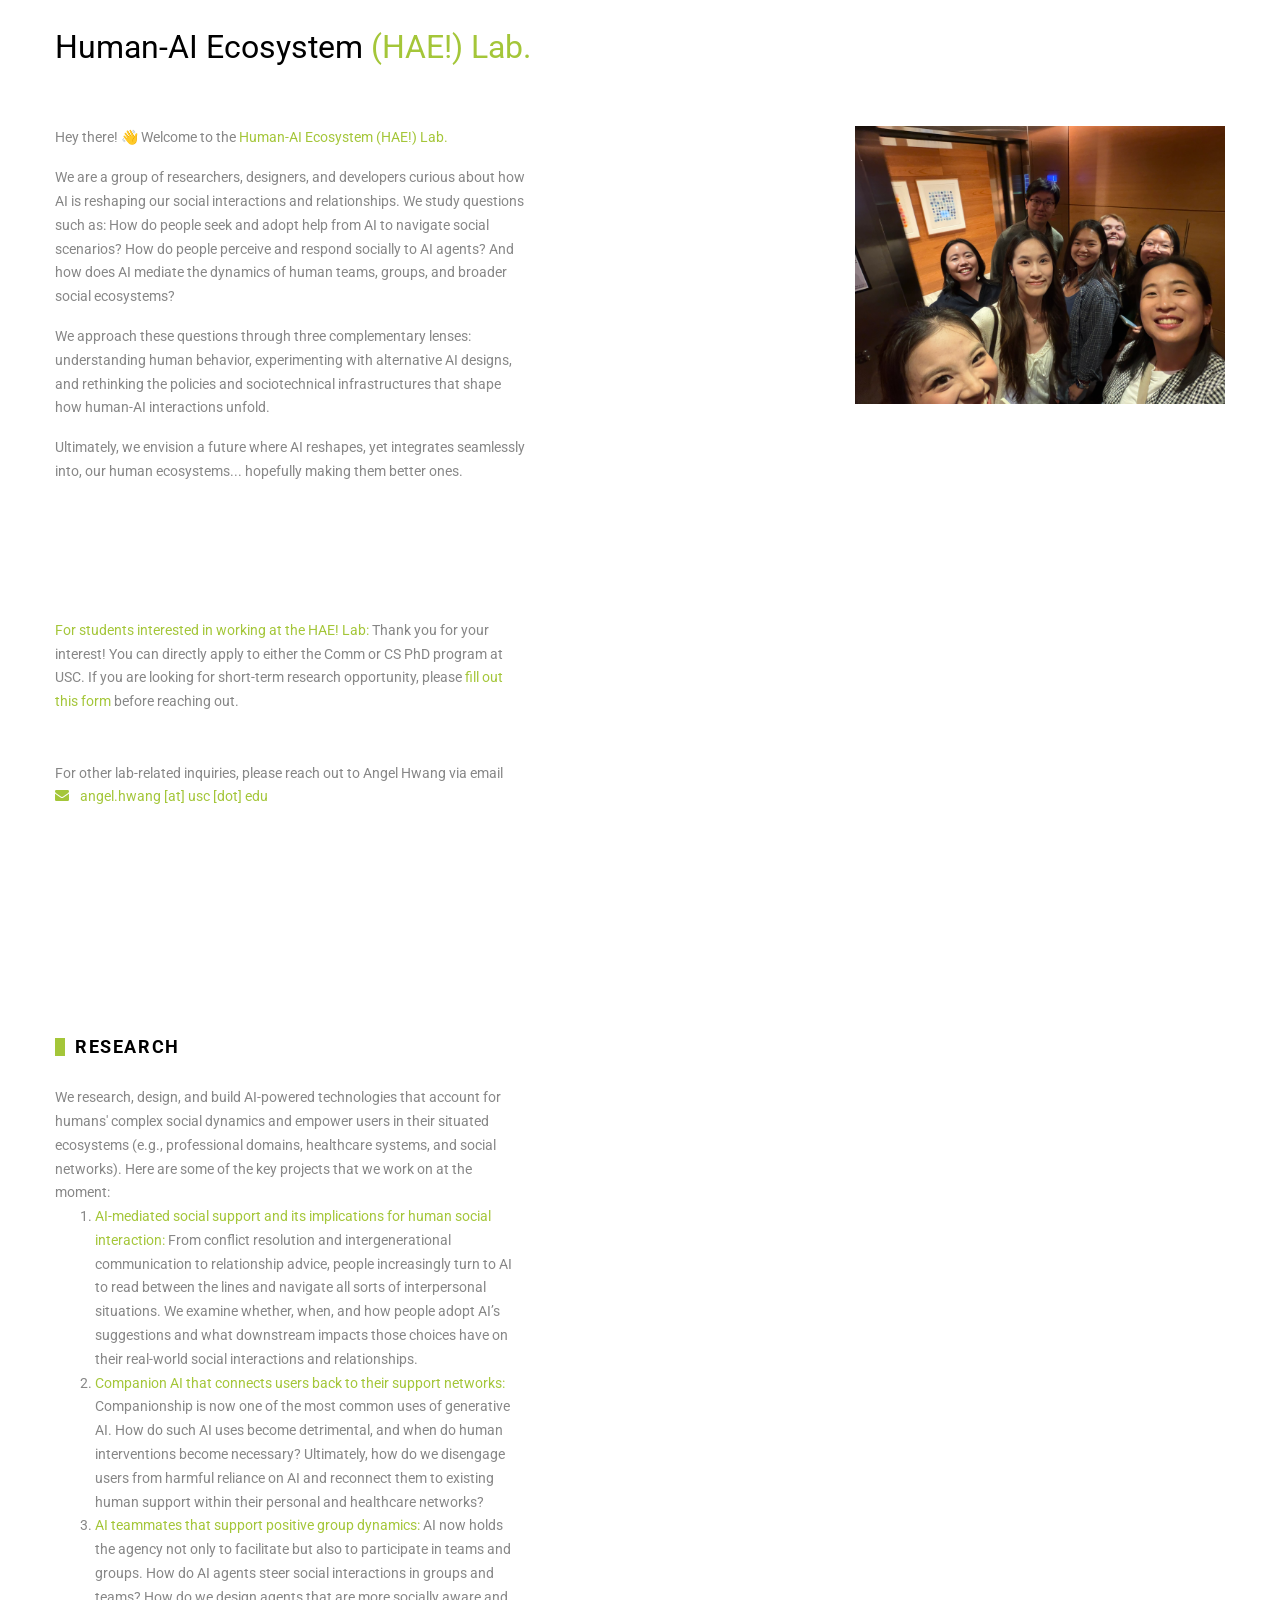
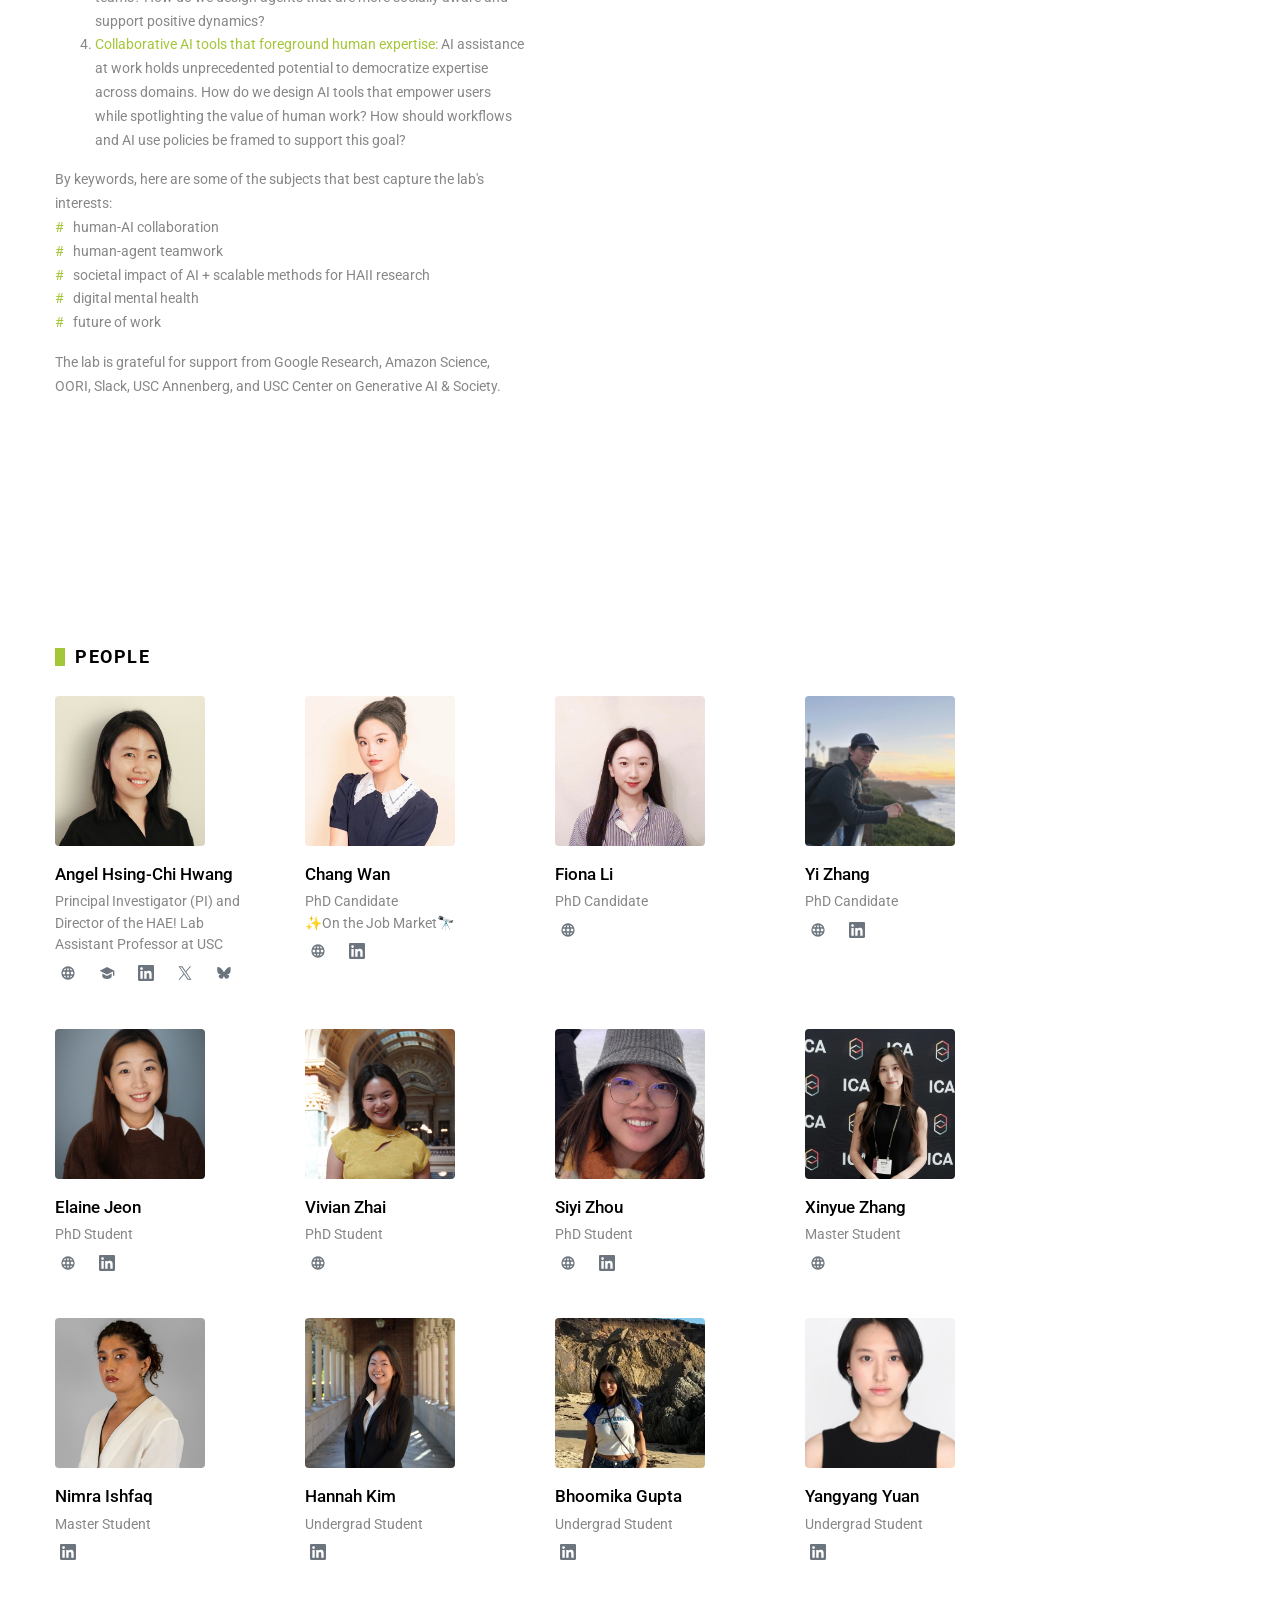
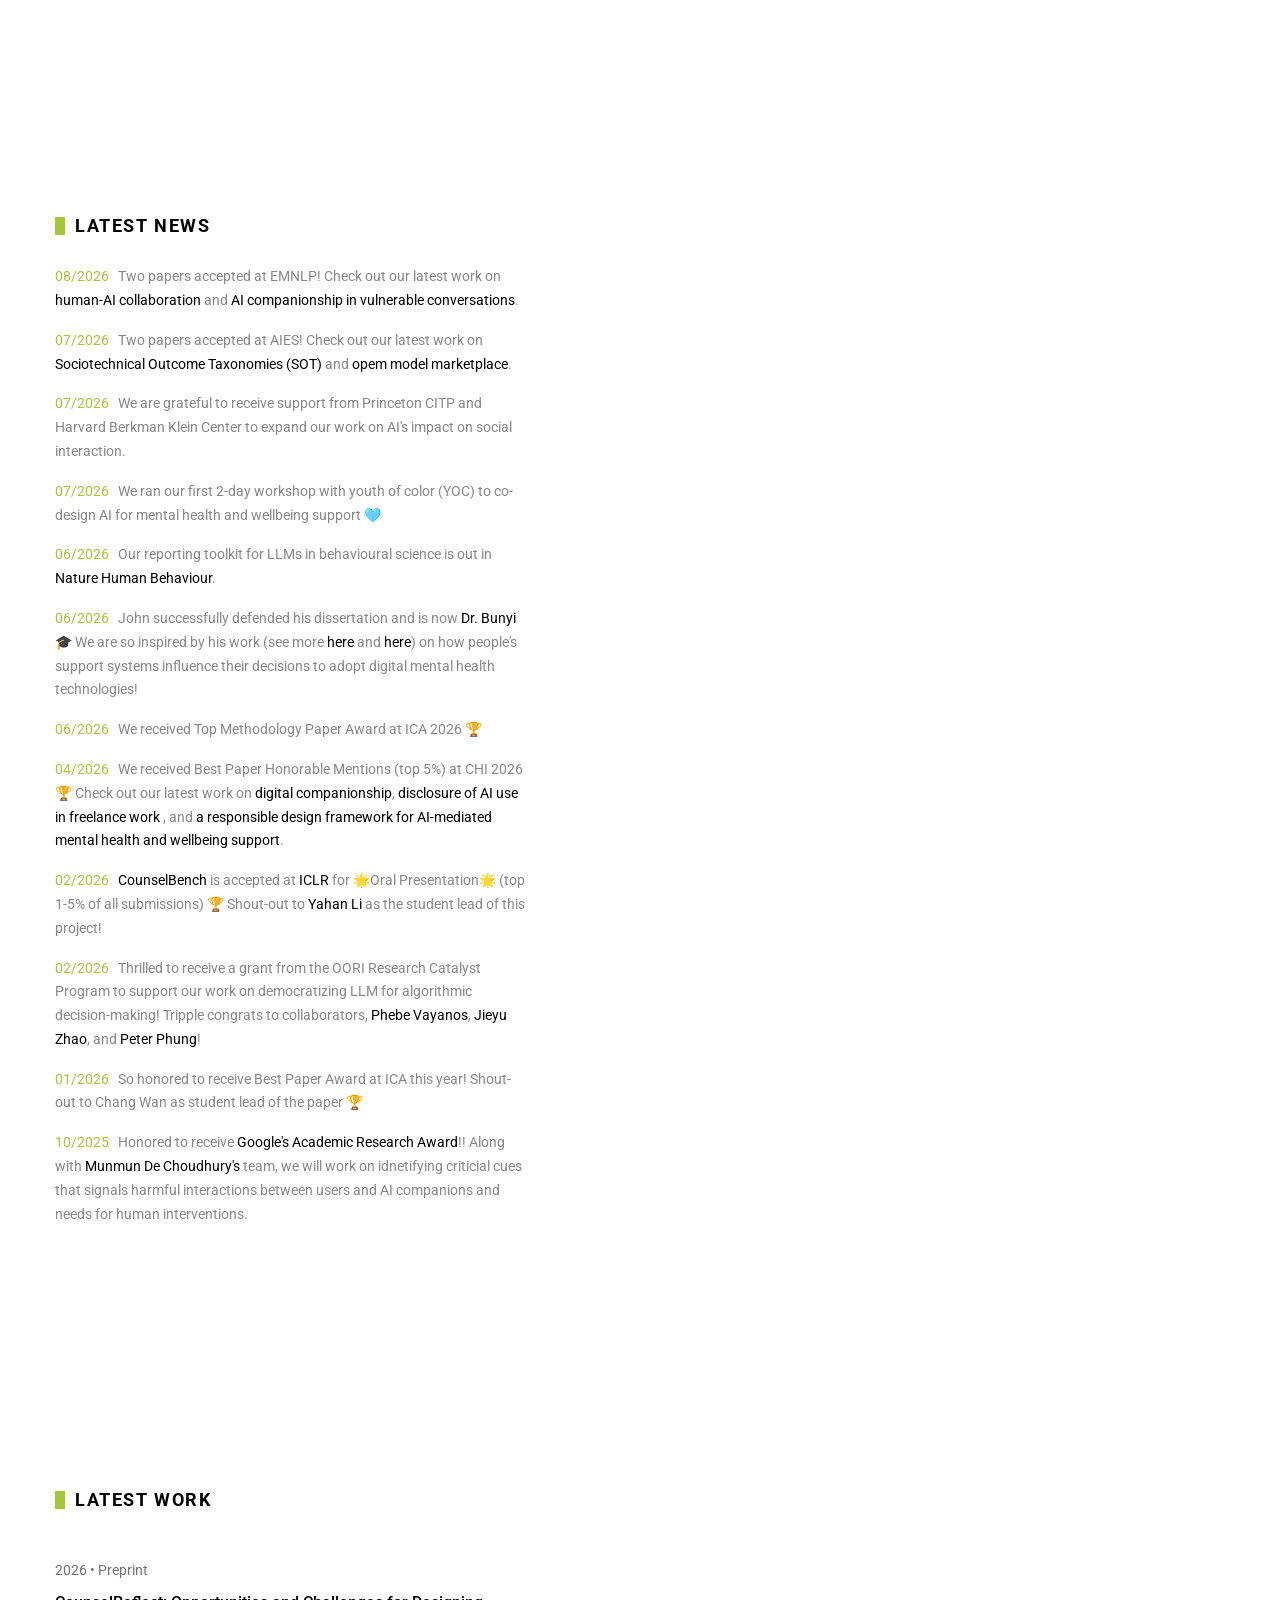
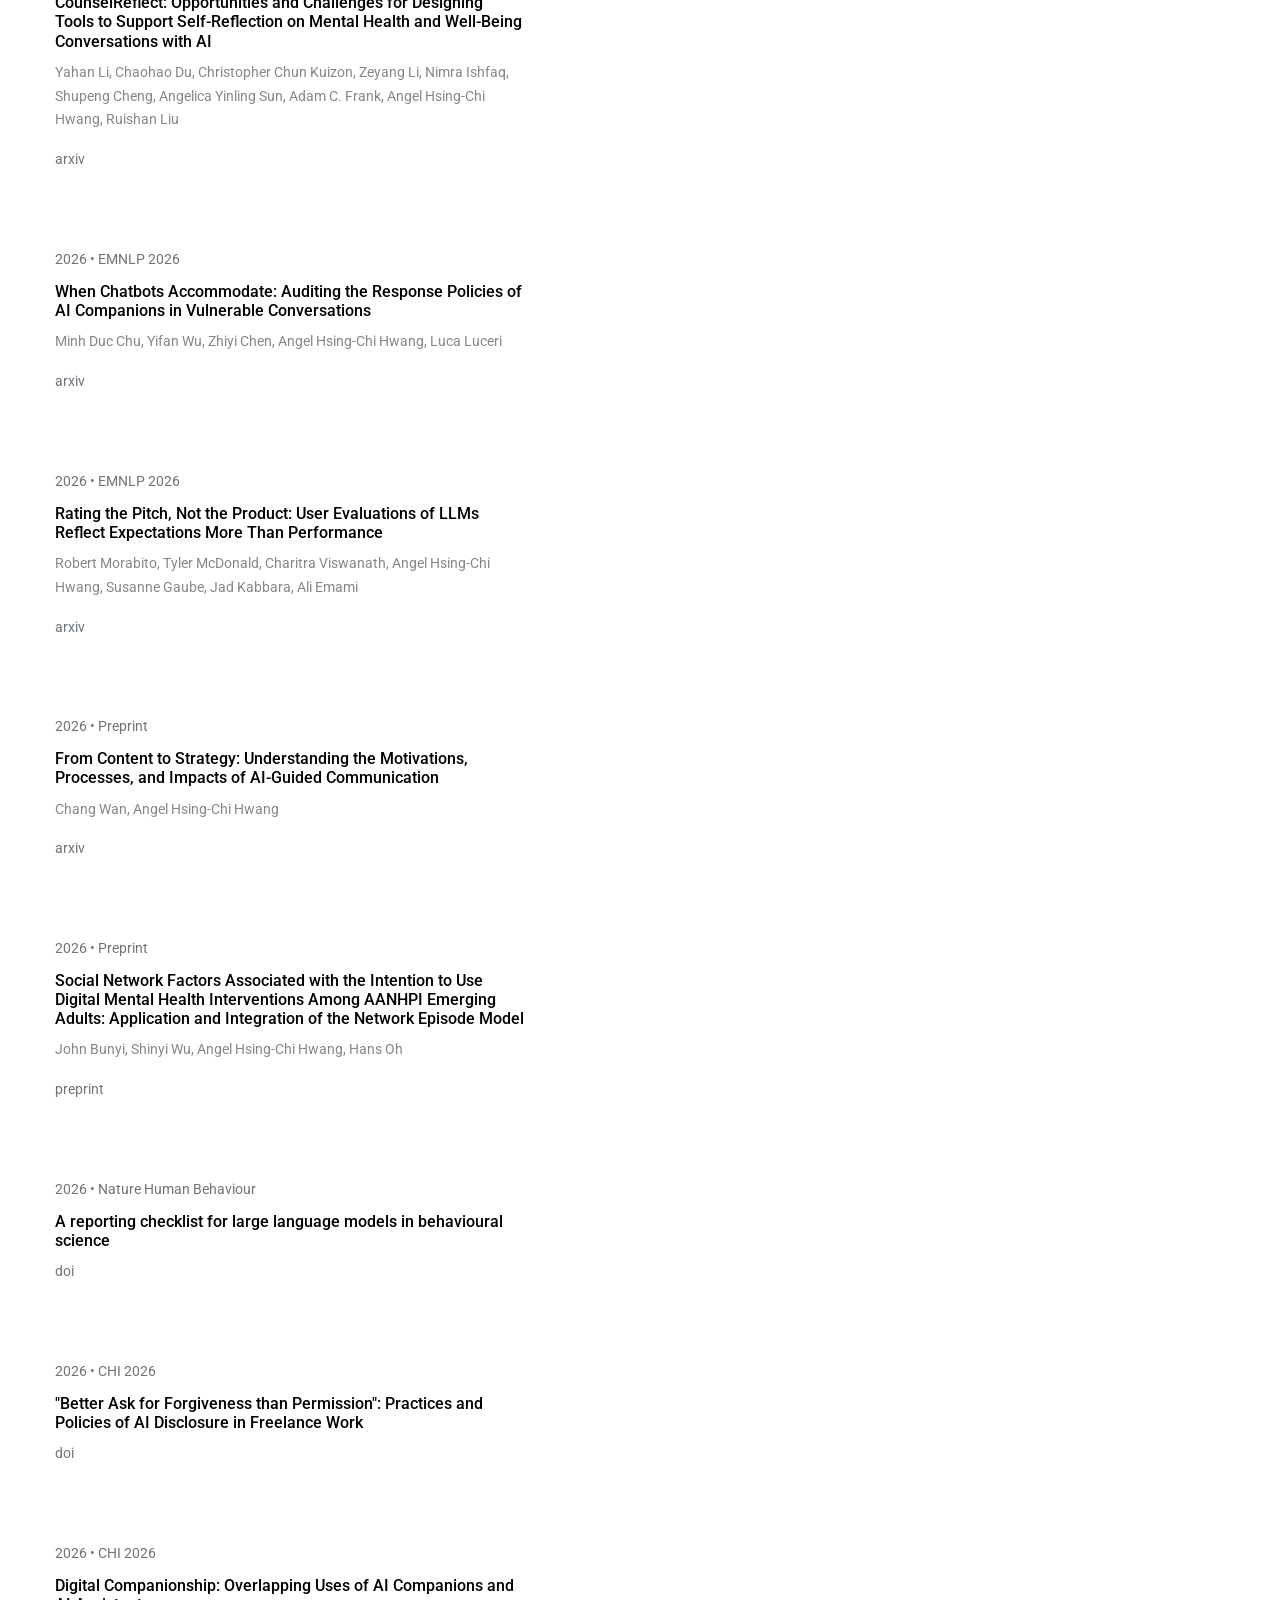
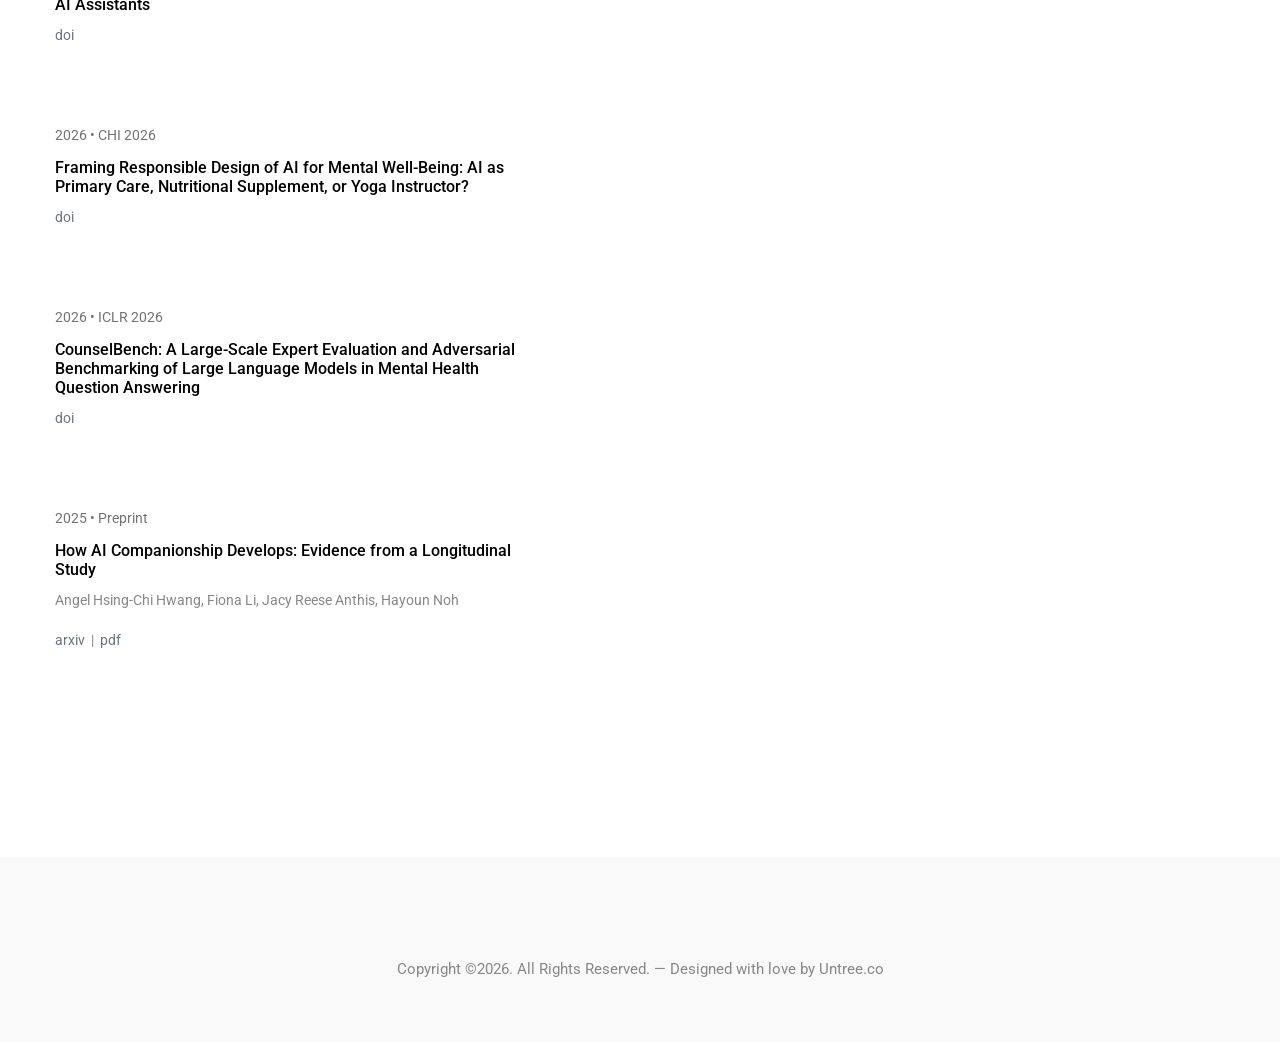
<file: index.html>
<!-- /*
* Template Name: My Website
* Template Author: Angel Hwang
* Tempalte URI: https://angelhwang.github.io/
* License: https://creativecommons.org/licenses/by/3.0/
*/ -->
<!doctype html>
<html lang="en">
<head>
  <meta charset="utf-8">
  <meta name="viewport" content="width=device-width, initial-scale=1, shrink-to-fit=no">
  <meta name="author" content="Angel Hwang">
  <!-- /* <link rel="shortcut icon" href="favicon.png"> */ -->

  <meta name="description" content="" />
  <meta name="keywords" content="bootstrap, bootstrap4" />


  <link href="https://fonts.googleapis.com/css?family=Roboto:400,700,900&display=swap" rel="stylesheet">
  
  <link rel="stylesheet" href="css/bootstrap.min.css">
  <link rel="stylesheet" href="css/owl.carousel.min.css">
  <link rel="stylesheet" href="css/owl.theme.default.min.css">
  <link rel="stylesheet" href="fonts/icomoon/style.css">
  <link rel="stylesheet" href="fonts/flaticon/font/flaticon.css">
  <link rel="stylesheet" href="css/jquery.fancybox.min.css">
  <link rel="stylesheet" href="css/aos.css">
  <link rel="stylesheet" href="css/style.css">

  <style>
    .lab-people {
      row-gap: 40px;
    }

    .lab-person {
      max-width: 220px;
    }

    .lab-person-photo {
      width: 150px;
      height: 150px;
      margin-bottom: 18px;
      object-fit: cover;
      border-radius: 4px;
    }

    .lab-person h3 {
      margin-bottom: 6px;
      color: #000;
      font-size: 17px;
      line-height: 1.25;
    }

    .lab-person p {
      margin-bottom: 4px;
      line-height: 1.55;
    }

    .lab-person-social a {
      display: inline-flex;
      align-items: center;
      justify-content: center;
      width: 26px;
      height: 26px;
      margin-right: 10px;
      color: #6c757d;
      font-size: 15px;
    }

    .lab-person-social a:hover {
      color: #ff896b;
      text-decoration: none;
    }

    .lab-person-social svg {
      width: 16px;
      height: 16px;
      display: block;
      fill: currentColor;
    }

    .site-hero p a:hover,
    .section-latest p a:hover,
    .section-latest li a:hover,
    .post-entry h2 a:hover {
      color: #ff896b;
      text-decoration: underline;
    }
  </style>
  <title>Human-AI Ecosystem Lab</title>
</head>
<body>
  <svg xmlns="http://www.w3.org/2000/svg" style="display: none;">
    <symbol id="lab-icon-globe" viewBox="0 0 24 24">
      <path d="M12 2a10 10 0 1 0 0 20 10 10 0 0 0 0-20Zm6.93 6h-3.15a15.8 15.8 0 0 0-1.38-3.22A8.05 8.05 0 0 1 18.93 8ZM12 4.04c.63.91 1.16 2.27 1.49 3.96h-2.98c.33-1.69.86-3.05 1.49-3.96ZM4.26 14a7.82 7.82 0 0 1 0-4h3.56a17.02 17.02 0 0 0 0 4H4.26Zm.81 2h3.15c.34 1.27.81 2.37 1.38 3.22A8.05 8.05 0 0 1 5.07 16Zm3.15-8H5.07A8.05 8.05 0 0 1 9.6 4.78 15.8 15.8 0 0 0 8.22 8ZM12 19.96c-.63-.91-1.16-2.27-1.49-3.96h2.98c-.33 1.69-.86 3.05-1.49 3.96ZM13.91 14h-3.82a14.24 14.24 0 0 1 0-4h3.82a14.24 14.24 0 0 1 0 4Zm.49 5.22c.57-.85 1.04-1.95 1.38-3.22h3.15a8.05 8.05 0 0 1-4.53 3.22ZM16.18 14a17.02 17.02 0 0 0 0-4h3.56a7.82 7.82 0 0 1 0 4h-3.56Z"/>
    </symbol>
    <symbol id="lab-icon-graduation-cap" viewBox="0 0 24 24">
      <path d="M12 3 1 8.6l11 5.6 9-4.58V16h2V8.6L12 3Zm0 13.4L5 12.84V17c0 2.21 3.13 4 7 4s7-1.79 7-4v-4.16l-7 3.56Z"/>
    </symbol>
    <symbol id="lab-icon-linkedin" viewBox="0 0 24 24">
      <path d="M20.45 20.45h-3.56v-5.58c0-1.33-.03-3.04-1.85-3.04-1.85 0-2.13 1.45-2.13 2.94v5.68H9.35V9h3.42v1.56h.05c.48-.91 1.64-1.86 3.37-1.86 3.6 0 4.27 2.37 4.27 5.46v6.29ZM5.33 7.43a2.06 2.06 0 1 1 0-4.12 2.06 2.06 0 0 1 0 4.12Zm1.78 13.02H3.55V9h3.56v11.45ZM22.23 0H1.77C.79 0 0 .77 0 1.72v20.56C0 23.23.79 24 1.77 24h20.46c.98 0 1.77-.77 1.77-1.72V1.72C24 .77 23.21 0 22.23 0Z"/>
    </symbol>
    <symbol id="lab-icon-x" viewBox="0 0 24 24">
      <path d="M13.86 10.47 21.15 2h-1.73l-6.33 7.35L8.04 2H2.21l7.64 11.12L2.21 22h1.73l6.68-7.76L15.96 22h5.83l-7.93-11.53Zm-2.36 2.74-.78-1.11L4.57 3.3h2.64l4.97 7.11.77 1.11 6.47 9.26h-2.64l-5.28-7.57Z"/>
    </symbol>
    <symbol id="lab-icon-bluesky" viewBox="0 0 24 24">
      <path d="M6.33 4.3C8.62 6.02 11.08 9.51 12 11.39c.92-1.88 3.38-5.37 5.67-7.09 1.65-1.24 4.33-2.2 4.33.85 0 .61-.35 5.1-.56 5.84-.72 2.56-3.35 3.21-5.69 2.82 4.09.7 5.13 3 2.88 5.31-4.27 4.38-6.13-1.1-6.61-2.5-.09-.26-.13-.38-.13-.28 0-.1-.04.02-.13.28-.48 1.4-2.34 6.88-6.61 2.5-2.25-2.31-1.21-4.61 2.88-5.31-2.34.39-4.97-.26-5.69-2.82-.21-.74-.56-5.23-.56-5.84 0-3.05 2.68-2.09 4.33-.85Z"/>
    </symbol>
  </svg>


  <div class="site-mobile-menu site-navbar-target">
    <div class="site-mobile-menu-header">
      <div class="site-mobile-menu-close">
        <span class="icofont-close js-menu-toggle"></span>
      </div>
    </div>
    <div class="site-mobile-menu-body"></div>
  </div>

  
  <div class="site-mobile-menu site-navbar-target">
      <div class="site-mobile-menu-header">
        <div class="site-mobile-menu-close">
          <span class="icofont-close js-menu-toggle"></span>
        </div>
      </div>
      <div class="site-mobile-menu-body"></div>
    </div>
    
    <div class="container">


      <nav class="site-nav">
        <div class="row justify-content-between align-items-center">
          <!-- div class="d-none d-lg-block col-lg-3 top-menu">
            <a href="mailto:hh695@cornell.edu" class="d-inline-flex align-items-center"><span class="icon-envelope mr-2"></span></a>
            <a href="#" class="d-inline-flex align-items-center"><span class="icon-linkedin mr-2"></span></a>
            <a href="#" class="d-inline-flex align-items-center"><span class="icon-graduation-cap mr-2"></span></a>
          </div -->
          <!--div class="col-3 col-md-6 col-lg-6 text-lg-center logo"-->
          <div class="col-lg-6 logo">
            <a href="index.html">Human-AI Ecosystem <span class="text-primary">(HAE!) Lab.</span> </a>
          </div>
          <!--div class="col-9 col-md-6 col-lg-3 text-right top-menu">

            <div class="d-inline-flex align-items-center">
              

              <span class="mx-2 d-inline-block d-lg-none"></span>
              
              <a href="mailto:hh695@cornell.edu" class="d-inline-flex align-items-center d-inline-block d-lg-none"><span class="icon-google mr-2"></span></a>
              <a href="#" class="d-inline-flex align-items-center d-inline-block d-lg-none"><span class="icon-linkedin mr-2"></span></a>
              <a href="#" class="d-inline-flex align-items-center d-inline-block d-lg-none"><span class="icon-instagram mr-2"></span></a>


              <a href="#" class="burger ml-3 site-menu-toggle js-menu-toggle d-inline-block d-lg-none" data-toggle="collapse" data-target="#main-navbar">
                <span></span>
              </a>

              
            </div>
            
            

          </div-->
        </div>
        <div class="d-none d-lg-block row align-items-center py-3">
          
          
          <!--div class="col-12 col-sm-12 col-lg-12 site-navigation text-center">
            <ul class="js-clone-nav d-none d-lg-inline-block text-left site-menu">
              <li class="active"><a href="index.html">Hello!</a></li>
              <li><a href="index.html">About me</a></li>
              <li class="has-children">
                <a href="#">Research</a>
                <ul class="dropdown">
                  <li><a href="portfolio.html">Overview</a></li>
                  <li><a href="single.html">Ongoing projects</a></li>
                  <li><a href="about.html">Past projects</a></li>
                  <li><a href="contact.html">Publications</a></li>
                  <li><a href="#">Categories</a></li>
                  <li class="has-children">
                    <a href="#">Menu Two</a>
                    <ul class="dropdown">
                      <li><a href="#">Sub Menu One</a></li>
                      <li><a href="#">Sub Menu Two</a></li>
                      <li><a href="#">Sub Menu Three</a></li>
                    </ul>
                  </li>
                  <li><a href="#">Menu Three</a></li>
                </ul>
              </li>
              <li><a href="elements.html">Teaching</a></li>
              
              <li><a href="contact.html">Get in touch</a></li>
            </ul>

          </div-->

        </div>  
      </nav> <!-- END nav -->

    </div> <!-- END container -->


    <div class="site-hero">

      <div class="container">
        <div class="row align-items-top justify-content-between">
          <div class="col-lg-4 mb-1 order-lg-2"  data-aos="fade-up" data-aos="100">
            <div class="media">
              <img src="images/lab-people.jpeg" alt="Image" class="img-fluid">
            </div>
          </div>
          <div class="col-lg-5 order-lg-1">

            <p>Hey there! 👋 Welcome to the <span class="text-primary">Human-AI Ecosystem (HAE!) Lab.</span></p>
            
            <p>We are a group of researchers, designers, and developers curious about how AI is reshaping our social interactions and relationships. We study questions such as: How do people seek and adopt help from AI to navigate social scenarios? How do people perceive and respond socially to AI agents? And how does AI mediate the dynamics of human teams, groups, and broader social ecosystems?</p>
            
            <p>We approach these questions through three complementary lenses: understanding human behavior, experimenting with alternative AI designs, and rethinking the policies and sociotechnical infrastructures that shape how human-AI interactions unfold.</p>
            
            <p>Ultimately, we envision a future where AI reshapes, yet integrates seamlessly into, our human ecosystems... hopefully making them better ones.</p>

            
            <br><br><br><br><br>
            
            
            <span class="text-primary">For students interested in working at the HAE! Lab:</span> Thank you for your interest! You can directly apply to either the Comm or CS PhD program at USC. If you are looking for short-term research opportunity, please <a href="https://forms.gle/d8CRUfW2kEcNsZiQA" target="_blank"><span class="text-primary">fill out this form</span></a> before reaching out. <br><br><br>

            <p>For other lab-related inquiries, please reach out to Angel Hwang via email 
                <a href="mailto:angel.hwang@usc.edu"><span class="text-primary"><span class="icon-envelope mr-2"></span>&nbsp;angel.hwang [at] usc [dot] edu</span></span></a>
            </p>
            
            
          </div>

        </div>
      </div>
    </div>
    
    <div class="section-latest">
      <div class="container">
        <div class="row gutter-v1 align-items-stretch mb-5">
          <div class="col-12">
            <h2 class="section-title">Research</h2>
          </div>
          <div class="col-lg-5 order-lg-1">
            We research, design, and build AI-powered technologies that account for humans' complex social dynamics and empower users in their situated ecosystems (e.g., professional domains, healthcare systems, and social networks). Here are some of the key projects that we work on at the moment: 
            
            <ol>
              <li><span class="text-primary">AI-mediated social support and its implications for human social interaction:</span> From conflict resolution and intergenerational communication to relationship advice, people increasingly turn to AI to read between the lines and navigate all sorts of interpersonal situations. We examine whether, when, and how people adopt AI’s suggestions and what downstream impacts those choices have on their real-world social interactions and relationships.</li>
              
              <li><span class="text-primary">Companion AI that connects users back to their support networks:</span> Companionship is now one of the most common uses of generative AI. How do such AI uses become detrimental, and when do human interventions become necessary? Ultimately, how do we disengage users from harmful reliance on AI and reconnect them to existing human support within their personal and healthcare networks?</li>
              
              <li><span class="text-primary">AI teammates that support positive group dynamics: </span> AI now holds the agency not only to facilitate but also to participate in teams and groups. How do AI agents steer social interactions in groups and teams? How do we design agents that are more socially aware and support positive dynamics?</li>
              
              <li><span class="text-primary">Collaborative AI tools that foreground human expertise: </span> AI assistance at work holds unprecedented potential to democratize expertise across domains. How do we design AI tools that empower users while spotlighting the value of human work? How should workflows and AI use policies be framed to support this goal?</li>
            </ol>
            

            <p>
              By keywords, here are some of the subjects that best capture the lab's interests: <br>
              <span class="text-primary">#</span>&nbsp;&nbsp; human-AI collaboration<br>
              <span class="text-primary">#</span>&nbsp;&nbsp; human-agent teamwork<br>
              <span class="text-primary">#</span>&nbsp;&nbsp; societal impact of AI + scalable methods for HAII research<br>
              <span class="text-primary">#</span>&nbsp;&nbsp; digital mental health<br>
              <span class="text-primary">#</span>&nbsp;&nbsp; future of work<br>
            </p>

            <!-- To learn more about our work, check out our lab page, research statement, and a full list of publications. --> 
            The lab is grateful for support from Google Research, Amazon Science, OORI, Slack, USC Annenberg, and USC Center on Generative AI & Society.
            
            
          </div>
        </div>
      </div>
    </div>


    <div class="section-latest">
      <div class="container">
        <div class="row gutter-v1 align-items-stretch mb-5">
          <div class="col-12">
            <h2 class="section-title">People</h2>
          </div>
          <div class="col-lg-10 order-lg-1">
            <div class="row lab-people text-center text-md-left">
              <div class="col-12 col-sm-6 col-lg-3">
                <div class="lab-person">
                  <img src="images/Angel_Hwang_profile.jpeg" alt="Angel Hsing-Chi Hwang" class="lab-person-photo img-fluid">
                  <h3>Angel Hsing-Chi Hwang</h3>
                  <p>Principal Investigator (PI) and Director of the HAE! Lab <br>Assistant Professor at USC</p>
                  <div class="lab-person-social">
                    <a href="https://angelhwang.github.io/" target="_blank"><svg aria-label="Website"><use href="#lab-icon-globe"></use></svg></a>
                    <a href="https://scholar.google.com/citations?user=mAjNNigAAAAJ&hl=en" target="_blank"><svg aria-label="Google Scholar"><use href="#lab-icon-graduation-cap"></use></svg></a>
                    <a href="https://www.linkedin.com/in/angelhwang/" target="_blank"><svg aria-label="LinkedIn"><use href="#lab-icon-linkedin"></use></svg></a>
                    <a href="https://x.com/angelhwang6" target="_blank"><svg aria-label="X"><use href="#lab-icon-x"></use></svg></a>
                    <a href="https://bsky.app/profile/angelhwang.bsky.social" target="_blank"><svg aria-label="Bluesky"><use href="#lab-icon-bluesky"></use></svg></a>
                  </div>
                </div>
              </div>

              <div class="col-12 col-sm-6 col-lg-3">
                <div class="lab-person">
                  <img src="images/lab-member-pics/Chang Wan.jpg" alt="Lab member" class="lab-person-photo img-fluid">
                  <h3>Chang Wan</h3>
                  <p>PhD Candidate <br>✨On the Job Market🔭</p>
                  <div class="lab-person-social">
                    <a href="https://changwan5.github.io/" target="_blank"><svg aria-label="Website"><use href="#lab-icon-globe"></use></svg></a>
                    <a href="http://www.linkedin.com/in/chang-wan-2786a8269"><svg aria-label="LinkedIn"><use href="#lab-icon-linkedin"></use></svg></a>
                  </div>
                </div>
              </div>

              <div class="col-12 col-sm-6 col-lg-3">
                <div class="lab-person">
                  <img src="images/lab-member-pics/Fiona Li.jpg" alt="Lab member" class="lab-person-photo img-fluid">
                  <h3>Fiona Li</h3>
                  <p>PhD Candidate</p>
                  <div class="lab-person-social">
                    <a href="https://annenberg.usc.edu/phd-students/fiona-li" target="_blank"><svg aria-label="Website"><use href="#lab-icon-globe"></use></svg></a>
                  </div>
                </div>
              </div>

              <div class="col-12 col-sm-6 col-lg-3">
                <div class="lab-person">
                  <img src="images/lab-member-pics/Yi.jpeg" alt="Lab member" class="lab-person-photo img-fluid">
                  <h3>Yi  Zhang</h3>
                  <p>PhD Candidate</p>
                  <div class="lab-person-social">
                    <a href="https://yizhang96.github.io/" target="_blank"><svg aria-label="Website"><use href="#lab-icon-globe"></use></svg></a>
                    <a href="https://www.linkedin.com/in/yizhang96/"><svg aria-label="LinkedIn"><use href="#lab-icon-linkedin"></use></svg></a>
                  </div>
                </div>
              </div>

              <div class="col-12 col-sm-6 col-lg-3">
                <div class="lab-person">
                  <img src="images/lab-member-pics/Jeon_Elaine.jpg" alt="Lab member" class="lab-person-photo img-fluid">
                  <h3>Elaine Jeon</h3>
                  <p>PhD Student</p>
                  <div class="lab-person-social">
                    <a href="https://annenberg.usc.edu/phd-students/elaine-jeon" target="_blank"><svg aria-label="Website"><use href="#lab-icon-globe"></use></svg></a>
                    <a href="https://www.linkedin.com/in/elainejeon/"><svg aria-label="LinkedIn"><use href="#lab-icon-linkedin"></use></svg></a>
                  </div>
                </div>
              </div>

              <div class="col-12 col-sm-6 col-lg-3">
                <div class="lab-person">
                  <img src="images/lab-member-pics/Vivian.jpeg" alt="Lab member" class="lab-person-photo img-fluid">
                  <h3>Vivian Zhai</h3>
                  <p>PhD Student</p>
                  <div class="lab-person-social">
                    <a href="https://annenberg.usc.edu/phd-students/jiaying-vivian-zhai" target="_blank"><svg aria-label="Website"><use href="#lab-icon-globe"></use></svg></a>
                  </div>
                </div>
              </div>

              <div class="col-12 col-sm-6 col-lg-3">
                <div class="lab-person">
                  <img src="images/lab-member-pics/Siyi_Zhou.jpg" alt="Lab member" class="lab-person-photo img-fluid">
                  <h3>Siyi Zhou</h3>
                  <p>PhD Student</p>
                  <div class="lab-person-social">
                    <a href="https://annenberg.usc.edu/phd-students/siyi-zhou" target="_blank"><svg aria-label="Website"><use href="#lab-icon-globe"></use></svg></a>
                    <a href="https://www.linkedin.com/in/siyi-zhou-ab2664108/"><svg aria-label="LinkedIn"><use href="#lab-icon-linkedin"></use></svg></a>
                  </div>
                </div>
              </div>

              <div class="col-12 col-sm-6 col-lg-3">
                <div class="lab-person">
                  <img src="images/lab-member-pics/Xinyue Zhang.JPG" alt="Lab member" class="lab-person-photo img-fluid">
                  <h3>Xinyue Zhang</h3>
                  <p>Master Student</p>
                  <div class="lab-person-social">
                    <a href="https://xinyuecheung.github.io/" target="_blank"><svg aria-label="Website"><use href="#lab-icon-globe"></use></svg></a>
                  </div>
                </div>
              </div>

              <div class="col-12 col-sm-6 col-lg-3">
                <div class="lab-person">
                  <img src="images/lab-member-pics/Nimra Ishfaq headshot.jpg" alt="Lab member" class="lab-person-photo img-fluid">
                  <h3>Nimra Ishfaq</h3>
                  <p>Master Student</p>
                  <div class="lab-person-social">
                    <a href="https://www.linkedin.com/in/nimra-ishfaq/"><svg aria-label="LinkedIn"><use href="#lab-icon-linkedin"></use></svg></a>
                  </div>
                </div>
              </div>

              <div class="col-12 col-sm-6 col-lg-3">
                <div class="lab-person">
                  <img src="images/lab-member-pics/Kim_Hannah_headshot.JPG" alt="Lab member" class="lab-person-photo img-fluid">
                  <h3>Hannah Kim</h3>
                  <p>Undergrad Student</p>
                  <div class="lab-person-social">
                    <a href="http://www.linkedin.com/in/hkim1902"><svg aria-label="LinkedIn"><use href="#lab-icon-linkedin"></use></svg></a>
                  </div>
                </div>
              </div>

              <div class="col-12 col-sm-6 col-lg-3">
                <div class="lab-person">
                  <img src="images/lab-member-pics/Bhoomika_pic.jpeg" alt="Lab member" class="lab-person-photo img-fluid">
                  <h3>Bhoomika Gupta</h3>
                  <p>Undergrad Student</p>
                  <div class="lab-person-social">
                    <a href="https://www.linkedin.com/in/bhoomikagupta44/"><svg aria-label="LinkedIn"><use href="#lab-icon-linkedin"></use></svg></a>
                  </div>
                </div>
              </div>

              <div class="col-12 col-sm-6 col-lg-3">
                <div class="lab-person">
                  <img src="images/lab-member-pics/Yuan_Yangyang.JPG" alt="Lab member" class="lab-person-photo img-fluid">
                  <h3>Yangyang Yuan</h3>
                  <p>Undergrad Student</p>
                  <div class="lab-person-social">
                    <a href="https://www.linkedin.com/in/yangyang-yuan"><svg aria-label="LinkedIn"><use href="#lab-icon-linkedin"></use></svg></a>
                  </div>
                </div>
              </div>


            </div>
          </div>
        </div>
      </div>
    </div>


    <div class="section-latest">
      <div class="container">
        <div class="row gutter-v1 align-items-stretch mb-5">
          <div class="col-12">
            <h2 class="section-title">Latest News</h2>
          </div>
          <div class="col-lg-5 order-lg-1">

            <p><span class="text-primary">08/2026</span>&nbsp;&nbsp; Two papers accepted at EMNLP! Check out our latest work on <a href="https://arxiv.org/abs/2607.05113" target="_blank">human-AI collaboration</a> and <a href="https://arxiv.org/abs/2606.04431" target="_blank">AI companionship in vulnerable conversations</a>.</p>

            <p><span class="text-primary">07/2026</span>&nbsp;&nbsp; Two papers accepted at AIES! Check out our latest work on <a href="https://arxiv.org/abs/2608.06831" target="_blank">Sociotechnical Outcome Taxonomies (SOT)</a> and <a href="https://arxiv.org/abs/2602.19354" target="_blank">opem model marketplace</a>.</p>

            <p><span class="text-primary">07/2026</span>&nbsp;&nbsp; We are grateful to receive support from Princeton CITP and Harvard Berkman Klein Center to expand our work on AI's impact on social interaction.</p>

            <p><span class="text-primary">07/2026</span>&nbsp;&nbsp; We ran our first 2-day workshop with youth of color (YOC) to co-design AI for mental health and wellbeing support 🩵</p>

            <p><span class="text-primary">06/2026</span>&nbsp;&nbsp; Our reporting toolkit for LLMs in behavioural science is out in <a href="https://doi.org/10.1038/s41562-026-02492-7" target="_blank">Nature Human Behaviour</a>.</p>

            <p><span class="text-primary">06/2026</span>&nbsp;&nbsp; John successfully defended his dissertation and is now <a href="https://www.linkedin.com/in/jbsbunyi/">Dr. Bunyi</a> 🎓 We are so inspired by his work (see more <a href="https://assets-eu.researchsquare.com/files/rs-9832200/v1/ff2c019b-a9e2-435f-888f-fcb5cec68d9a.pdf">here</a> and <a href="https://pmc.ncbi.nlm.nih.gov/articles/PMC13131858/">here</a>) on how people's support systems influence their decisions to adopt digital mental health technologies!</p>

            <p><span class="text-primary">06/2026</span>&nbsp;&nbsp; We received Top Methodology Paper Award at ICA 2026 🏆</p>

            <p><span class="text-primary">04/2026</span>&nbsp;&nbsp; We received Best Paper Honorable Mentions (top 5%) at CHI 2026 🏆 Check out our latest work on <a href="https://doi.org/10.1145/3772318.3791331" target="_blank">digital companionship</a>, <a href="https://doi.org/10.1145/3772318.3791920" target="_blank">disclosure of AI use in freelance work</a> , and <a href="https://doi.org/10.1145/3772318.3791556" target="_blank">a responsible design framework for AI-mediated mental health and wellbeing support</a>. </p>

            <p><span class="text-primary">02/2026</span>&nbsp;&nbsp; <a href="https://arxiv.org/abs/2506.08584" target="_blank">CounselBench</a> is accepted at <a href="https://iclr.cc/">ICLR</a> for &#127775;Oral Presentation&#127775; (top 1-5% of all submissions) 🏆 Shout-out to <a href="https://www.yahan-li.com/">Yahan Li</a> as the student lead of this project!</p>

            <p><span class="text-primary">02/2026</span>&nbsp;&nbsp; Thrilled to receive a grant from the OORI Research Catalyst Program to support our work on democratizing LLM for algorithmic decision-making! Tripple congrats to collaborators, <a href="https://sites.google.com/usc.edu/phebevayanos/">Phebe Vayanos</a>, <a href="https://jyzhao.net/" target="_blank">Jieyu Zhao</a>, and <a href="https://keck.usc.edu/faculty-search/peter-phung/">Peter Phung</a>!</p>

            <p><span class="text-primary">01/2026</span>&nbsp;&nbsp; So honored to receive Best Paper Award at ICA this year! Shout-out to Chang Wan as student lead of the paper &#127942;</p>
            
            <p><span class="text-primary">10/2025</span>&nbsp;&nbsp; Honored to receive <a href="https://research.google/programs-and-events/google-academic-research-awards/" target="_blank">Google's Academic Research Award</a>!! Along with <a href="http://www.munmund.net/" target="_blank">Munmun De Choudhury's</a> team, we will work on idnetifying criticial cues that signals harmful interactions between users and AI companions and needs for human interventions.</p>

            
          </div>
        </div>
      </div>
    </div>


    <div class="section-latest">
      <div class="container">
        <div class="row gutter-v1 align-items-stretch mb-5">
          <div class="col-12">
            <h2 class="section-title">Latest Work</h2>
          </div>
          <div class="col-lg-5 order-lg-1">
            <div class="row">

              <div class="col-12">
                <div class="post-entry horizontal d-md-flex">
                  <div class="text">
                    <div class="meta">
                      <span>2026</span>
                      <span>&bullet;</span>
                      <span>Preprint</span>
                    </div>
                    <h2>CounselReflect: Opportunities and Challenges for Designing Tools to Support Self-Reflection on Mental Health and Well-Being Conversations with AI</h2>
                    <p>Yahan Li, Chaohao Du, Christopher Chun Kuizon, Zeyang Li, Nimra Ishfaq, Shupeng Cheng, Angelica Yinling Sun, Adam C. Frank, Angel Hsing-Chi Hwang, Ruishan Liu</p>
                    <p>
                      <a href="https://arxiv.org/abs/2603.29429" target="_blank"><span style="color:#6c757d;">arxiv&nbsp;</span></a>&nbsp;
                    </p>
                  </div>
                </div>
              </div>
              
              <div class="col-12">
                <div class="post-entry horizontal d-md-flex">
                  <div class="text">
                    <div class="meta">
                      <span>2026</span>
                      <span>&bullet;</span>
                      <span>EMNLP 2026</span>
                    </div>
                    <h2>When Chatbots Accommodate: Auditing the Response Policies of AI Companions in Vulnerable Conversations</h2>
                    <p>Minh Duc Chu, Yifan Wu, Zhiyi Chen, Angel Hsing-Chi Hwang, Luca Luceri</p>
                    <p>
                      <a href="https://arxiv.org/abs/2606.04431" target="_blank"><span style="color:#6c757d;">arxiv&nbsp;</span></a>&nbsp;
                    </p>
                  </div>
                </div>
              </div>

              <div class="col-12">
                <div class="post-entry horizontal d-md-flex">
                  <div class="text">
                    <div class="meta">
                      <span>2026</span>
                      <span>&bullet;</span>
                      <span>EMNLP 2026</span>
                    </div>
                    <h2>Rating the Pitch, Not the Product: User Evaluations of LLMs Reflect Expectations More Than Performance</h2>
                    <p>Robert Morabito, Tyler McDonald, Charitra Viswanath, Angel Hsing-Chi Hwang, Susanne Gaube, Jad Kabbara, Ali Emami</p>
                    <p>
                      <a href="https://arxiv.org/abs/2607.05113" target="_blank"><span style="color:#6c757d;">arxiv&nbsp;</span></a>&nbsp;
                    </p>
                  </div>
                </div>
              </div>

              <div class="col-12">
                <div class="post-entry horizontal d-md-flex">
                  <div class="text">
                    <div class="meta">
                      <span>2026</span>
                      <span>&bullet;</span>
                      <span>Preprint</span>
                    </div>
                    <h2>From Content to Strategy: Understanding the Motivations, Processes, and Impacts of AI-Guided Communication</h2>
                    <p>Chang Wan, Angel Hsing-Chi Hwang</p>
                    <p>
                      <a href="https://arxiv.org/abs/2606.26672" target="_blank"><span style="color:#6c757d;">arxiv&nbsp;</span></a>&nbsp;
                    </p>
                  </div>
                </div>
              </div>

              <div class="col-12">
                <div class="post-entry horizontal d-md-flex">
                  <div class="text">
                    <div class="meta">
                      <span>2026</span>
                      <span>&bullet;</span>
                      <span>Preprint</span>
                    </div>
                    <h2>Social Network Factors Associated with the Intention to Use Digital Mental Health Interventions Among AANHPI Emerging Adults: Application and Integration of the Network Episode Model</h2>
                    <p>John Bunyi, Shinyi Wu, Angel Hsing-Chi Hwang, Hans Oh</p>
                    <p>
                      <a href="https://www.researchsquare.com/article/rs-9832200/v1" target="_blank"><span style="color:#6c757d;">preprint &nbsp;</span></a>&nbsp;
                    </p>
                  </div>
                </div>
              </div>
              
              <div class="col-12">
                <div class="post-entry horizontal d-md-flex">
                  <div class="text">
                    <div class="meta">
                      <span>2026</span>
                      <span>&bullet;</span>
                      <span>Nature Human Behaviour</span>
                    </div>
                    <h2>A reporting checklist for large language models in behavioural science</h2>
                    <p>
                      <a href="https://www.nature.com/articles/s41562-026-02492-7" target="_blank"><span style="color:#6c757d;">doi &nbsp;</span></a>&nbsp;
                    </p>
                  </div>
                </div>
              </div>

              <div class="col-12">
                <div class="post-entry horizontal d-md-flex">
                  <div class="text">
                    <div class="meta">
                      <span>2026</span>
                      <span>&bullet;</span>
                      <span>CHI 2026</span>
                    </div>
                    <h2>"Better Ask for Forgiveness than Permission": Practices and Policies of AI Disclosure in Freelance Work</h2>
                    <p>
                      <a href="https://doi.org/10.1145/3772318.3791920" target="_blank"><span style="color:#6c757d;">doi &nbsp;</span></a>&nbsp;
                    </p>
                  </div>
                </div>
              </div>

              <div class="col-12">
                <div class="post-entry horizontal d-md-flex">
                  <div class="text">
                    <div class="meta">
                      <span>2026</span>
                      <span>&bullet;</span>
                      <span>CHI 2026</span>
                    </div>
                    <h2>Digital Companionship: Overlapping Uses of AI Companions and AI Assistants</h2>
                    <p>
                      <a href="https://doi.org/10.1145/3772318.3791331" target="_blank"><span style="color:#6c757d;">doi &nbsp;</span></a>&nbsp;
                    </p>
                  </div>
                </div>
              </div>

              <div class="col-12">
                <div class="post-entry horizontal d-md-flex">
                  <div class="text">
                    <div class="meta">
                      <span>2026</span>
                      <span>&bullet;</span>
                      <span>CHI 2026</span>
                    </div>
                    <h2>Framing Responsible Design of AI for Mental Well-Being: AI as Primary Care, Nutritional Supplement, or Yoga Instructor?</h2>
                    <p>
                      <a href="https://doi.org/10.1145/3772318.3791556" target="_blank"><span style="color:#6c757d;">doi &nbsp;</span></a>&nbsp;
                    </p>
                  </div>
                </div>
              </div>

              <div class="col-12">
                <div class="post-entry horizontal d-md-flex">
                  <div class="text">
                    <div class="meta">
                      <span>2026</span>
                      <span>&bullet;</span>
                      <span>ICLR 2026</span>
                    </div>
                    <h2>CounselBench: A Large-Scale Expert Evaluation and Adversarial Benchmarking of Large Language Models in Mental Health Question Answering</h2>
                    <p>
                      <a href="https://proceedings.iclr.cc/paper_files/paper/2026/hash/99946cb64d51ead9d3969db0af65ca2e-Abstract-Conference.html" target="_blank"><span style="color:#6c757d;">doi &nbsp;</span></a>&nbsp;
                    </p>
                  </div>
                </div>
              </div>
              
              <div class="col-12">
                <div class="post-entry horizontal d-md-flex">
                  <div class="text">
                    <div class="meta">
                      <span>2025</span>
                      <span>&bullet;</span>
                      <span>Preprint</span>
                    </div>
                    <h2>How AI Companionship Develops: Evidence from a Longitudinal Study</h2>
                    <p>Angel Hsing-Chi Hwang, Fiona Li, Jacy Reese Anthis, Hayoun Noh</p>
                    <p>
                      <a href="https://arxiv.org/abs/2510.10079" target="_blank"><span style="color:#6c757d;">arxiv&nbsp;</span></a>&nbsp;|&nbsp;
                      <a href="doc/AI_Companion_arXiv.pdf" target="_blank"><span style="color:#6c757d;">pdf&nbsp;</span></a>
                    </p>
                  </div>
                </div>
              </div>


            </div>
          </div>

          
        </div>

        
      </div>
    </div>
    

    <div class="site-footer">
      <div class="container">
        <div class="row justify-content-center copyright">

          <div class="col-lg-7 text-center">
            
            <!--div class="widget">
              <ul class="social list-unstyled">
                <li><a href="#"><span class="icon-facebook"></span></a></li>
                <li><a href="#"><span class="icon-twitter"></span></a></li>
                <li><a href="#"><span class="icon-linkedin"></span></a></li>
                <li><a href="#"><span class="icon-youtube-play"></span></a></li>
              </ul>
            </div-->

            <div class="widget">
                <p>Copyright &copy;<script>document.write(new Date().getFullYear());</script>. All Rights Reserved. &mdash; Designed with love by Untree.co <!-- License information: https://untree.co/license/ -->
                </p>
            </div>

          </div>

          
        </div>
      </div>
    </div>

    <div id="overlayer"></div>
    <div class="loader">
      <div class="spinner-border" role="status">
        <span class="sr-only">Loading...</span>
      </div>
    </div>

    <script src="js/jquery-3.4.1.min.js"></script>
    <script src="js/popper.min.js"></script>
    <script src="js/bootstrap.min.js"></script>
    <script src="js/owl.carousel.min.js"></script>
    <script src="js/aos.js"></script>
    <script src="js/imagesloaded.pkgd.js"></script>
    <script src="js/isotope.pkgd.min.js"></script>
    <script src="js/jquery.animateNumber.min.js"></script>
    <script src="js/jquery.waypoints.min.js"></script>
    <script src="js/jquery.fancybox.min.js"></script>
    <script src="js/custom.js"></script>

    
  </body>
  </html>
</file>
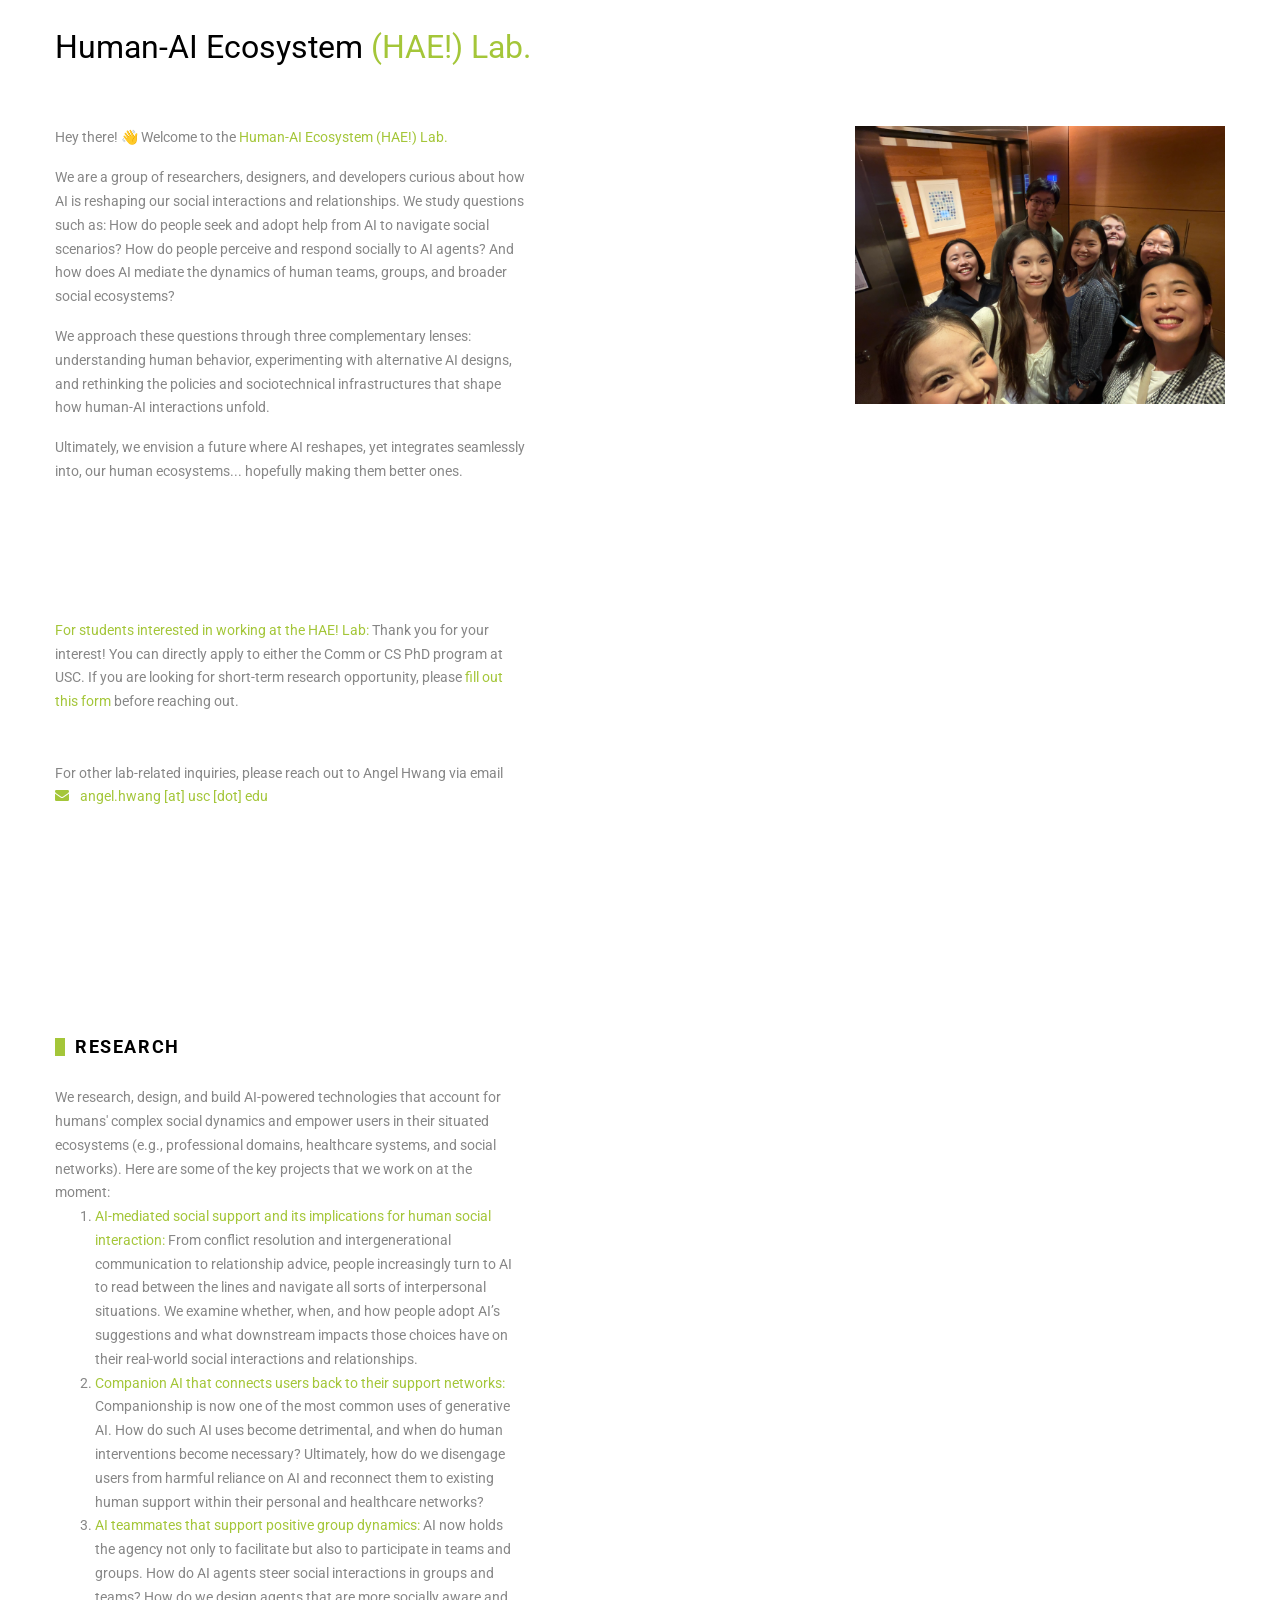
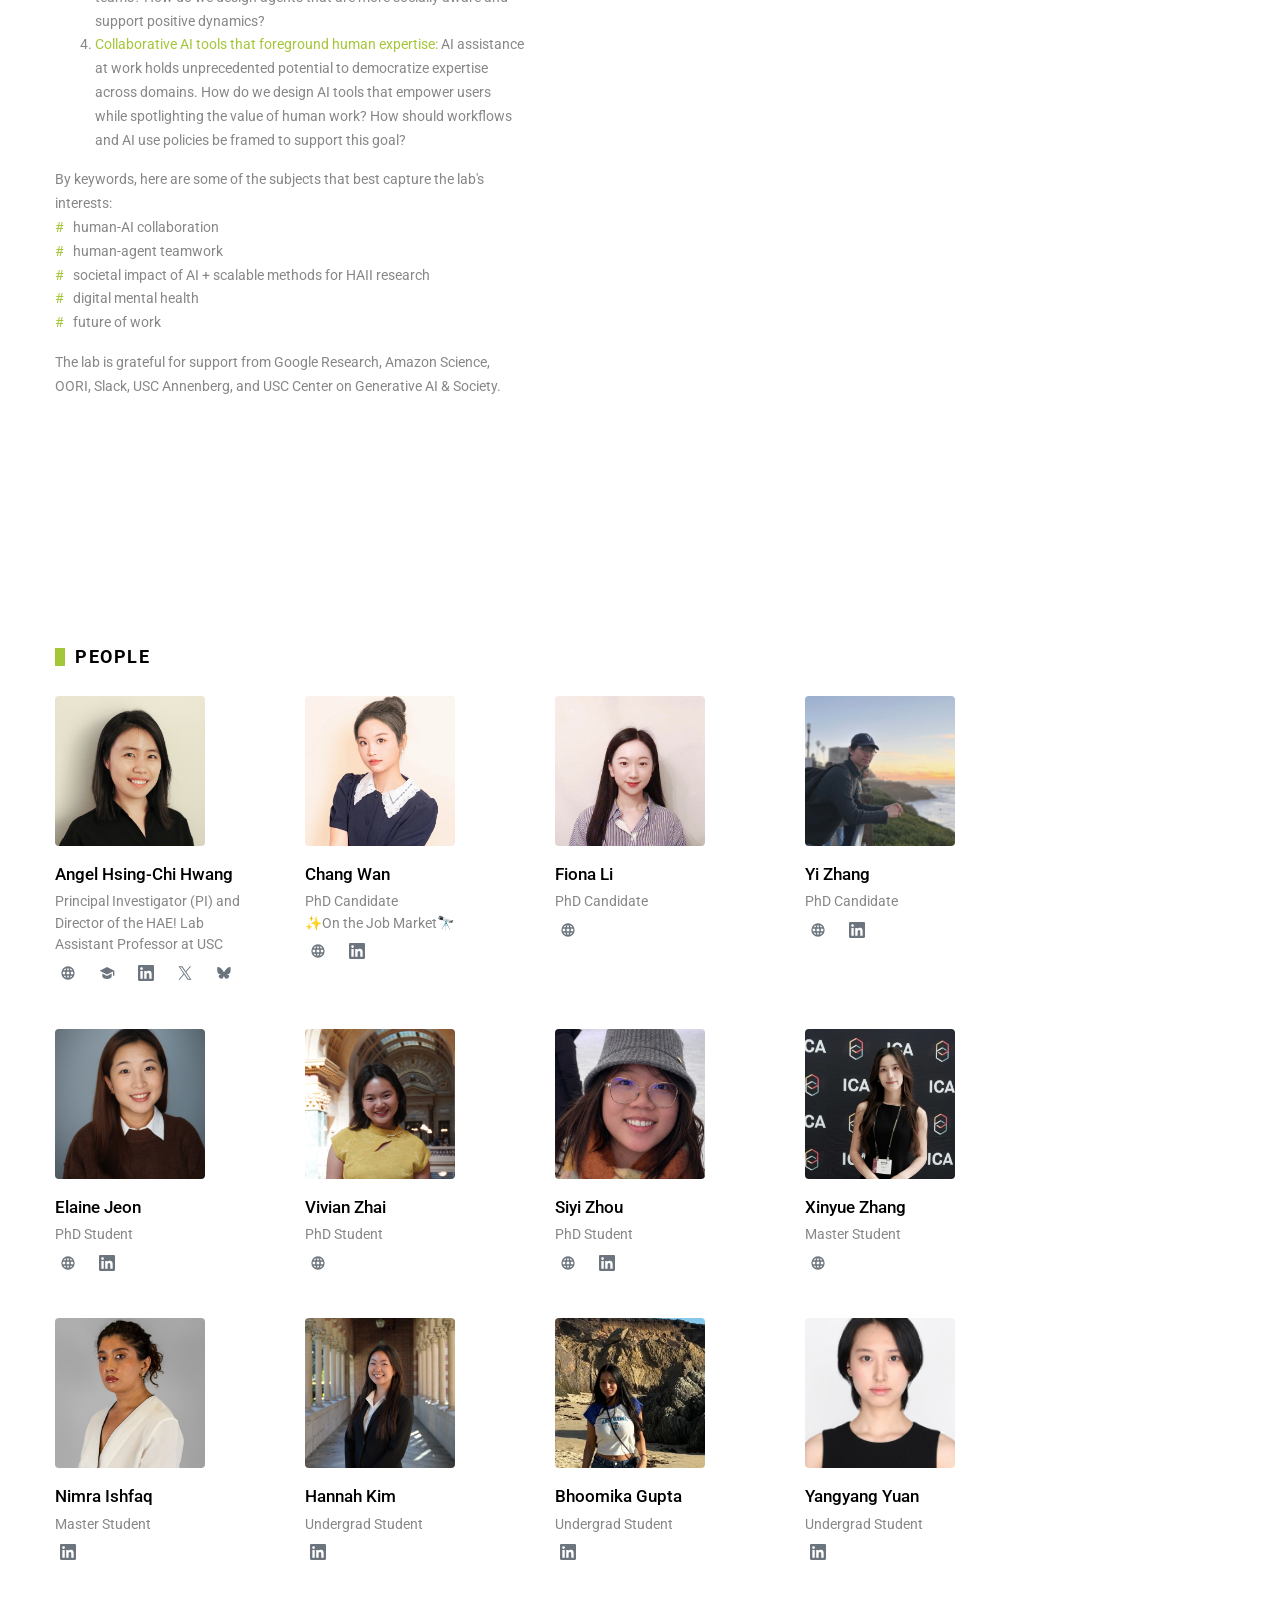
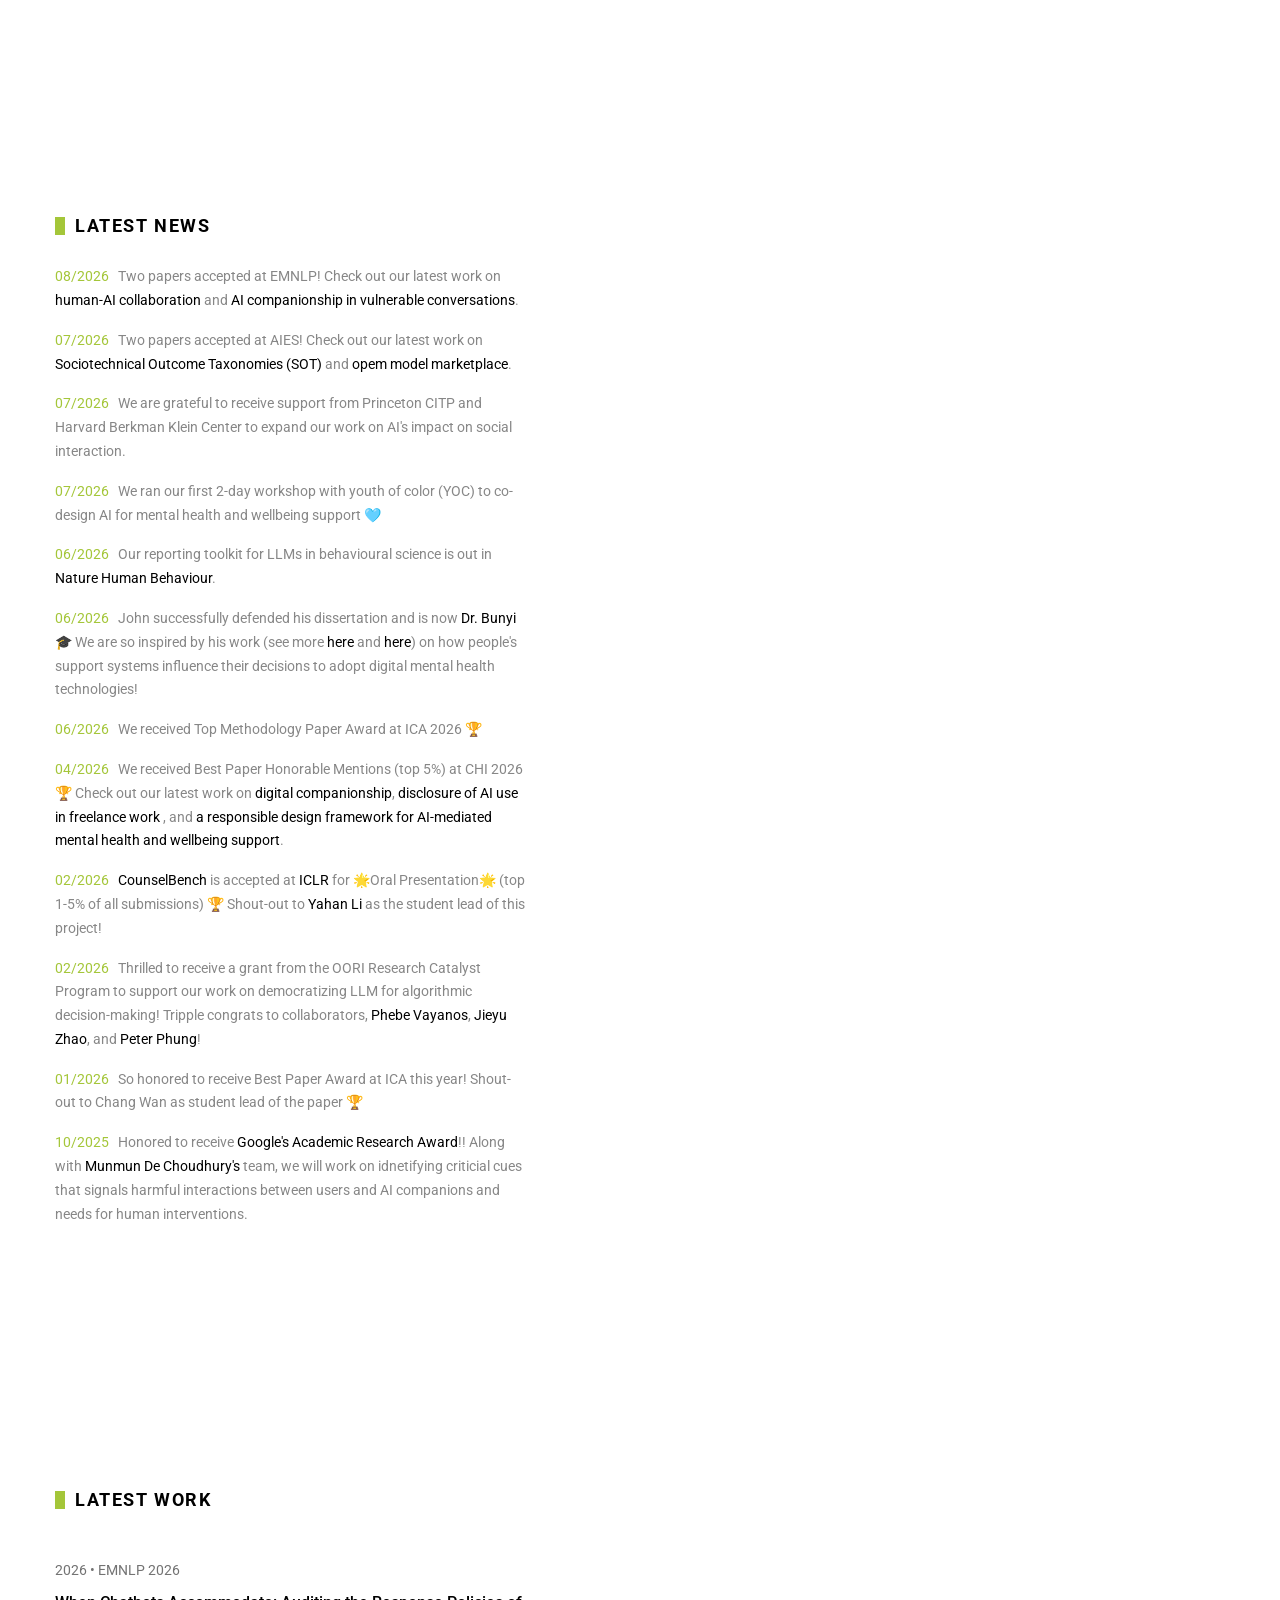
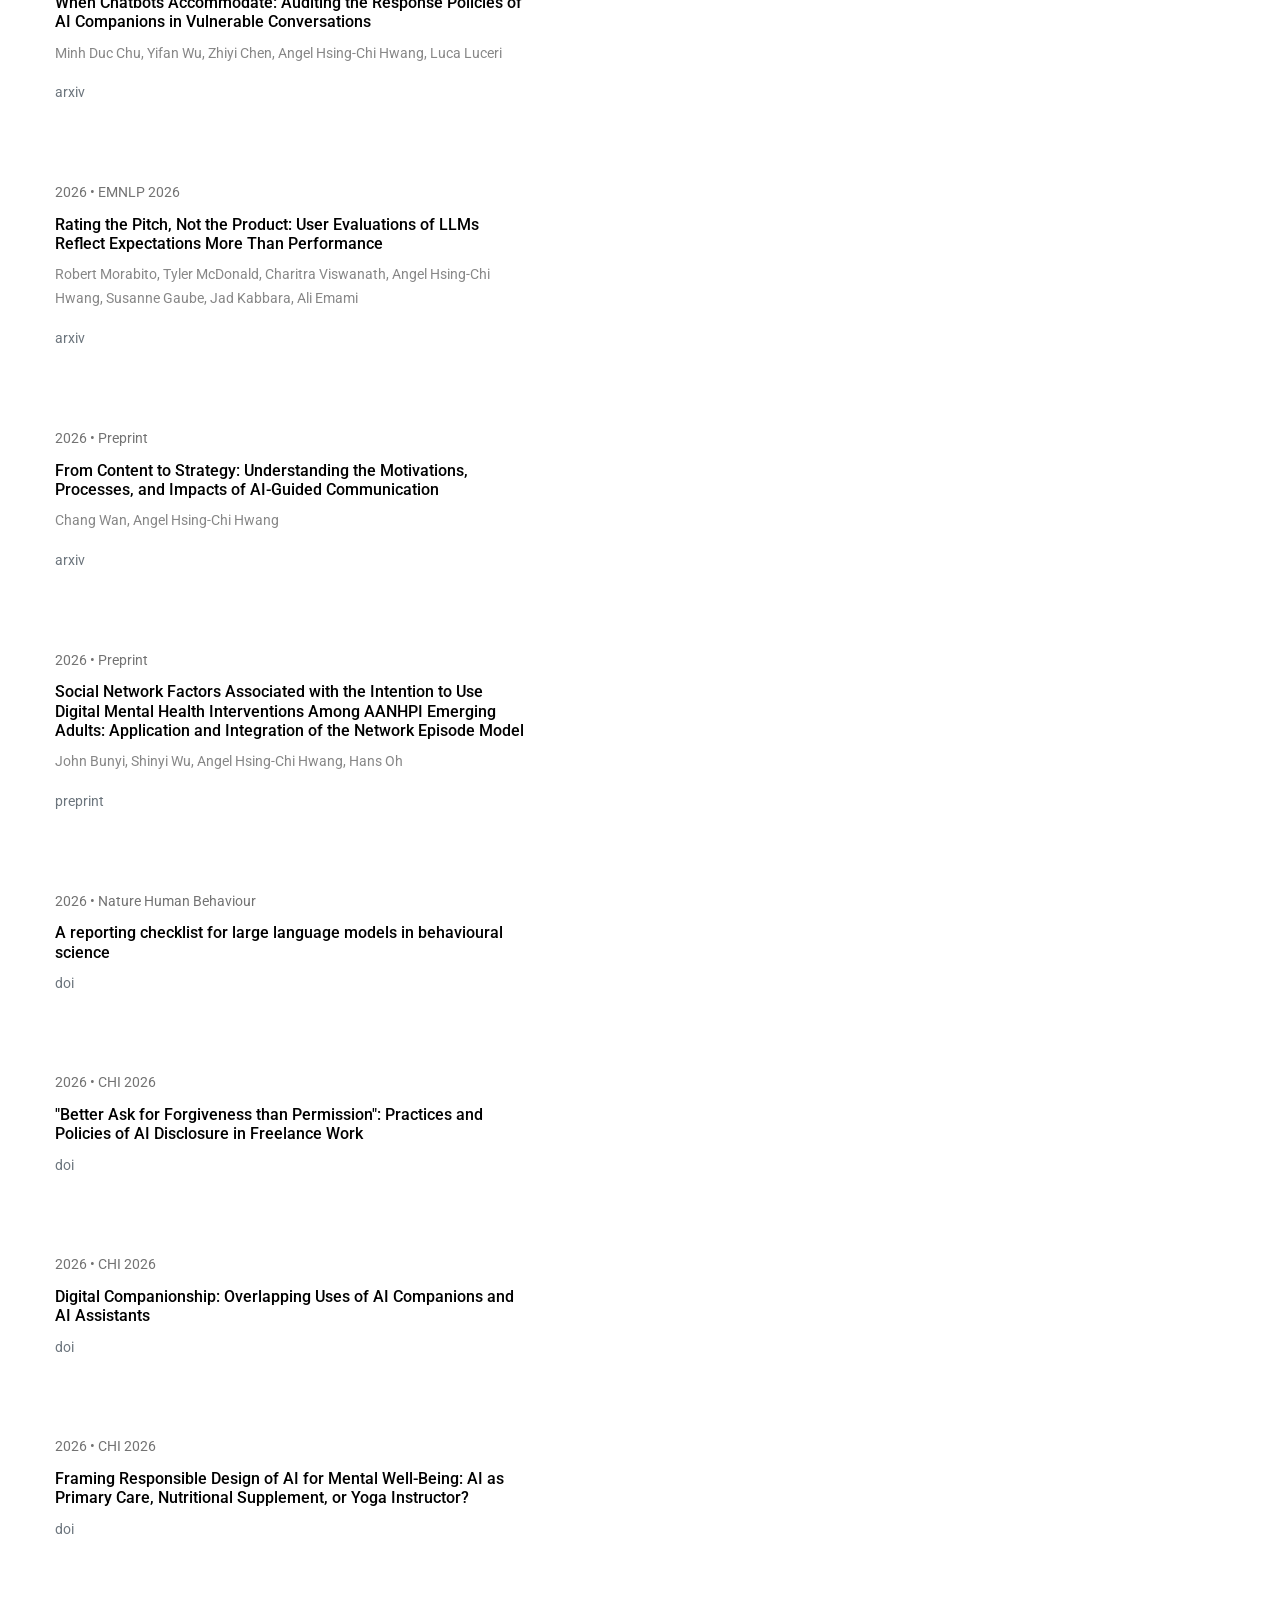
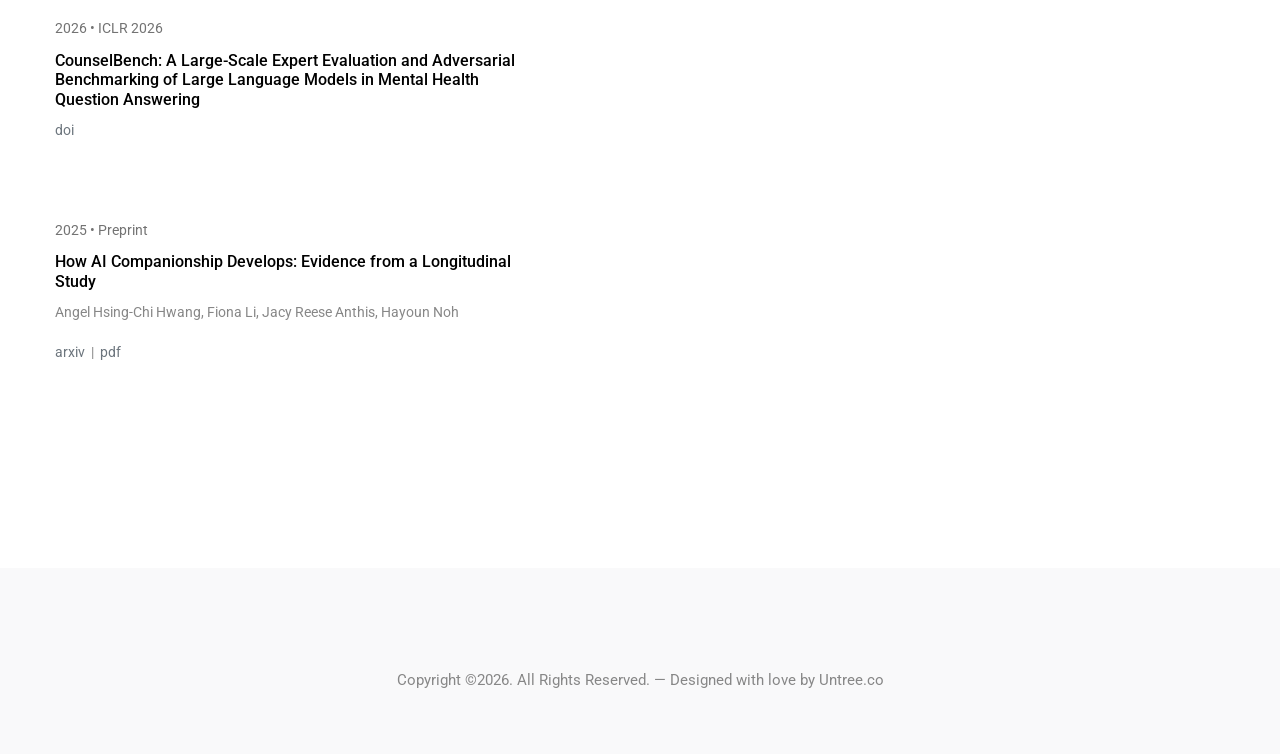
<file: pages/hae-lab.html>
<!-- /*
* Template Name: My Website
* Template Author: Angel Hwang
* Tempalte URI: https://angelhwang.github.io/
* License: https://creativecommons.org/licenses/by/3.0/
*/ -->
<!doctype html>
<html lang="en">
<head>
  <meta charset="utf-8">
  <meta name="viewport" content="width=device-width, initial-scale=1, shrink-to-fit=no">
  <meta name="author" content="Angel Hwang">
  <!-- /* <link rel="shortcut icon" href="favicon.png"> */ -->

  <meta name="description" content="" />
  <meta name="keywords" content="bootstrap, bootstrap4" />


  <link href="https://fonts.googleapis.com/css?family=Roboto:400,700,900&display=swap" rel="stylesheet">
  
  <link rel="stylesheet" href="../css/bootstrap.min.css">
  <link rel="stylesheet" href="../css/owl.carousel.min.css">
  <link rel="stylesheet" href="../css/owl.theme.default.min.css">
  <link rel="stylesheet" href="../fonts/icomoon/style.css">
  <link rel="stylesheet" href="../fonts/flaticon/font/flaticon.css">
  <link rel="stylesheet" href="../css/jquery.fancybox.min.css">
  <link rel="stylesheet" href="../css/aos.css">
  <link rel="stylesheet" href="../css/style.css">

  <style>
    .lab-people {
      row-gap: 40px;
    }

    .lab-person {
      max-width: 220px;
    }

    .lab-person-photo {
      width: 150px;
      height: 150px;
      margin-bottom: 18px;
      object-fit: cover;
      border-radius: 4px;
    }

    .lab-person h3 {
      margin-bottom: 6px;
      color: #000;
      font-size: 17px;
      line-height: 1.25;
    }

    .lab-person p {
      margin-bottom: 4px;
      line-height: 1.55;
    }

    .lab-person-social a {
      display: inline-flex;
      align-items: center;
      justify-content: center;
      width: 26px;
      height: 26px;
      margin-right: 10px;
      color: #6c757d;
      font-size: 15px;
    }

    .lab-person-social a:hover {
      color: #ff896b;
      text-decoration: none;
    }

    .lab-person-social svg {
      width: 16px;
      height: 16px;
      display: block;
      fill: currentColor;
    }

    .site-hero p a:hover,
    .section-latest p a:hover,
    .section-latest li a:hover,
    .post-entry h2 a:hover {
      color: #ff896b;
      text-decoration: underline;
    }
  </style>
  <title>Human-AI Ecosystem Lab</title>
</head>
<body>
  <svg xmlns="http://www.w3.org/2000/svg" style="display: none;">
    <symbol id="lab-icon-globe" viewBox="0 0 24 24">
      <path d="M12 2a10 10 0 1 0 0 20 10 10 0 0 0 0-20Zm6.93 6h-3.15a15.8 15.8 0 0 0-1.38-3.22A8.05 8.05 0 0 1 18.93 8ZM12 4.04c.63.91 1.16 2.27 1.49 3.96h-2.98c.33-1.69.86-3.05 1.49-3.96ZM4.26 14a7.82 7.82 0 0 1 0-4h3.56a17.02 17.02 0 0 0 0 4H4.26Zm.81 2h3.15c.34 1.27.81 2.37 1.38 3.22A8.05 8.05 0 0 1 5.07 16Zm3.15-8H5.07A8.05 8.05 0 0 1 9.6 4.78 15.8 15.8 0 0 0 8.22 8ZM12 19.96c-.63-.91-1.16-2.27-1.49-3.96h2.98c-.33 1.69-.86 3.05-1.49 3.96ZM13.91 14h-3.82a14.24 14.24 0 0 1 0-4h3.82a14.24 14.24 0 0 1 0 4Zm.49 5.22c.57-.85 1.04-1.95 1.38-3.22h3.15a8.05 8.05 0 0 1-4.53 3.22ZM16.18 14a17.02 17.02 0 0 0 0-4h3.56a7.82 7.82 0 0 1 0 4h-3.56Z"/>
    </symbol>
    <symbol id="lab-icon-graduation-cap" viewBox="0 0 24 24">
      <path d="M12 3 1 8.6l11 5.6 9-4.58V16h2V8.6L12 3Zm0 13.4L5 12.84V17c0 2.21 3.13 4 7 4s7-1.79 7-4v-4.16l-7 3.56Z"/>
    </symbol>
    <symbol id="lab-icon-linkedin" viewBox="0 0 24 24">
      <path d="M20.45 20.45h-3.56v-5.58c0-1.33-.03-3.04-1.85-3.04-1.85 0-2.13 1.45-2.13 2.94v5.68H9.35V9h3.42v1.56h.05c.48-.91 1.64-1.86 3.37-1.86 3.6 0 4.27 2.37 4.27 5.46v6.29ZM5.33 7.43a2.06 2.06 0 1 1 0-4.12 2.06 2.06 0 0 1 0 4.12Zm1.78 13.02H3.55V9h3.56v11.45ZM22.23 0H1.77C.79 0 0 .77 0 1.72v20.56C0 23.23.79 24 1.77 24h20.46c.98 0 1.77-.77 1.77-1.72V1.72C24 .77 23.21 0 22.23 0Z"/>
    </symbol>
    <symbol id="lab-icon-x" viewBox="0 0 24 24">
      <path d="M13.86 10.47 21.15 2h-1.73l-6.33 7.35L8.04 2H2.21l7.64 11.12L2.21 22h1.73l6.68-7.76L15.96 22h5.83l-7.93-11.53Zm-2.36 2.74-.78-1.11L4.57 3.3h2.64l4.97 7.11.77 1.11 6.47 9.26h-2.64l-5.28-7.57Z"/>
    </symbol>
    <symbol id="lab-icon-bluesky" viewBox="0 0 24 24">
      <path d="M6.33 4.3C8.62 6.02 11.08 9.51 12 11.39c.92-1.88 3.38-5.37 5.67-7.09 1.65-1.24 4.33-2.2 4.33.85 0 .61-.35 5.1-.56 5.84-.72 2.56-3.35 3.21-5.69 2.82 4.09.7 5.13 3 2.88 5.31-4.27 4.38-6.13-1.1-6.61-2.5-.09-.26-.13-.38-.13-.28 0-.1-.04.02-.13.28-.48 1.4-2.34 6.88-6.61 2.5-2.25-2.31-1.21-4.61 2.88-5.31-2.34.39-4.97-.26-5.69-2.82-.21-.74-.56-5.23-.56-5.84 0-3.05 2.68-2.09 4.33-.85Z"/>
    </symbol>
  </svg>


  <div class="site-mobile-menu site-navbar-target">
    <div class="site-mobile-menu-header">
      <div class="site-mobile-menu-close">
        <span class="icofont-close js-menu-toggle"></span>
      </div>
    </div>
    <div class="site-mobile-menu-body"></div>
  </div>

  
  <div class="site-mobile-menu site-navbar-target">
      <div class="site-mobile-menu-header">
        <div class="site-mobile-menu-close">
          <span class="icofont-close js-menu-toggle"></span>
        </div>
      </div>
      <div class="site-mobile-menu-body"></div>
    </div>
    
    <div class="container">


      <nav class="site-nav">
        <div class="row justify-content-between align-items-center">
          <!-- div class="d-none d-lg-block col-lg-3 top-menu">
            <a href="mailto:hh695@cornell.edu" class="d-inline-flex align-items-center"><span class="icon-envelope mr-2"></span></a>
            <a href="#" class="d-inline-flex align-items-center"><span class="icon-linkedin mr-2"></span></a>
            <a href="#" class="d-inline-flex align-items-center"><span class="icon-graduation-cap mr-2"></span></a>
          </div -->
          <!--div class="col-3 col-md-6 col-lg-6 text-lg-center logo"-->
          <div class="col-lg-6 logo">
            <a href="../index.html">Human-AI Ecosystem <span class="text-primary">(HAE!) Lab.</span> </a>
          </div>
          <!--div class="col-9 col-md-6 col-lg-3 text-right top-menu">

            <div class="d-inline-flex align-items-center">
              

              <span class="mx-2 d-inline-block d-lg-none"></span>
              
              <a href="mailto:hh695@cornell.edu" class="d-inline-flex align-items-center d-inline-block d-lg-none"><span class="icon-google mr-2"></span></a>
              <a href="#" class="d-inline-flex align-items-center d-inline-block d-lg-none"><span class="icon-linkedin mr-2"></span></a>
              <a href="#" class="d-inline-flex align-items-center d-inline-block d-lg-none"><span class="icon-instagram mr-2"></span></a>


              <a href="#" class="burger ml-3 site-menu-toggle js-menu-toggle d-inline-block d-lg-none" data-toggle="collapse" data-target="#main-navbar">
                <span></span>
              </a>

              
            </div>
            
            

          </div-->
        </div>
        <div class="d-none d-lg-block row align-items-center py-3">
          
          
          <!--div class="col-12 col-sm-12 col-lg-12 site-navigation text-center">
            <ul class="js-clone-nav d-none d-lg-inline-block text-left site-menu">
              <li class="active"><a href="index.html">Hello!</a></li>
              <li><a href="index.html">About me</a></li>
              <li class="has-children">
                <a href="#">Research</a>
                <ul class="dropdown">
                  <li><a href="portfolio.html">Overview</a></li>
                  <li><a href="single.html">Ongoing projects</a></li>
                  <li><a href="about.html">Past projects</a></li>
                  <li><a href="contact.html">Publications</a></li>
                  <li><a href="#">Categories</a></li>
                  <li class="has-children">
                    <a href="#">Menu Two</a>
                    <ul class="dropdown">
                      <li><a href="#">Sub Menu One</a></li>
                      <li><a href="#">Sub Menu Two</a></li>
                      <li><a href="#">Sub Menu Three</a></li>
                    </ul>
                  </li>
                  <li><a href="#">Menu Three</a></li>
                </ul>
              </li>
              <li><a href="elements.html">Teaching</a></li>
              
              <li><a href="contact.html">Get in touch</a></li>
            </ul>

          </div-->

        </div>  
      </nav> <!-- END nav -->

    </div> <!-- END container -->


    <div class="site-hero">

      <div class="container">
        <div class="row align-items-top justify-content-between">
          <div class="col-lg-4 mb-1 order-lg-2"  data-aos="fade-up" data-aos="100">
            <div class="media">
              <img src="../images/lab-people.jpeg" alt="Image" class="img-fluid">
            </div>
          </div>
          <div class="col-lg-5 order-lg-1">

            <p>Hey there! 👋 Welcome to the <span class="text-primary">Human-AI Ecosystem (HAE!) Lab.</span></p>
            
            <p>We are a group of researchers, designers, and developers curious about how AI is reshaping our social interactions and relationships. We study questions such as: How do people seek and adopt help from AI to navigate social scenarios? How do people perceive and respond socially to AI agents? And how does AI mediate the dynamics of human teams, groups, and broader social ecosystems?</p>
            
            <p>We approach these questions through three complementary lenses: understanding human behavior, experimenting with alternative AI designs, and rethinking the policies and sociotechnical infrastructures that shape how human-AI interactions unfold.</p>
            
            <p>Ultimately, we envision a future where AI reshapes, yet integrates seamlessly into, our human ecosystems... hopefully making them better ones.</p>

            
            <br><br><br><br><br>
            
            
            <span class="text-primary">For students interested in working at the HAE! Lab:</span> Thank you for your interest! You can directly apply to either the Comm or CS PhD program at USC. If you are looking for short-term research opportunity, please <a href="https://forms.gle/d8CRUfW2kEcNsZiQA" target="_blank"><span class="text-primary">fill out this form</span></a> before reaching out. <br><br><br>

            <p>For other lab-related inquiries, please reach out to Angel Hwang via email 
                <a href="mailto:angel.hwang@usc.edu"><span class="text-primary"><span class="icon-envelope mr-2"></span>&nbsp;angel.hwang [at] usc [dot] edu</span></span></a>
            </p>
            
            
          </div>

        </div>
      </div>
    </div>
    
    <div class="section-latest">
      <div class="container">
        <div class="row gutter-v1 align-items-stretch mb-5">
          <div class="col-12">
            <h2 class="section-title">Research</h2>
          </div>
          <div class="col-lg-5 order-lg-1">
            We research, design, and build AI-powered technologies that account for humans' complex social dynamics and empower users in their situated ecosystems (e.g., professional domains, healthcare systems, and social networks). Here are some of the key projects that we work on at the moment: 
            
            <ol>
              <li><span class="text-primary">AI-mediated social support and its implications for human social interaction:</span> From conflict resolution and intergenerational communication to relationship advice, people increasingly turn to AI to read between the lines and navigate all sorts of interpersonal situations. We examine whether, when, and how people adopt AI’s suggestions and what downstream impacts those choices have on their real-world social interactions and relationships.</li>
              
              <li><span class="text-primary">Companion AI that connects users back to their support networks:</span> Companionship is now one of the most common uses of generative AI. How do such AI uses become detrimental, and when do human interventions become necessary? Ultimately, how do we disengage users from harmful reliance on AI and reconnect them to existing human support within their personal and healthcare networks?</li>
              
              <li><span class="text-primary">AI teammates that support positive group dynamics: </span> AI now holds the agency not only to facilitate but also to participate in teams and groups. How do AI agents steer social interactions in groups and teams? How do we design agents that are more socially aware and support positive dynamics?</li>
              
              <li><span class="text-primary">Collaborative AI tools that foreground human expertise: </span> AI assistance at work holds unprecedented potential to democratize expertise across domains. How do we design AI tools that empower users while spotlighting the value of human work? How should workflows and AI use policies be framed to support this goal?</li>
            </ol>
            

            <p>
              By keywords, here are some of the subjects that best capture the lab's interests: <br>
              <span class="text-primary">#</span>&nbsp;&nbsp; human-AI collaboration<br>
              <span class="text-primary">#</span>&nbsp;&nbsp; human-agent teamwork<br>
              <span class="text-primary">#</span>&nbsp;&nbsp; societal impact of AI + scalable methods for HAII research<br>
              <span class="text-primary">#</span>&nbsp;&nbsp; digital mental health<br>
              <span class="text-primary">#</span>&nbsp;&nbsp; future of work<br>
            </p>

            <!-- To learn more about our work, check out our lab page, research statement, and a full list of publications. --> 
            The lab is grateful for support from Google Research, Amazon Science, OORI, Slack, USC Annenberg, and USC Center on Generative AI & Society.
            
            
          </div>
        </div>
      </div>
    </div>


    <div class="section-latest">
      <div class="container">
        <div class="row gutter-v1 align-items-stretch mb-5">
          <div class="col-12">
            <h2 class="section-title">People</h2>
          </div>
          <div class="col-lg-10 order-lg-1">
            <div class="row lab-people text-center text-md-left">
              <div class="col-12 col-sm-6 col-lg-3">
                <div class="lab-person">
                  <img src="../images/Angel_Hwang_profile.jpeg" alt="Angel Hsing-Chi Hwang" class="lab-person-photo img-fluid">
                  <h3>Angel Hsing-Chi Hwang</h3>
                  <p>Principal Investigator (PI) and Director of the HAE! Lab <br>Assistant Professor at USC</p>
                  <div class="lab-person-social">
                    <a href="https://angelhwang.github.io/" target="_blank"><svg aria-label="Website"><use href="#lab-icon-globe"></use></svg></a>
                    <a href="https://scholar.google.com/citations?user=mAjNNigAAAAJ&hl=en" target="_blank"><svg aria-label="Google Scholar"><use href="#lab-icon-graduation-cap"></use></svg></a>
                    <a href="https://www.linkedin.com/in/angelhwang/" target="_blank"><svg aria-label="LinkedIn"><use href="#lab-icon-linkedin"></use></svg></a>
                    <a href="https://x.com/angelhwang6" target="_blank"><svg aria-label="X"><use href="#lab-icon-x"></use></svg></a>
                    <a href="https://bsky.app/profile/angelhwang.bsky.social" target="_blank"><svg aria-label="Bluesky"><use href="#lab-icon-bluesky"></use></svg></a>
                  </div>
                </div>
              </div>

              <div class="col-12 col-sm-6 col-lg-3">
                <div class="lab-person">
                  <img src="../images/lab-member-pics/Chang Wan.jpg" alt="Lab member" class="lab-person-photo img-fluid">
                  <h3>Chang Wan</h3>
                  <p>PhD Candidate <br>✨On the Job Market🔭</p>
                  <div class="lab-person-social">
                    <a href="https://changwan5.github.io/" target="_blank"><svg aria-label="Website"><use href="#lab-icon-globe"></use></svg></a>
                    <a href="http://www.linkedin.com/in/chang-wan-2786a8269"><svg aria-label="LinkedIn"><use href="#lab-icon-linkedin"></use></svg></a>
                  </div>
                </div>
              </div>

              <div class="col-12 col-sm-6 col-lg-3">
                <div class="lab-person">
                  <img src="../images/lab-member-pics/Fiona Li.jpg" alt="Lab member" class="lab-person-photo img-fluid">
                  <h3>Fiona Li</h3>
                  <p>PhD Candidate</p>
                  <div class="lab-person-social">
                    <a href="https://annenberg.usc.edu/phd-students/fiona-li" target="_blank"><svg aria-label="Website"><use href="#lab-icon-globe"></use></svg></a>
                  </div>
                </div>
              </div>

              <div class="col-12 col-sm-6 col-lg-3">
                <div class="lab-person">
                  <img src="../images/lab-member-pics/Yi.jpeg" alt="Lab member" class="lab-person-photo img-fluid">
                  <h3>Yi  Zhang</h3>
                  <p>PhD Candidate</p>
                  <div class="lab-person-social">
                    <a href="https://yizhang96.github.io/" target="_blank"><svg aria-label="Website"><use href="#lab-icon-globe"></use></svg></a>
                    <a href="https://www.linkedin.com/in/yizhang96/"><svg aria-label="LinkedIn"><use href="#lab-icon-linkedin"></use></svg></a>
                  </div>
                </div>
              </div>

              <div class="col-12 col-sm-6 col-lg-3">
                <div class="lab-person">
                  <img src="../images/lab-member-pics/Jeon_Elaine.jpg" alt="Lab member" class="lab-person-photo img-fluid">
                  <h3>Elaine Jeon</h3>
                  <p>PhD Student</p>
                  <div class="lab-person-social">
                    <a href="https://annenberg.usc.edu/phd-students/elaine-jeon" target="_blank"><svg aria-label="Website"><use href="#lab-icon-globe"></use></svg></a>
                    <a href="https://www.linkedin.com/in/elainejeon/"><svg aria-label="LinkedIn"><use href="#lab-icon-linkedin"></use></svg></a>
                  </div>
                </div>
              </div>

              <div class="col-12 col-sm-6 col-lg-3">
                <div class="lab-person">
                  <img src="../images/lab-member-pics/Vivian.jpeg" alt="Lab member" class="lab-person-photo img-fluid">
                  <h3>Vivian Zhai</h3>
                  <p>PhD Student</p>
                  <div class="lab-person-social">
                    <a href="https://annenberg.usc.edu/phd-students/jiaying-vivian-zhai" target="_blank"><svg aria-label="Website"><use href="#lab-icon-globe"></use></svg></a>
                  </div>
                </div>
              </div>

              <div class="col-12 col-sm-6 col-lg-3">
                <div class="lab-person">
                  <img src="../images/lab-member-pics/Siyi_Zhou.jpg" alt="Lab member" class="lab-person-photo img-fluid">
                  <h3>Siyi Zhou</h3>
                  <p>PhD Student</p>
                  <div class="lab-person-social">
                    <a href="https://annenberg.usc.edu/phd-students/siyi-zhou" target="_blank"><svg aria-label="Website"><use href="#lab-icon-globe"></use></svg></a>
                    <a href="https://www.linkedin.com/in/siyi-zhou-ab2664108/"><svg aria-label="LinkedIn"><use href="#lab-icon-linkedin"></use></svg></a>
                  </div>
                </div>
              </div>

              <div class="col-12 col-sm-6 col-lg-3">
                <div class="lab-person">
                  <img src="../images/lab-member-pics/Xinyue Zhang.JPG" alt="Lab member" class="lab-person-photo img-fluid">
                  <h3>Xinyue Zhang</h3>
                  <p>Master Student</p>
                  <div class="lab-person-social">
                    <a href="https://xinyuecheung.github.io/" target="_blank"><svg aria-label="Website"><use href="#lab-icon-globe"></use></svg></a>
                  </div>
                </div>
              </div>

              <div class="col-12 col-sm-6 col-lg-3">
                <div class="lab-person">
                  <img src="../images/lab-member-pics/Nimra Ishfaq headshot.jpg" alt="Lab member" class="lab-person-photo img-fluid">
                  <h3>Nimra Ishfaq</h3>
                  <p>Master Student</p>
                  <div class="lab-person-social">
                    <a href="https://www.linkedin.com/in/nimra-ishfaq/"><svg aria-label="LinkedIn"><use href="#lab-icon-linkedin"></use></svg></a>
                  </div>
                </div>
              </div>

              <div class="col-12 col-sm-6 col-lg-3">
                <div class="lab-person">
                  <img src="../images/lab-member-pics/Kim_Hannah_headshot.JPG" alt="Lab member" class="lab-person-photo img-fluid">
                  <h3>Hannah Kim</h3>
                  <p>Undergrad Student</p>
                  <div class="lab-person-social">
                    <a href="http://www.linkedin.com/in/hkim1902"><svg aria-label="LinkedIn"><use href="#lab-icon-linkedin"></use></svg></a>
                  </div>
                </div>
              </div>

              <div class="col-12 col-sm-6 col-lg-3">
                <div class="lab-person">
                  <img src="../images/lab-member-pics/Bhoomika_pic.jpeg" alt="Lab member" class="lab-person-photo img-fluid">
                  <h3>Bhoomika Gupta</h3>
                  <p>Undergrad Student</p>
                  <div class="lab-person-social">
                    <a href="https://www.linkedin.com/in/bhoomikagupta44/"><svg aria-label="LinkedIn"><use href="#lab-icon-linkedin"></use></svg></a>
                  </div>
                </div>
              </div>

              <div class="col-12 col-sm-6 col-lg-3">
                <div class="lab-person">
                  <img src="../images/lab-member-pics/Yuan_Yangyang.JPG" alt="Lab member" class="lab-person-photo img-fluid">
                  <h3>Yangyang Yuan</h3>
                  <p>Undergrad Student</p>
                  <div class="lab-person-social">
                    <a href="https://www.linkedin.com/in/yangyang-yuan"><svg aria-label="LinkedIn"><use href="#lab-icon-linkedin"></use></svg></a>
                  </div>
                </div>
              </div>


            </div>
          </div>
        </div>
      </div>
    </div>


    <div class="section-latest">
      <div class="container">
        <div class="row gutter-v1 align-items-stretch mb-5">
          <div class="col-12">
            <h2 class="section-title">Latest News</h2>
          </div>
          <div class="col-lg-5 order-lg-1">

            <p><span class="text-primary">08/2026</span>&nbsp;&nbsp; Two papers accepted at EMNLP! Check out our latest work on <a href="https://arxiv.org/abs/2607.05113" target="_blank">human-AI collaboration</a> and <a href="https://arxiv.org/abs/2606.04431" target="_blank">AI companionship in vulnerable conversations</a>.</p>

            <p><span class="text-primary">07/2026</span>&nbsp;&nbsp; Two papers accepted at AIES! Check out our latest work on <a href="https://arxiv.org/abs/2608.06831" target="_blank">Sociotechnical Outcome Taxonomies (SOT)</a> and <a href="https://arxiv.org/abs/2602.19354" target="_blank">opem model marketplace</a>.</p>

            <p><span class="text-primary">07/2026</span>&nbsp;&nbsp; We are grateful to receive support from Princeton CITP and Harvard Berkman Klein Center to expand our work on AI's impact on social interaction.</p>

            <p><span class="text-primary">07/2026</span>&nbsp;&nbsp; We ran our first 2-day workshop with youth of color (YOC) to co-design AI for mental health and wellbeing support 🩵</p>

            <p><span class="text-primary">06/2026</span>&nbsp;&nbsp; Our reporting toolkit for LLMs in behavioural science is out in <a href="https://doi.org/10.1038/s41562-026-02492-7" target="_blank">Nature Human Behaviour</a>.</p>

            <p><span class="text-primary">06/2026</span>&nbsp;&nbsp; John successfully defended his dissertation and is now <a href="https://www.linkedin.com/in/jbsbunyi/">Dr. Bunyi</a> 🎓 We are so inspired by his work (see more <a href="https://assets-eu.researchsquare.com/files/rs-9832200/v1/ff2c019b-a9e2-435f-888f-fcb5cec68d9a.pdf">here</a> and <a href="https://pmc.ncbi.nlm.nih.gov/articles/PMC13131858/">here</a>) on how people's support systems influence their decisions to adopt digital mental health technologies!</p>

            <p><span class="text-primary">06/2026</span>&nbsp;&nbsp; We received Top Methodology Paper Award at ICA 2026 🏆</p>

            <p><span class="text-primary">04/2026</span>&nbsp;&nbsp; We received Best Paper Honorable Mentions (top 5%) at CHI 2026 🏆 Check out our latest work on <a href="https://doi.org/10.1145/3772318.3791331" target="_blank">digital companionship</a>, <a href="https://doi.org/10.1145/3772318.3791920" target="_blank">disclosure of AI use in freelance work</a> , and <a href="https://doi.org/10.1145/3772318.3791556" target="_blank">a responsible design framework for AI-mediated mental health and wellbeing support</a>. </p>

            <p><span class="text-primary">02/2026</span>&nbsp;&nbsp; <a href="https://arxiv.org/abs/2506.08584" target="_blank">CounselBench</a> is accepted at <a href="https://iclr.cc/">ICLR</a> for &#127775;Oral Presentation&#127775; (top 1-5% of all submissions) 🏆 Shout-out to <a href="https://www.yahan-li.com/">Yahan Li</a> as the student lead of this project!</p>

            <p><span class="text-primary">02/2026</span>&nbsp;&nbsp; Thrilled to receive a grant from the OORI Research Catalyst Program to support our work on democratizing LLM for algorithmic decision-making! Tripple congrats to collaborators, <a href="https://sites.google.com/usc.edu/phebevayanos/">Phebe Vayanos</a>, <a href="https://jyzhao.net/" target="_blank">Jieyu Zhao</a>, and <a href="https://keck.usc.edu/faculty-search/peter-phung/">Peter Phung</a>!</p>

            <p><span class="text-primary">01/2026</span>&nbsp;&nbsp; So honored to receive Best Paper Award at ICA this year! Shout-out to Chang Wan as student lead of the paper &#127942;</p>
            
            <p><span class="text-primary">10/2025</span>&nbsp;&nbsp; Honored to receive <a href="https://research.google/programs-and-events/google-academic-research-awards/" target="_blank">Google's Academic Research Award</a>!! Along with <a href="http://www.munmund.net/" target="_blank">Munmun De Choudhury's</a> team, we will work on idnetifying criticial cues that signals harmful interactions between users and AI companions and needs for human interventions.</p>

            
          </div>
        </div>
      </div>
    </div>


    <div class="section-latest">
      <div class="container">
        <div class="row gutter-v1 align-items-stretch mb-5">
          <div class="col-12">
            <h2 class="section-title">Latest Work</h2>
          </div>
          <div class="col-lg-5 order-lg-1">
            <div class="row">

              <div class="col-12">
                <div class="post-entry horizontal d-md-flex">
                  <div class="text">
                    <div class="meta">
                      <span>2026</span>
                      <span>&bullet;</span>
                      <span>EMNLP 2026</span>
                    </div>
                    <h2>When Chatbots Accommodate: Auditing the Response Policies of AI Companions in Vulnerable Conversations</h2>
                    <p>Minh Duc Chu, Yifan Wu, Zhiyi Chen, Angel Hsing-Chi Hwang, Luca Luceri</p>
                    <p>
                      <a href="https://arxiv.org/abs/2606.04431" target="_blank"><span style="color:#6c757d;">arxiv&nbsp;</span></a>&nbsp;
                    </p>
                  </div>
                </div>
              </div>

              <div class="col-12">
                <div class="post-entry horizontal d-md-flex">
                  <div class="text">
                    <div class="meta">
                      <span>2026</span>
                      <span>&bullet;</span>
                      <span>EMNLP 2026</span>
                    </div>
                    <h2>Rating the Pitch, Not the Product: User Evaluations of LLMs Reflect Expectations More Than Performance</h2>
                    <p>Robert Morabito, Tyler McDonald, Charitra Viswanath, Angel Hsing-Chi Hwang, Susanne Gaube, Jad Kabbara, Ali Emami</p>
                    <p>
                      <a href="https://arxiv.org/abs/2607.05113" target="_blank"><span style="color:#6c757d;">arxiv&nbsp;</span></a>&nbsp;
                    </p>
                  </div>
                </div>
              </div>

              <div class="col-12">
                <div class="post-entry horizontal d-md-flex">
                  <div class="text">
                    <div class="meta">
                      <span>2026</span>
                      <span>&bullet;</span>
                      <span>Preprint</span>
                    </div>
                    <h2>From Content to Strategy: Understanding the Motivations, Processes, and Impacts of AI-Guided Communication</h2>
                    <p>Chang Wan, Angel Hsing-Chi Hwang</p>
                    <p>
                      <a href="https://arxiv.org/abs/2606.26672" target="_blank"><span style="color:#6c757d;">arxiv&nbsp;</span></a>&nbsp;
                    </p>
                  </div>
                </div>
              </div>

              <div class="col-12">
                <div class="post-entry horizontal d-md-flex">
                  <div class="text">
                    <div class="meta">
                      <span>2026</span>
                      <span>&bullet;</span>
                      <span>Preprint</span>
                    </div>
                    <h2>Social Network Factors Associated with the Intention to Use Digital Mental Health Interventions Among AANHPI Emerging Adults: Application and Integration of the Network Episode Model</h2>
                    <p>John Bunyi, Shinyi Wu, Angel Hsing-Chi Hwang, Hans Oh</p>
                    <p>
                      <a href="https://www.researchsquare.com/article/rs-9832200/v1" target="_blank"><span style="color:#6c757d;">preprint &nbsp;</span></a>&nbsp;
                    </p>
                  </div>
                </div>
              </div>
              
              <div class="col-12">
                <div class="post-entry horizontal d-md-flex">
                  <div class="text">
                    <div class="meta">
                      <span>2026</span>
                      <span>&bullet;</span>
                      <span>Nature Human Behaviour</span>
                    </div>
                    <h2>A reporting checklist for large language models in behavioural science</h2>
                    <p>
                      <a href="https://www.nature.com/articles/s41562-026-02492-7" target="_blank"><span style="color:#6c757d;">doi &nbsp;</span></a>&nbsp;
                    </p>
                  </div>
                </div>
              </div>

              <div class="col-12">
                <div class="post-entry horizontal d-md-flex">
                  <div class="text">
                    <div class="meta">
                      <span>2026</span>
                      <span>&bullet;</span>
                      <span>CHI 2026</span>
                    </div>
                    <h2>"Better Ask for Forgiveness than Permission": Practices and Policies of AI Disclosure in Freelance Work</h2>
                    <p>
                      <a href="https://doi.org/10.1145/3772318.3791920" target="_blank"><span style="color:#6c757d;">doi &nbsp;</span></a>&nbsp;
                    </p>
                  </div>
                </div>
              </div>

              <div class="col-12">
                <div class="post-entry horizontal d-md-flex">
                  <div class="text">
                    <div class="meta">
                      <span>2026</span>
                      <span>&bullet;</span>
                      <span>CHI 2026</span>
                    </div>
                    <h2>Digital Companionship: Overlapping Uses of AI Companions and AI Assistants</h2>
                    <p>
                      <a href="https://doi.org/10.1145/3772318.3791331" target="_blank"><span style="color:#6c757d;">doi &nbsp;</span></a>&nbsp;
                    </p>
                  </div>
                </div>
              </div>

              <div class="col-12">
                <div class="post-entry horizontal d-md-flex">
                  <div class="text">
                    <div class="meta">
                      <span>2026</span>
                      <span>&bullet;</span>
                      <span>CHI 2026</span>
                    </div>
                    <h2>Framing Responsible Design of AI for Mental Well-Being: AI as Primary Care, Nutritional Supplement, or Yoga Instructor?</h2>
                    <p>
                      <a href="https://doi.org/10.1145/3772318.3791556" target="_blank"><span style="color:#6c757d;">doi &nbsp;</span></a>&nbsp;
                    </p>
                  </div>
                </div>
              </div>

              <div class="col-12">
                <div class="post-entry horizontal d-md-flex">
                  <div class="text">
                    <div class="meta">
                      <span>2026</span>
                      <span>&bullet;</span>
                      <span>ICLR 2026</span>
                    </div>
                    <h2>CounselBench: A Large-Scale Expert Evaluation and Adversarial Benchmarking of Large Language Models in Mental Health Question Answering</h2>
                    <p>
                      <a href="https://proceedings.iclr.cc/paper_files/paper/2026/hash/99946cb64d51ead9d3969db0af65ca2e-Abstract-Conference.html" target="_blank"><span style="color:#6c757d;">doi &nbsp;</span></a>&nbsp;
                    </p>
                  </div>
                </div>
              </div>
              
              <div class="col-12">
                <div class="post-entry horizontal d-md-flex">
                  <div class="text">
                    <div class="meta">
                      <span>2025</span>
                      <span>&bullet;</span>
                      <span>Preprint</span>
                    </div>
                    <h2>How AI Companionship Develops: Evidence from a Longitudinal Study</h2>
                    <p>Angel Hsing-Chi Hwang, Fiona Li, Jacy Reese Anthis, Hayoun Noh</p>
                    <p>
                      <a href="https://arxiv.org/abs/2510.10079" target="_blank"><span style="color:#6c757d;">arxiv&nbsp;</span></a>&nbsp;|&nbsp;
                      <a href="../doc/AI_Companion_arXiv.pdf" target="_blank"><span style="color:#6c757d;">pdf&nbsp;</span></a>
                    </p>
                  </div>
                </div>
              </div>


            </div>
          </div>

          
        </div>

        
      </div>
    </div>
    

    <div class="site-footer">
      <div class="container">
        <div class="row justify-content-center copyright">

          <div class="col-lg-7 text-center">
            
            <!--div class="widget">
              <ul class="social list-unstyled">
                <li><a href="#"><span class="icon-facebook"></span></a></li>
                <li><a href="#"><span class="icon-twitter"></span></a></li>
                <li><a href="#"><span class="icon-linkedin"></span></a></li>
                <li><a href="#"><span class="icon-youtube-play"></span></a></li>
              </ul>
            </div-->

            <div class="widget">
                <p>Copyright &copy;<script>document.write(new Date().getFullYear());</script>. All Rights Reserved. &mdash; Designed with love by Untree.co <!-- License information: https://untree.co/license/ -->
                </p>
            </div>

          </div>

          
        </div>
      </div>
    </div>

    <div id="overlayer"></div>
    <div class="loader">
      <div class="spinner-border" role="status">
        <span class="sr-only">Loading...</span>
      </div>
    </div>

    <script src="../js/jquery-3.4.1.min.js"></script>
    <script src="../js/popper.min.js"></script>
    <script src="../js/bootstrap.min.js"></script>
    <script src="../js/owl.carousel.min.js"></script>
    <script src="../js/aos.js"></script>
    <script src="../js/imagesloaded.pkgd.js"></script>
    <script src="../js/isotope.pkgd.min.js"></script>
    <script src="../js/jquery.animateNumber.min.js"></script>
    <script src="../js/jquery.waypoints.min.js"></script>
    <script src="../js/jquery.fancybox.min.js"></script>
    <script src="../js/custom.js"></script>

    
  </body>
  </html>
</file>
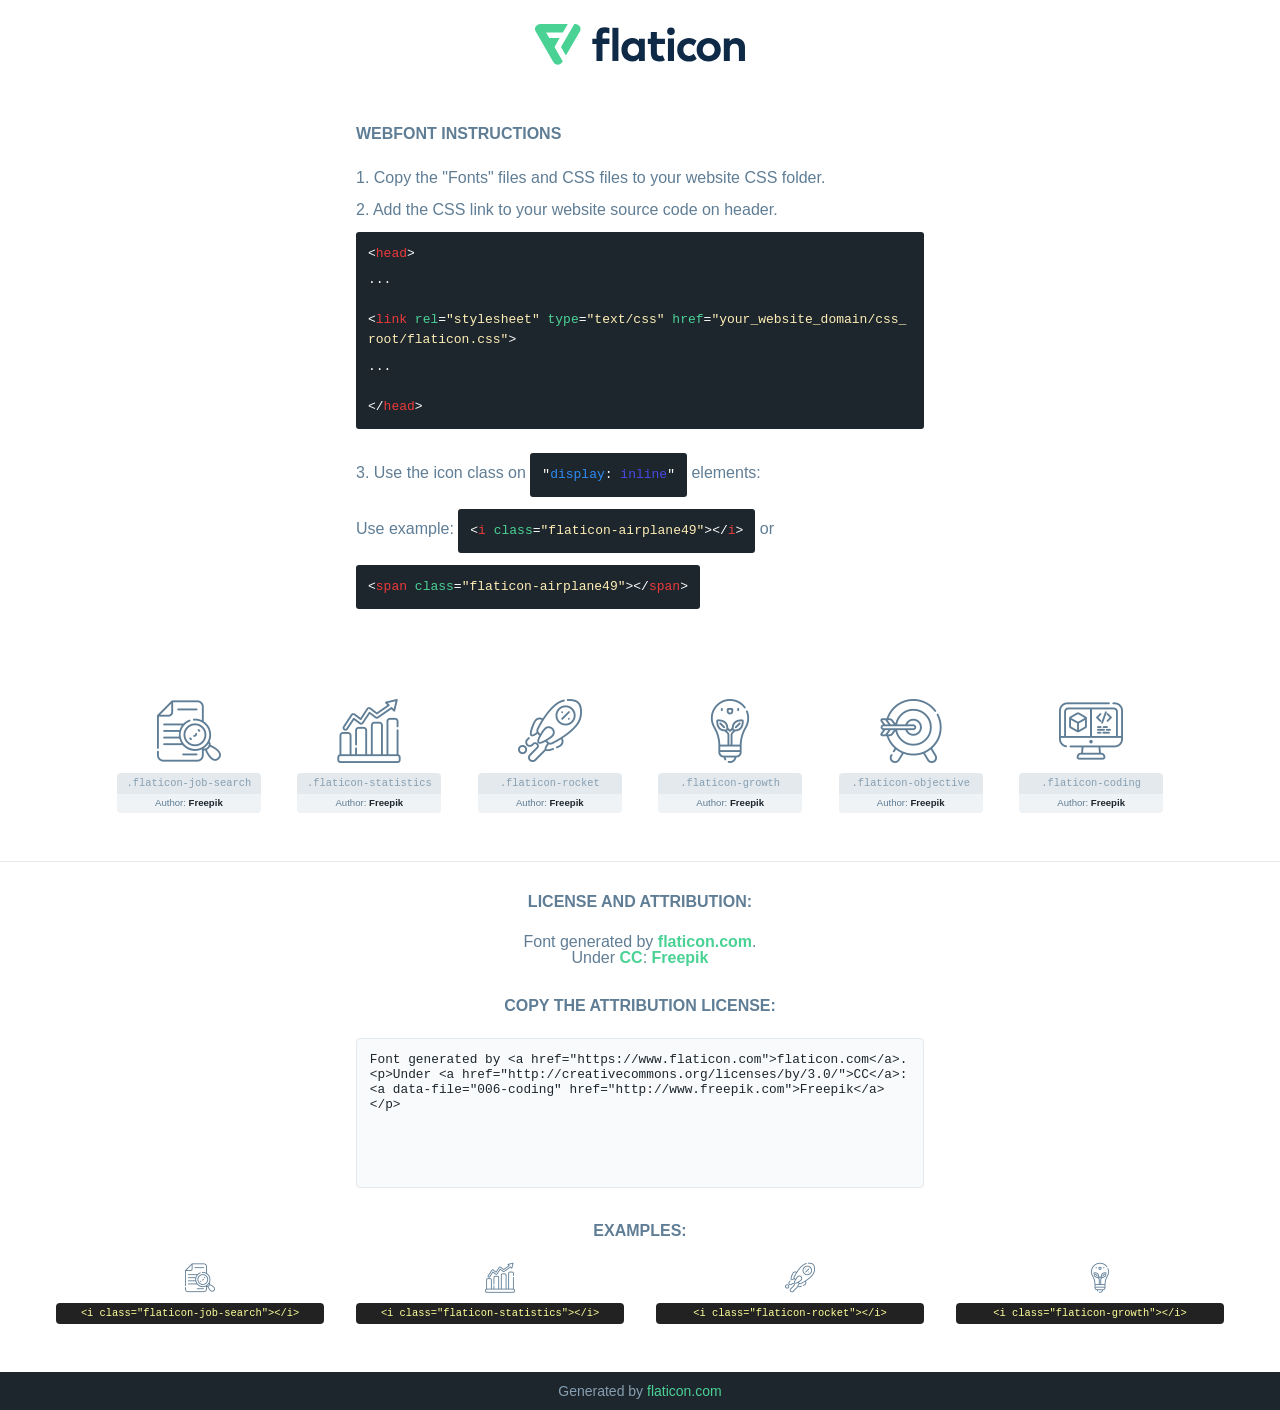
<file: fonts/flaticon/font/flaticon.html>
<!DOCTYPE html>
<!--
  Flaticon icon font: Flaticon
  Creation date: 19/01/2021 11:09
-->
<html>

<head>
    <title>Flaticon Webfont</title>
    <link rel="stylesheet" type="text/css" href="flaticon.css">
    <meta charset="UTF-8">
    <style>
    html, body, div, span, applet, object, iframe,
    h1, h2, h3, h4, h5, h6, p, blockquote, pre,
    a, abbr, acronym, address, big, cite, code,
    del, dfn, em, img, ins, kbd, q, s, samp,
    small, strike, strong, sub, sup, tt, var,
    b, u, i, center,
    dl, dt, dd, ol, ul, li,
    fieldset, form, label, legend,
    table, caption, tbody, tfoot, thead, tr, th, td,
    article, aside, canvas, details, embed,
    figure, figcaption, footer, header, hgroup,
    menu, nav, output, ruby, section, summary,
    time, mark, audio, video {
        margin: 0;
        padding: 0;
        border: 0;
        font-size: 100%;
        font: inherit;
        vertical-align: baseline;
    }
    /* HTML5 display-role reset for older browsers */
    article, aside, details, figcaption, figure,
    footer, header, hgroup, menu, nav, section {
        display: block;
    }
    body {
        line-height: 1;
    }
    ol, ul {
        list-style: none;
    }
    blockquote, q {
        quotes: none;
    }
    blockquote:before, blockquote:after,
    q:before, q:after {
        content: '';
        content: none;
    }
    table {
        border-collapse: collapse;
        border-spacing: 0;
    }
    body {
        font-family: Helvetica, Arial, sans-serif;
        font-size: 16px;
        color: #5f7d95;
    }
    a {
        color: #4AD295;
        font-weight: bold;
        text-decoration: none;
    }
    * {
        -moz-box-sizing: border-box;
        -webkit-box-sizing: border-box;
        box-sizing: border-box;
        margin: 0;
        padding: 0;
    }
    [class^="flaticon-"]:before, [class*=" flaticon-"]:before, [class^="flaticon-"]:after, [class*=" flaticon-"]:after {
        font-family: Flaticon;
        font-size: 30px;
        font-style: normal;
        margin-left: 20px;
        color: #333;
    }
    .wrapper {
        max-width: 600px;
        margin: auto;
        padding: 0 1em;
    }
    .title {
        margin-bottom: 24px;
        text-transform: uppercase;
        font-weight: bold;
    }
    header {
        text-align: center;
        padding: 24px;
    }
    header .logo {
        width: 210px;
        height: auto;
        border: none;
        display: inline-block;
    }
    header strong {
        font-size: 28px;
        font-weight: 500;
        vertical-align: middle;
    }
    .demo {
        margin: 2em auto;
        line-height: 1.25em;
    }
    .demo ul li {
        margin-bottom: 12px;
    }
    .demo ul li code {
        background-color: #1D262D;
        border-radius: 3px;
        padding: 12px;
        display: inline-block;
        color: #fff;
        font-family: Consolas,Monaco,Lucida Console,Liberation Mono,DejaVu Sans Mono,Bitstream Vera Sans Mono,Courier New, monospace;
        font-weight: lighter;
        margin-top: 12px;
        font-size: 13px;
        word-break: break-all;
    }
    .demo ul li code .red {
        color: #EC3A3B;
    }
    .demo ul li code .green {
        color: #4AD295;
    }
    .demo ul li code .yellow {
        color: #FFEEB6;
    }
    .demo ul li code .blue {
        color: #2C8CF4;
    }
    .demo ul li code .purple {
        color: #4949E7;
    }
    .demo ul li code .dots {
        margin-top: 0.5em;
        display: block;
    }
    #glyphs {
        border-bottom: 1px solid #E3E9ED;
        padding: 2em 0;
        text-align: center;
    }
    .glyph {
        display: inline-block;
        width: 9em;
        margin: 1em;
        text-align: center;
        vertical-align: top;
        background: #FFF;
    }
    .glyph .glyph-icon {
        padding: 10px;
        display: block;
        font-family:"Flaticon";
        font-size: 64px;
        line-height: 1;
    }
    .glyph .glyph-icon:before {
        font-size: 64px;
        color: #5f7d95;
        margin-left: 0;
    }
    .class-name {
        font-size: 0.65em;
        background-color: #E3E9ED;
        color: #869FB2;
        border-radius: 4px 4px 0 0;
        padding: 0.5em;
        font-family: Consolas,Monaco,Lucida Console,Liberation Mono,DejaVu Sans Mono,Bitstream Vera Sans Mono,Courier New, monospace;
    }
    .author-name {
        font-size: 0.6em;
        background-color: #EFF3F6;
        border-top: 0;
        border-radius: 0 0 4px 4px;
        padding: 0.5em;
    }
    .author-name a {
        color: #1D262D;
    }
    .class-name:last-child {
        font-size: 10px;
        color:#888;
    }
    .class-name:last-child a {
        font-size: 10px;
        color:#555;
    }
    .glyph > input {
        display: block;
        width: 100px;
        margin: 5px auto;
        text-align: center;
        font-size: 12px;
        cursor: text;
    }
    .glyph > input.icon-input {
        font-family:"Flaticon";
        font-size: 16px;
        margin-bottom: 10px;
    }
    .attribution .title {
        margin-top: 2em;
    }
    .attribution textarea {
        background-color: #F8FAFB;
        color: #1D262D;
        padding: 1em;
        border: none;
        box-shadow: none;
        border: 1px solid #E3E9ED;
        border-radius: 4px;
        resize: none;
        width: 100%;
        height: 150px;
        font-size: 0.8em;
        font-family: Consolas,Monaco,Lucida Console,Liberation Mono,DejaVu Sans Mono,Bitstream Vera Sans Mono,Courier New, monospace;
        -webkit-appearance: none;
    }
    .attribution textarea:hover {
        border-color: #CFD9E0;
    }
    .attribution textarea:focus {
        border-color: #4AD295;
    }
    .iconsuse {
        margin: 2em auto;
        text-align: center;
        max-width: 1200px;
    }
    .iconsuse:after {
        content: '';
        display: table;
        clear: both;
    }
    .iconsuse .image {
        float: left;
        width: 25%;
        padding: 0 1em;
    }
    .iconsuse .image p {
        margin-bottom: 1em;
    }
    .iconsuse .image span {
        display: block;
        font-size: 0.65em;
        background-color: #222;
        color: #fff;
        border-radius: 4px;
        padding: 0.5em;
        color: #FFFF99;
        margin-top: 1em;
        font-family: Consolas,Monaco,Lucida Console,Liberation Mono,DejaVu Sans Mono,Bitstream Vera Sans Mono,Courier New, monospace;
    }
    .glyph-icon:before {
        color: #5f7d95;
    }
    #footer {
        text-align: center;
        background-color: #1D262D;
        color: #869FB2;
        padding: 12px;
        font-size: 14px;
    }
    #footer a {
        font-weight: normal;
    }
    @media (max-width: 960px) {
        .iconsuse .image {
            width: 50%;
        }
    }
    </style>
</head>

<body class="characters-off">

    <header>
        <a href="https://www.flaticon.com/" target="_blank" class="logo">
            <svg xmlns="http://www.w3.org/2000/svg" viewBox="0 0 394.3 76.5"><path d="M156.6,69.4H145.3V7.1h11.3Z" style="fill:#0e2a47"/><path d="M206.2,69.4h-11V64.8a15.4,15.4,0,0,1-12.6,5.7c-11.6,0-20.3-9.5-20.3-22.1s8.8-22.1,20.3-22.1a15.4,15.4,0,0,1,12.6,5.8V27.5h11Zm-32.4-21c0,6.4,4.2,11.6,10.8,11.6s10.8-4.9,10.8-11.6-4.4-11.6-10.8-11.6S173.9,42,173.9,48.4Z" style="fill:#0e2a47"/><path d="M262.5,13.7a7.2,7.2,0,0,1-14.4,0,7.2,7.2,0,1,1,14.4,0ZM261,69.4H249.6v-42H261Z" style="fill:#0e2a47"/><path id="_Trazado_" data-name="&lt;Trazado&gt;" d="M139.6,17.8a16.6,16.6,0,0,0-8-1.4c-3.2.4-4.9,2-4.9,5.9v5.1h13V37.5h-13v32H115.4v-32h-7.8v-10h7.8V22.2c0-9.9,5.2-16.3,15-16.3a23.4,23.4,0,0,1,9.3,1.8Z" style="fill:#0e2a47"/><path d="M235.1,60c-3.5,0-6.3-1.9-6.3-7.1V37.5H244v-10H228.8V15H217.5V27.5h-5.7v10h5.7V53.7c0,10.9,5.3,16.8,15.7,16.8A22.9,22.9,0,0,0,244,68l-4.3-9.1A12.3,12.3,0,0,1,235.1,60Z" style="fill:#0e2a47"/><path d="M348.9,48.4c0,12.6-9.7,22.1-22.7,22.1s-22.7-9.4-22.7-22.1,9.6-22.1,22.7-22.1S348.9,35.8,348.9,48.4Zm-33.9,0c0,6.8,4.8,11.6,11.1,11.6s11.2-4.8,11.2-11.6-4.8-11.6-11.2-11.6S315.1,41.6,315.1,48.4Z" style="fill:#0e2a47"/><path d="M394.3,42.7V69.4H382.9V46.3c0-6.1-3-9.4-8.2-9.4s-8.9,3.2-8.9,9.5v23H354.6v-42h11v4.9c3-4.5,7.6-6.1,12.3-6.1C387.5,26.3,394.3,33,394.3,42.7Z" style="fill:#0e2a47"/><path d="M298,55.7h0a12.4,12.4,0,0,1-8.2,4.2h-.9l-1.8-.2a10,10,0,0,1-7.4-5.6,13.2,13.2,0,0,1-1.2-5.8,13,13,0,0,1,1.3-5.9,10.1,10.1,0,0,1,7.5-5.5h2.4a11.7,11.7,0,0,1,8.3,4.2l5.5-9.6a19.9,19.9,0,0,0-8.1-4.3,23.4,23.4,0,0,0-6.1-.8,25.2,25.2,0,0,0-7.5,1.1,20.9,20.9,0,0,0-8,4.6,21.9,21.9,0,0,0-6.8,16.4,21.9,21.9,0,0,0,6.7,16.3,20.9,20.9,0,0,0,8,4.6,25.2,25.2,0,0,0,7.7,1.2,23.6,23.6,0,0,0,6.2-.8,20,20,0,0,0,8.1-4.4Z" style="fill:#0e2a47"/><path d="M46.3,26.5H26.9L20.8,16H52.4L61.6,0H9.4A9.3,9.3,0,0,0,1.3,4.7a9.3,9.3,0,0,0,0,9.4L34.6,71.8a9.4,9.4,0,0,0,16.2,0l1.1-1.9L36.6,43.3Z" style="fill:#4ad295"/><path d="M84.2,4.7A9.3,9.3,0,0,0,76.1,0H73.8l-25,43.3,9.2,16L84.2,14A9.3,9.3,0,0,0,84.2,4.7Z" style="fill:#4ad295"/></svg>
        </a>
    </header>

    <section class="demo wrapper">

        <p class="title">Webfont Instructions</p>

        <ul>
            <li>
                <span class="num">1. </span>Copy the "Fonts" files and CSS files to your website CSS folder.
            </li>
            <li>
                <span class="num">2. </span>Add the CSS link to your website source code on header.
                <code class="big">
                    &lt;<span class="red">head</span>&gt;
                    <br/><span class="dots">...</span>
                    <br/>&lt;<span class="red">link</span> <span class="green">rel</span>=<span class="yellow">"stylesheet"</span> <span class="green">type</span>=<span class="yellow">"text/css"</span> <span class="green">href</span>=<span class="yellow">"your_website_domain/css_root/flaticon.css"</span>&gt;
                    <br/><span class="dots">...</span>
                    <br/>&lt;/<span class="red">head</span>&gt;
                </code>
            </li>

            <li>
                <p>
                    <span class="num">3. </span>Use the icon class on <code>"<span class="blue">display</span>:<span class="purple"> inline</span>"</code> elements:
                    <br />
                    Use example: <code>&lt;<span class="red">i</span> <span class="green">class</span>=<span class="yellow">&quot;flaticon-airplane49&quot;</span>&gt;&lt;/<span class="red">i</span>&gt;</code> or <code>&lt;<span class="red">span</span> <span class="green">class</span>=<span class="yellow">&quot;flaticon-airplane49&quot;</span>&gt;&lt;/<span class="red">span</span>&gt;</code>
            </li>
        </ul>

    </section>




   <section id="glyphs">          
    
      
        <div class="glyph"><div class="glyph-icon flaticon-job-search"></div>
            <div class="class-name">.flaticon-job-search</div>
            <div class="author-name">Author: <a data-file="001-job-search" href="http://www.freepik.com">Freepik</a> </div> 
        </div>        
        
        <div class="glyph"><div class="glyph-icon flaticon-statistics"></div>
            <div class="class-name">.flaticon-statistics</div>
            <div class="author-name">Author: <a data-file="002-statistics" href="http://www.freepik.com">Freepik</a> </div> 
        </div>        
        
        <div class="glyph"><div class="glyph-icon flaticon-rocket"></div>
            <div class="class-name">.flaticon-rocket</div>
            <div class="author-name">Author: <a data-file="003-rocket" href="http://www.freepik.com">Freepik</a> </div> 
        </div>        
        
        <div class="glyph"><div class="glyph-icon flaticon-growth"></div>
            <div class="class-name">.flaticon-growth</div>
            <div class="author-name">Author: <a data-file="004-growth" href="http://www.freepik.com">Freepik</a> </div> 
        </div>        
        
        <div class="glyph"><div class="glyph-icon flaticon-objective"></div>
            <div class="class-name">.flaticon-objective</div>
            <div class="author-name">Author: <a data-file="005-objective" href="http://www.freepik.com">Freepik</a> </div> 
        </div>        
        
        <div class="glyph"><div class="glyph-icon flaticon-coding"></div>
            <div class="class-name">.flaticon-coding</div>
            <div class="author-name">Author: <a data-file="006-coding" href="http://www.freepik.com">Freepik</a> </div> 
        </div>        
        

    </section>



    <section class="attribution wrapper"   style="text-align:center;">

      <div class="title">License and attribution:</div><div class="attrDiv">Font generated by <a href="https://www.flaticon.com">flaticon.com</a>. <div><p>Under <a href="http://creativecommons.org/licenses/by/3.0/">CC</a>: <a data-file="006-coding" href="http://www.freepik.com">Freepik</a></p>  </div>
      </div>
      <div class="title">Copy the Attribution License:</div>

    <textarea onclick="this.focus();this.select();">Font generated by &lt;a href=&quot;https://www.flaticon.com&quot;&gt;flaticon.com&lt;/a&gt;. <p>Under <a href="http://creativecommons.org/licenses/by/3.0/">CC</a>: <a data-file="006-coding" href="http://www.freepik.com">Freepik</a></p>  
     </textarea>

    </section>

    <section class="iconsuse">

          <div class="title">Examples:</div>            
             
            <div class="image">
                <p>
                    <i class="glyph-icon flaticon-job-search"></i> 
                    <span>&lt;i class=&quot;flaticon-job-search&quot;&gt;&lt;/i&gt;</span>
                </p>
            </div>
            
            <div class="image">
                <p>
                    <i class="glyph-icon flaticon-statistics"></i> 
                    <span>&lt;i class=&quot;flaticon-statistics&quot;&gt;&lt;/i&gt;</span>
                </p>
            </div>
            
            <div class="image">
                <p>
                    <i class="glyph-icon flaticon-rocket"></i> 
                    <span>&lt;i class=&quot;flaticon-rocket&quot;&gt;&lt;/i&gt;</span>
                </p>
            </div>
            
            <div class="image">
                <p>
                    <i class="glyph-icon flaticon-growth"></i> 
                    <span>&lt;i class=&quot;flaticon-growth&quot;&gt;&lt;/i&gt;</span>
                </p>
            </div>
                       
        </div>
                            
    </section>

<div id="footer">
    <div>Generated by <a href="https://www.flaticon.com">flaticon.com</a>
    </div>
</div>



</body>
</html>
</file>
<file: fonts/icomoon/style.css>
@font-face {
  font-family: 'icomoon';
  src:  url('fonts/icomoon.eot?10si43');
  src:  url('fonts/icomoon.eot?10si43#iefix') format('embedded-opentype'),
    url('fonts/icomoon.ttf?10si43') format('truetype'),
    url('fonts/icomoon.woff?10si43') format('woff'),
    url('fonts/icomoon.svg?10si43#icomoon') format('svg');
  font-weight: normal;
  font-style: normal;
}

[class^="icon-"], [class*=" icon-"] {
  /* use !important to prevent issues with browser extensions that change fonts */
  font-family: 'icomoon' !important;
  speak: none;
  font-style: normal;
  font-weight: normal;
  font-variant: normal;
  text-transform: none;
  line-height: 1;

  /* Better Font Rendering =========== */
  -webkit-font-smoothing: antialiased;
  -moz-osx-font-smoothing: grayscale;
}

.icon-asterisk:before {
  content: "\f069";
}
.icon-plus:before {
  content: "\f067";
}
.icon-question:before {
  content: "\f128";
}
.icon-minus:before {
  content: "\f068";
}
.icon-glass:before {
  content: "\f000";
}
.icon-music:before {
  content: "\f001";
}
.icon-search:before {
  content: "\f002";
}
.icon-envelope-o:before {
  content: "\f003";
}
.icon-heart:before {
  content: "\f004";
}
.icon-star:before {
  content: "\f005";
}
.icon-star-o:before {
  content: "\f006";
}
.icon-user:before {
  content: "\f007";
}
.icon-film:before {
  content: "\f008";
}
.icon-th-large:before {
  content: "\f009";
}
.icon-th:before {
  content: "\f00a";
}
.icon-th-list:before {
  content: "\f00b";
}
.icon-check:before {
  content: "\f00c";
}
.icon-close:before {
  content: "\f00d";
}
.icon-remove:before {
  content: "\f00d";
}
.icon-times:before {
  content: "\f00d";
}
.icon-search-plus:before {
  content: "\f00e";
}
.icon-search-minus:before {
  content: "\f010";
}
.icon-power-off:before {
  content: "\f011";
}
.icon-signal:before {
  content: "\f012";
}
.icon-cog:before {
  content: "\f013";
}
.icon-gear:before {
  content: "\f013";
}
.icon-trash-o:before {
  content: "\f014";
}
.icon-home:before {
  content: "\f015";
}
.icon-file-o:before {
  content: "\f016";
}
.icon-clock-o:before {
  content: "\f017";
}
.icon-road:before {
  content: "\f018";
}
.icon-download:before {
  content: "\f019";
}
.icon-arrow-circle-o-down:before {
  content: "\f01a";
}
.icon-arrow-circle-o-up:before {
  content: "\f01b";
}
.icon-inbox:before {
  content: "\f01c";
}
.icon-play-circle-o:before {
  content: "\f01d";
}
.icon-repeat:before {
  content: "\f01e";
}
.icon-rotate-right:before {
  content: "\f01e";
}
.icon-refresh:before {
  content: "\f021";
}
.icon-list-alt:before {
  content: "\f022";
}
.icon-lock:before {
  content: "\f023";
}
.icon-flag:before {
  content: "\f024";
}
.icon-headphones:before {
  content: "\f025";
}
.icon-volume-off:before {
  content: "\f026";
}
.icon-volume-down:before {
  content: "\f027";
}
.icon-volume-up:before {
  content: "\f028";
}
.icon-qrcode:before {
  content: "\f029";
}
.icon-barcode:before {
  content: "\f02a";
}
.icon-tag:before {
  content: "\f02b";
}
.icon-tags:before {
  content: "\f02c";
}
.icon-book:before {
  content: "\f02d";
}
.icon-bookmark:before {
  content: "\f02e";
}
.icon-print:before {
  content: "\f02f";
}
.icon-camera:before {
  content: "\f030";
}
.icon-font:before {
  content: "\f031";
}
.icon-bold:before {
  content: "\f032";
}
.icon-italic:before {
  content: "\f033";
}
.icon-text-height:before {
  content: "\f034";
}
.icon-text-width:before {
  content: "\f035";
}
.icon-align-left:before {
  content: "\f036";
}
.icon-align-center:before {
  content: "\f037";
}
.icon-align-right:before {
  content: "\f038";
}
.icon-align-justify:before {
  content: "\f039";
}
.icon-list:before {
  content: "\f03a";
}
.icon-dedent:before {
  content: "\f03b";
}
.icon-outdent:before {
  content: "\f03b";
}
.icon-indent:before {
  content: "\f03c";
}
.icon-video-camera:before {
  content: "\f03d";
}
.icon-image:before {
  content: "\f03e";
}
.icon-photo:before {
  content: "\f03e";
}
.icon-picture-o:before {
  content: "\f03e";
}
.icon-pencil:before {
  content: "\f040";
}
.icon-map-marker:before {
  content: "\f041";
}
.icon-adjust:before {
  content: "\f042";
}
.icon-tint:before {
  content: "\f043";
}
.icon-edit:before {
  content: "\f044";
}
.icon-pencil-square-o:before {
  content: "\f044";
}
.icon-share-square-o:before {
  content: "\f045";
}
.icon-check-square-o:before {
  content: "\f046";
}
.icon-arrows:before {
  content: "\f047";
}
.icon-step-backward:before {
  content: "\f048";
}
.icon-fast-backward:before {
  content: "\f049";
}
.icon-backward:before {
  content: "\f04a";
}
.icon-play:before {
  content: "\f04b";
}
.icon-pause:before {
  content: "\f04c";
}
.icon-stop:before {
  content: "\f04d";
}
.icon-forward:before {
  content: "\f04e";
}
.icon-fast-forward:before {
  content: "\f050";
}
.icon-step-forward:before {
  content: "\f051";
}
.icon-eject:before {
  content: "\f052";
}
.icon-chevron-left:before {
  content: "\f053";
}
.icon-chevron-right:before {
  content: "\f054";
}
.icon-plus-circle:before {
  content: "\f055";
}
.icon-minus-circle:before {
  content: "\f056";
}
.icon-times-circle:before {
  content: "\f057";
}
.icon-check-circle:before {
  content: "\f058";
}
.icon-question-circle:before {
  content: "\f059";
}
.icon-info-circle:before {
  content: "\f05a";
}
.icon-crosshairs:before {
  content: "\f05b";
}
.icon-times-circle-o:before {
  content: "\f05c";
}
.icon-check-circle-o:before {
  content: "\f05d";
}
.icon-ban:before {
  content: "\f05e";
}
.icon-arrow-left:before {
  content: "\f060";
}
.icon-arrow-right:before {
  content: "\f061";
}
.icon-arrow-up:before {
  content: "\f062";
}
.icon-arrow-down:before {
  content: "\f063";
}
.icon-mail-forward:before {
  content: "\f064";
}
.icon-share:before {
  content: "\f064";
}
.icon-expand:before {
  content: "\f065";
}
.icon-compress:before {
  content: "\f066";
}
.icon-exclamation-circle:before {
  content: "\f06a";
}
.icon-gift:before {
  content: "\f06b";
}
.icon-leaf:before {
  content: "\f06c";
}
.icon-fire:before {
  content: "\f06d";
}
.icon-eye:before {
  content: "\f06e";
}
.icon-eye-slash:before {
  content: "\f070";
}
.icon-exclamation-triangle:before {
  content: "\f071";
}
.icon-warning:before {
  content: "\f071";
}
.icon-plane:before {
  content: "\f072";
}
.icon-calendar:before {
  content: "\f073";
}
.icon-random:before {
  content: "\f074";
}
.icon-comment:before {
  content: "\f075";
}
.icon-magnet:before {
  content: "\f076";
}
.icon-chevron-up:before {
  content: "\f077";
}
.icon-chevron-down:before {
  content: "\f078";
}
.icon-retweet:before {
  content: "\f079";
}
.icon-shopping-cart:before {
  content: "\f07a";
}
.icon-folder:before {
  content: "\f07b";
}
.icon-folder-open:before {
  content: "\f07c";
}
.icon-arrows-v:before {
  content: "\f07d";
}
.icon-arrows-h:before {
  content: "\f07e";
}
.icon-bar-chart:before {
  content: "\f080";
}
.icon-bar-chart-o:before {
  content: "\f080";
}
.icon-twitter-square:before {
  content: "\f081";
}
.icon-facebook-square:before {
  content: "\f082";
}
.icon-camera-retro:before {
  content: "\f083";
}
.icon-key:before {
  content: "\f084";
}
.icon-cogs:before {
  content: "\f085";
}
.icon-gears:before {
  content: "\f085";
}
.icon-comments:before {
  content: "\f086";
}
.icon-thumbs-o-up:before {
  content: "\f087";
}
.icon-thumbs-o-down:before {
  content: "\f088";
}
.icon-star-half:before {
  content: "\f089";
}
.icon-heart-o:before {
  content: "\f08a";
}
.icon-sign-out:before {
  content: "\f08b";
}
.icon-linkedin-square:before {
  content: "\f08c";
}
.icon-thumb-tack:before {
  content: "\f08d";
}
.icon-external-link:before {
  content: "\f08e";
}
.icon-sign-in:before {
  content: "\f090";
}
.icon-trophy:before {
  content: "\f091";
}
.icon-github-square:before {
  content: "\f092";
}
.icon-upload:before {
  content: "\f093";
}
.icon-lemon-o:before {
  content: "\f094";
}
.icon-phone:before {
  content: "\f095";
}
.icon-square-o:before {
  content: "\f096";
}
.icon-bookmark-o:before {
  content: "\f097";
}
.icon-phone-square:before {
  content: "\f098";
}
.icon-twitter:before {
  content: "\f099";
}
.icon-facebook:before {
  content: "\f09a";
}
.icon-facebook-f:before {
  content: "\f09a";
}
.icon-github:before {
  content: "\f09b";
}
.icon-unlock:before {
  content: "\f09c";
}
.icon-credit-card:before {
  content: "\f09d";
}
.icon-feed:before {
  content: "\f09e";
}
.icon-rss:before {
  content: "\f09e";
}
.icon-hdd-o:before {
  content: "\f0a0";
}
.icon-bullhorn:before {
  content: "\f0a1";
}
.icon-bell-o:before {
  content: "\f0a2";
}
.icon-certificate:before {
  content: "\f0a3";
}
.icon-hand-o-right:before {
  content: "\f0a4";
}
.icon-hand-o-left:before {
  content: "\f0a5";
}
.icon-hand-o-up:before {
  content: "\f0a6";
}
.icon-hand-o-down:before {
  content: "\f0a7";
}
.icon-arrow-circle-left:before {
  content: "\f0a8";
}
.icon-arrow-circle-right:before {
  content: "\f0a9";
}
.icon-arrow-circle-up:before {
  content: "\f0aa";
}
.icon-arrow-circle-down:before {
  content: "\f0ab";
}
.icon-globe:before {
  content: "\f0ac";
}
.icon-wrench:before {
  content: "\f0ad";
}
.icon-tasks:before {
  content: "\f0ae";
}
.icon-filter:before {
  content: "\f0b0";
}
.icon-briefcase:before {
  content: "\f0b1";
}
.icon-arrows-alt:before {
  content: "\f0b2";
}
.icon-group:before {
  content: "\f0c0";
}
.icon-users:before {
  content: "\f0c0";
}
.icon-chain:before {
  content: "\f0c1";
}
.icon-link:before {
  content: "\f0c1";
}
.icon-cloud:before {
  content: "\f0c2";
}
.icon-flask:before {
  content: "\f0c3";
}
.icon-cut:before {
  content: "\f0c4";
}
.icon-scissors:before {
  content: "\f0c4";
}
.icon-copy:before {
  content: "\f0c5";
}
.icon-files-o:before {
  content: "\f0c5";
}
.icon-paperclip:before {
  content: "\f0c6";
}
.icon-floppy-o:before {
  content: "\f0c7";
}
.icon-save:before {
  content: "\f0c7";
}
.icon-square:before {
  content: "\f0c8";
}
.icon-bars:before {
  content: "\f0c9";
}
.icon-navicon:before {
  content: "\f0c9";
}
.icon-reorder:before {
  content: "\f0c9";
}
.icon-list-ul:before {
  content: "\f0ca";
}
.icon-list-ol:before {
  content: "\f0cb";
}
.icon-strikethrough:before {
  content: "\f0cc";
}
.icon-underline:before {
  content: "\f0cd";
}
.icon-table:before {
  content: "\f0ce";
}
.icon-magic:before {
  content: "\f0d0";
}
.icon-truck:before {
  content: "\f0d1";
}
.icon-pinterest:before {
  content: "\f0d2";
}
.icon-pinterest-square:before {
  content: "\f0d3";
}
.icon-google-plus-square:before {
  content: "\f0d4";
}
.icon-google-plus:before {
  content: "\f0d5";
}
.icon-money:before {
  content: "\f0d6";
}
.icon-caret-down:before {
  content: "\f0d7";
}
.icon-caret-up:before {
  content: "\f0d8";
}
.icon-caret-left:before {
  content: "\f0d9";
}
.icon-caret-right:before {
  content: "\f0da";
}
.icon-columns:before {
  content: "\f0db";
}
.icon-sort:before {
  content: "\f0dc";
}
.icon-unsorted:before {
  content: "\f0dc";
}
.icon-sort-desc:before {
  content: "\f0dd";
}
.icon-sort-down:before {
  content: "\f0dd";
}
.icon-sort-asc:before {
  content: "\f0de";
}
.icon-sort-up:before {
  content: "\f0de";
}
.icon-envelope:before {
  content: "\f0e0";
}
.icon-linkedin:before {
  content: "\f0e1";
}
.icon-rotate-left:before {
  content: "\f0e2";
}
.icon-undo:before {
  content: "\f0e2";
}
.icon-gavel:before {
  content: "\f0e3";
}
.icon-legal:before {
  content: "\f0e3";
}
.icon-dashboard:before {
  content: "\f0e4";
}
.icon-tachometer:before {
  content: "\f0e4";
}
.icon-comment-o:before {
  content: "\f0e5";
}
.icon-comments-o:before {
  content: "\f0e6";
}
.icon-bolt:before {
  content: "\f0e7";
}
.icon-flash:before {
  content: "\f0e7";
}
.icon-sitemap:before {
  content: "\f0e8";
}
.icon-umbrella:before {
  content: "\f0e9";
}
.icon-clipboard:before {
  content: "\f0ea";
}
.icon-paste:before {
  content: "\f0ea";
}
.icon-lightbulb-o:before {
  content: "\f0eb";
}
.icon-exchange:before {
  content: "\f0ec";
}
.icon-cloud-download:before {
  content: "\f0ed";
}
.icon-cloud-upload:before {
  content: "\f0ee";
}
.icon-user-md:before {
  content: "\f0f0";
}
.icon-stethoscope:before {
  content: "\f0f1";
}
.icon-suitcase:before {
  content: "\f0f2";
}
.icon-bell:before {
  content: "\f0f3";
}
.icon-coffee:before {
  content: "\f0f4";
}
.icon-cutlery:before {
  content: "\f0f5";
}
.icon-file-text-o:before {
  content: "\f0f6";
}
.icon-building-o:before {
  content: "\f0f7";
}
.icon-hospital-o:before {
  content: "\f0f8";
}
.icon-ambulance:before {
  content: "\f0f9";
}
.icon-medkit:before {
  content: "\f0fa";
}
.icon-fighter-jet:before {
  content: "\f0fb";
}
.icon-beer:before {
  content: "\f0fc";
}
.icon-h-square:before {
  content: "\f0fd";
}
.icon-plus-square:before {
  content: "\f0fe";
}
.icon-angle-double-left:before {
  content: "\f100";
}
.icon-angle-double-right:before {
  content: "\f101";
}
.icon-angle-double-up:before {
  content: "\f102";
}
.icon-angle-double-down:before {
  content: "\f103";
}
.icon-angle-left:before {
  content: "\f104";
}
.icon-angle-right:before {
  content: "\f105";
}
.icon-angle-up:before {
  content: "\f106";
}
.icon-angle-down:before {
  content: "\f107";
}
.icon-desktop:before {
  content: "\f108";
}
.icon-laptop:before {
  content: "\f109";
}
.icon-tablet:before {
  content: "\f10a";
}
.icon-mobile:before {
  content: "\f10b";
}
.icon-mobile-phone:before {
  content: "\f10b";
}
.icon-circle-o:before {
  content: "\f10c";
}
.icon-quote-left:before {
  content: "\f10d";
}
.icon-quote-right:before {
  content: "\f10e";
}
.icon-spinner:before {
  content: "\f110";
}
.icon-circle:before {
  content: "\f111";
}
.icon-mail-reply:before {
  content: "\f112";
}
.icon-reply:before {
  content: "\f112";
}
.icon-github-alt:before {
  content: "\f113";
}
.icon-folder-o:before {
  content: "\f114";
}
.icon-folder-open-o:before {
  content: "\f115";
}
.icon-smile-o:before {
  content: "\f118";
}
.icon-frown-o:before {
  content: "\f119";
}
.icon-meh-o:before {
  content: "\f11a";
}
.icon-gamepad:before {
  content: "\f11b";
}
.icon-keyboard-o:before {
  content: "\f11c";
}
.icon-flag-o:before {
  content: "\f11d";
}
.icon-flag-checkered:before {
  content: "\f11e";
}
.icon-terminal:before {
  content: "\f120";
}
.icon-code:before {
  content: "\f121";
}
.icon-mail-reply-all:before {
  content: "\f122";
}
.icon-reply-all:before {
  content: "\f122";
}
.icon-star-half-empty:before {
  content: "\f123";
}
.icon-star-half-full:before {
  content: "\f123";
}
.icon-star-half-o:before {
  content: "\f123";
}
.icon-location-arrow:before {
  content: "\f124";
}
.icon-crop:before {
  content: "\f125";
}
.icon-code-fork:before {
  content: "\f126";
}
.icon-chain-broken:before {
  content: "\f127";
}
.icon-unlink:before {
  content: "\f127";
}
.icon-info:before {
  content: "\f129";
}
.icon-exclamation:before {
  content: "\f12a";
}
.icon-superscript:before {
  content: "\f12b";
}
.icon-subscript:before {
  content: "\f12c";
}
.icon-eraser:before {
  content: "\f12d";
}
.icon-puzzle-piece:before {
  content: "\f12e";
}
.icon-microphone:before {
  content: "\f130";
}
.icon-microphone-slash:before {
  content: "\f131";
}
.icon-shield:before {
  content: "\f132";
}
.icon-calendar-o:before {
  content: "\f133";
}
.icon-fire-extinguisher:before {
  content: "\f134";
}
.icon-rocket:before {
  content: "\f135";
}
.icon-maxcdn:before {
  content: "\f136";
}
.icon-chevron-circle-left:before {
  content: "\f137";
}
.icon-chevron-circle-right:before {
  content: "\f138";
}
.icon-chevron-circle-up:before {
  content: "\f139";
}
.icon-chevron-circle-down:before {
  content: "\f13a";
}
.icon-html5:before {
  content: "\f13b";
}
.icon-css3:before {
  content: "\f13c";
}
.icon-anchor:before {
  content: "\f13d";
}
.icon-unlock-alt:before {
  content: "\f13e";
}
.icon-bullseye:before {
  content: "\f140";
}
.icon-ellipsis-h:before {
  content: "\f141";
}
.icon-ellipsis-v:before {
  content: "\f142";
}
.icon-rss-square:before {
  content: "\f143";
}
.icon-play-circle:before {
  content: "\f144";
}
.icon-ticket:before {
  content: "\f145";
}
.icon-minus-square:before {
  content: "\f146";
}
.icon-minus-square-o:before {
  content: "\f147";
}
.icon-level-up:before {
  content: "\f148";
}
.icon-level-down:before {
  content: "\f149";
}
.icon-check-square:before {
  content: "\f14a";
}
.icon-pencil-square:before {
  content: "\f14b";
}
.icon-external-link-square:before {
  content: "\f14c";
}
.icon-share-square:before {
  content: "\f14d";
}
.icon-compass:before {
  content: "\f14e";
}
.icon-caret-square-o-down:before {
  content: "\f150";
}
.icon-toggle-down:before {
  content: "\f150";
}
.icon-caret-square-o-up:before {
  content: "\f151";
}
.icon-toggle-up:before {
  content: "\f151";
}
.icon-caret-square-o-right:before {
  content: "\f152";
}
.icon-toggle-right:before {
  content: "\f152";
}
.icon-eur:before {
  content: "\f153";
}
.icon-euro:before {
  content: "\f153";
}
.icon-gbp:before {
  content: "\f154";
}
.icon-dollar:before {
  content: "\f155";
}
.icon-usd:before {
  content: "\f155";
}
.icon-inr:before {
  content: "\f156";
}
.icon-rupee:before {
  content: "\f156";
}
.icon-cny:before {
  content: "\f157";
}
.icon-jpy:before {
  content: "\f157";
}
.icon-rmb:before {
  content: "\f157";
}
.icon-yen:before {
  content: "\f157";
}
.icon-rouble:before {
  content: "\f158";
}
.icon-rub:before {
  content: "\f158";
}
.icon-ruble:before {
  content: "\f158";
}
.icon-krw:before {
  content: "\f159";
}
.icon-won:before {
  content: "\f159";
}
.icon-bitcoin:before {
  content: "\f15a";
}
.icon-btc:before {
  content: "\f15a";
}
.icon-file:before {
  content: "\f15b";
}
.icon-file-text:before {
  content: "\f15c";
}
.icon-sort-alpha-asc:before {
  content: "\f15d";
}
.icon-sort-alpha-desc:before {
  content: "\f15e";
}
.icon-sort-amount-asc:before {
  content: "\f160";
}
.icon-sort-amount-desc:before {
  content: "\f161";
}
.icon-sort-numeric-asc:before {
  content: "\f162";
}
.icon-sort-numeric-desc:before {
  content: "\f163";
}
.icon-thumbs-up:before {
  content: "\f164";
}
.icon-thumbs-down:before {
  content: "\f165";
}
.icon-youtube-square:before {
  content: "\f166";
}
.icon-youtube:before {
  content: "\f167";
}
.icon-xing:before {
  content: "\f168";
}
.icon-xing-square:before {
  content: "\f169";
}
.icon-youtube-play:before {
  content: "\f16a";
}
.icon-dropbox:before {
  content: "\f16b";
}
.icon-stack-overflow:before {
  content: "\f16c";
}
.icon-instagram:before {
  content: "\f16d";
}
.icon-flickr:before {
  content: "\f16e";
}
.icon-adn:before {
  content: "\f170";
}
.icon-bitbucket:before {
  content: "\f171";
}
.icon-bitbucket-square:before {
  content: "\f172";
}
.icon-tumblr:before {
  content: "\f173";
}
.icon-tumblr-square:before {
  content: "\f174";
}
.icon-long-arrow-down:before {
  content: "\f175";
}
.icon-long-arrow-up:before {
  content: "\f176";
}
.icon-long-arrow-left:before {
  content: "\f177";
}
.icon-long-arrow-right:before {
  content: "\f178";
}
.icon-apple:before {
  content: "\f179";
}
.icon-windows:before {
  content: "\f17a";
}
.icon-android:before {
  content: "\f17b";
}
.icon-linux:before {
  content: "\f17c";
}
.icon-dribbble:before {
  content: "\f17d";
}
.icon-skype:before {
  content: "\f17e";
}
.icon-foursquare:before {
  content: "\f180";
}
.icon-trello:before {
  content: "\f181";
}
.icon-female:before {
  content: "\f182";
}
.icon-male:before {
  content: "\f183";
}
.icon-gittip:before {
  content: "\f184";
}
.icon-gratipay:before {
  content: "\f184";
}
.icon-sun-o:before {
  content: "\f185";
}
.icon-moon-o:before {
  content: "\f186";
}
.icon-archive:before {
  content: "\f187";
}
.icon-bug:before {
  content: "\f188";
}
.icon-vk:before {
  content: "\f189";
}
.icon-weibo:before {
  content: "\f18a";
}
.icon-renren:before {
  content: "\f18b";
}
.icon-pagelines:before {
  content: "\f18c";
}
.icon-stack-exchange:before {
  content: "\f18d";
}
.icon-arrow-circle-o-right:before {
  content: "\f18e";
}
.icon-arrow-circle-o-left:before {
  content: "\f190";
}
.icon-caret-square-o-left:before {
  content: "\f191";
}
.icon-toggle-left:before {
  content: "\f191";
}
.icon-dot-circle-o:before {
  content: "\f192";
}
.icon-wheelchair:before {
  content: "\f193";
}
.icon-vimeo-square:before {
  content: "\f194";
}
.icon-try:before {
  content: "\f195";
}
.icon-turkish-lira:before {
  content: "\f195";
}
.icon-plus-square-o:before {
  content: "\f196";
}
.icon-space-shuttle:before {
  content: "\f197";
}
.icon-slack:before {
  content: "\f198";
}
.icon-envelope-square:before {
  content: "\f199";
}
.icon-wordpress:before {
  content: "\f19a";
}
.icon-openid:before {
  content: "\f19b";
}
.icon-bank:before {
  content: "\f19c";
}
.icon-institution:before {
  content: "\f19c";
}
.icon-university:before {
  content: "\f19c";
}
.icon-graduation-cap:before {
  content: "\f19d";
}
.icon-mortar-board:before {
  content: "\f19d";
}
.icon-yahoo:before {
  content: "\f19e";
}
.icon-google:before {
  content: "\f1a0";
}
.icon-reddit:before {
  content: "\f1a1";
}
.icon-reddit-square:before {
  content: "\f1a2";
}
.icon-stumbleupon-circle:before {
  content: "\f1a3";
}
.icon-stumbleupon:before {
  content: "\f1a4";
}
.icon-delicious:before {
  content: "\f1a5";
}
.icon-digg:before {
  content: "\f1a6";
}
.icon-pied-piper-pp:before {
  content: "\f1a7";
}
.icon-pied-piper-alt:before {
  content: "\f1a8";
}
.icon-drupal:before {
  content: "\f1a9";
}
.icon-joomla:before {
  content: "\f1aa";
}
.icon-language:before {
  content: "\f1ab";
}
.icon-fax:before {
  content: "\f1ac";
}
.icon-building:before {
  content: "\f1ad";
}
.icon-child:before {
  content: "\f1ae";
}
.icon-paw:before {
  content: "\f1b0";
}
.icon-spoon:before {
  content: "\f1b1";
}
.icon-cube:before {
  content: "\f1b2";
}
.icon-cubes:before {
  content: "\f1b3";
}
.icon-behance:before {
  content: "\f1b4";
}
.icon-behance-square:before {
  content: "\f1b5";
}
.icon-steam:before {
  content: "\f1b6";
}
.icon-steam-square:before {
  content: "\f1b7";
}
.icon-recycle:before {
  content: "\f1b8";
}
.icon-automobile:before {
  content: "\f1b9";
}
.icon-car:before {
  content: "\f1b9";
}
.icon-cab:before {
  content: "\f1ba";
}
.icon-taxi:before {
  content: "\f1ba";
}
.icon-tree:before {
  content: "\f1bb";
}
.icon-spotify:before {
  content: "\f1bc";
}
.icon-deviantart:before {
  content: "\f1bd";
}
.icon-soundcloud:before {
  content: "\f1be";
}
.icon-database:before {
  content: "\f1c0";
}
.icon-file-pdf-o:before {
  content: "\f1c1";
}
.icon-file-word-o:before {
  content: "\f1c2";
}
.icon-file-excel-o:before {
  content: "\f1c3";
}
.icon-file-powerpoint-o:before {
  content: "\f1c4";
}
.icon-file-image-o:before {
  content: "\f1c5";
}
.icon-file-photo-o:before {
  content: "\f1c5";
}
.icon-file-picture-o:before {
  content: "\f1c5";
}
.icon-file-archive-o:before {
  content: "\f1c6";
}
.icon-file-zip-o:before {
  content: "\f1c6";
}
.icon-file-audio-o:before {
  content: "\f1c7";
}
.icon-file-sound-o:before {
  content: "\f1c7";
}
.icon-file-movie-o:before {
  content: "\f1c8";
}
.icon-file-video-o:before {
  content: "\f1c8";
}
.icon-file-code-o:before {
  content: "\f1c9";
}
.icon-vine:before {
  content: "\f1ca";
}
.icon-codepen:before {
  content: "\f1cb";
}
.icon-jsfiddle:before {
  content: "\f1cc";
}
.icon-life-bouy:before {
  content: "\f1cd";
}
.icon-life-buoy:before {
  content: "\f1cd";
}
.icon-life-ring:before {
  content: "\f1cd";
}
.icon-life-saver:before {
  content: "\f1cd";
}
.icon-support:before {
  content: "\f1cd";
}
.icon-circle-o-notch:before {
  content: "\f1ce";
}
.icon-ra:before {
  content: "\f1d0";
}
.icon-rebel:before {
  content: "\f1d0";
}
.icon-resistance:before {
  content: "\f1d0";
}
.icon-empire:before {
  content: "\f1d1";
}
.icon-ge:before {
  content: "\f1d1";
}
.icon-git-square:before {
  content: "\f1d2";
}
.icon-git:before {
  content: "\f1d3";
}
.icon-hacker-news:before {
  content: "\f1d4";
}
.icon-y-combinator-square:before {
  content: "\f1d4";
}
.icon-yc-square:before {
  content: "\f1d4";
}
.icon-tencent-weibo:before {
  content: "\f1d5";
}
.icon-qq:before {
  content: "\f1d6";
}
.icon-wechat:before {
  content: "\f1d7";
}
.icon-weixin:before {
  content: "\f1d7";
}
.icon-paper-plane:before {
  content: "\f1d8";
}
.icon-send:before {
  content: "\f1d8";
}
.icon-paper-plane-o:before {
  content: "\f1d9";
}
.icon-send-o:before {
  content: "\f1d9";
}
.icon-history:before {
  content: "\f1da";
}
.icon-circle-thin:before {
  content: "\f1db";
}
.icon-header:before {
  content: "\f1dc";
}
.icon-paragraph:before {
  content: "\f1dd";
}
.icon-sliders:before {
  content: "\f1de";
}
.icon-share-alt:before {
  content: "\f1e0";
}
.icon-share-alt-square:before {
  content: "\f1e1";
}
.icon-bomb:before {
  content: "\f1e2";
}
.icon-futbol-o:before {
  content: "\f1e3";
}
.icon-soccer-ball-o:before {
  content: "\f1e3";
}
.icon-tty:before {
  content: "\f1e4";
}
.icon-binoculars:before {
  content: "\f1e5";
}
.icon-plug:before {
  content: "\f1e6";
}
.icon-slideshare:before {
  content: "\f1e7";
}
.icon-twitch:before {
  content: "\f1e8";
}
.icon-yelp:before {
  content: "\f1e9";
}
.icon-newspaper-o:before {
  content: "\f1ea";
}
.icon-wifi:before {
  content: "\f1eb";
}
.icon-calculator:before {
  content: "\f1ec";
}
.icon-paypal:before {
  content: "\f1ed";
}
.icon-google-wallet:before {
  content: "\f1ee";
}
.icon-cc-visa:before {
  content: "\f1f0";
}
.icon-cc-mastercard:before {
  content: "\f1f1";
}
.icon-cc-discover:before {
  content: "\f1f2";
}
.icon-cc-amex:before {
  content: "\f1f3";
}
.icon-cc-paypal:before {
  content: "\f1f4";
}
.icon-cc-stripe:before {
  content: "\f1f5";
}
.icon-bell-slash:before {
  content: "\f1f6";
}
.icon-bell-slash-o:before {
  content: "\f1f7";
}
.icon-trash:before {
  content: "\f1f8";
}
.icon-copyright:before {
  content: "\f1f9";
}
.icon-at:before {
  content: "\f1fa";
}
.icon-eyedropper:before {
  content: "\f1fb";
}
.icon-paint-brush:before {
  content: "\f1fc";
}
.icon-birthday-cake:before {
  content: "\f1fd";
}
.icon-area-chart:before {
  content: "\f1fe";
}
.icon-pie-chart:before {
  content: "\f200";
}
.icon-line-chart:before {
  content: "\f201";
}
.icon-lastfm:before {
  content: "\f202";
}
.icon-lastfm-square:before {
  content: "\f203";
}
.icon-toggle-off:before {
  content: "\f204";
}
.icon-toggle-on:before {
  content: "\f205";
}
.icon-bicycle:before {
  content: "\f206";
}
.icon-bus:before {
  content: "\f207";
}
.icon-ioxhost:before {
  content: "\f208";
}
.icon-angellist:before {
  content: "\f209";
}
.icon-cc:before {
  content: "\f20a";
}
.icon-ils:before {
  content: "\f20b";
}
.icon-shekel:before {
  content: "\f20b";
}
.icon-sheqel:before {
  content: "\f20b";
}
.icon-meanpath:before {
  content: "\f20c";
}
.icon-buysellads:before {
  content: "\f20d";
}
.icon-connectdevelop:before {
  content: "\f20e";
}
.icon-dashcube:before {
  content: "\f210";
}
.icon-forumbee:before {
  content: "\f211";
}
.icon-leanpub:before {
  content: "\f212";
}
.icon-sellsy:before {
  content: "\f213";
}
.icon-shirtsinbulk:before {
  content: "\f214";
}
.icon-simplybuilt:before {
  content: "\f215";
}
.icon-skyatlas:before {
  content: "\f216";
}
.icon-cart-plus:before {
  content: "\f217";
}
.icon-cart-arrow-down:before {
  content: "\f218";
}
.icon-diamond:before {
  content: "\f219";
}
.icon-ship:before {
  content: "\f21a";
}
.icon-user-secret:before {
  content: "\f21b";
}
.icon-motorcycle:before {
  content: "\f21c";
}
.icon-street-view:before {
  content: "\f21d";
}
.icon-heartbeat:before {
  content: "\f21e";
}
.icon-venus:before {
  content: "\f221";
}
.icon-mars:before {
  content: "\f222";
}
.icon-mercury:before {
  content: "\f223";
}
.icon-intersex:before {
  content: "\f224";
}
.icon-transgender:before {
  content: "\f224";
}
.icon-transgender-alt:before {
  content: "\f225";
}
.icon-venus-double:before {
  content: "\f226";
}
.icon-mars-double:before {
  content: "\f227";
}
.icon-venus-mars:before {
  content: "\f228";
}
.icon-mars-stroke:before {
  content: "\f229";
}
.icon-mars-stroke-v:before {
  content: "\f22a";
}
.icon-mars-stroke-h:before {
  content: "\f22b";
}
.icon-neuter:before {
  content: "\f22c";
}
.icon-genderless:before {
  content: "\f22d";
}
.icon-facebook-official:before {
  content: "\f230";
}
.icon-pinterest-p:before {
  content: "\f231";
}
.icon-whatsapp:before {
  content: "\f232";
}
.icon-server:before {
  content: "\f233";
}
.icon-user-plus:before {
  content: "\f234";
}
.icon-user-times:before {
  content: "\f235";
}
.icon-bed:before {
  content: "\f236";
}
.icon-hotel:before {
  content: "\f236";
}
.icon-viacoin:before {
  content: "\f237";
}
.icon-train:before {
  content: "\f238";
}
.icon-subway:before {
  content: "\f239";
}
.icon-medium:before {
  content: "\f23a";
}
.icon-y-combinator:before {
  content: "\f23b";
}
.icon-yc:before {
  content: "\f23b";
}
.icon-optin-monster:before {
  content: "\f23c";
}
.icon-opencart:before {
  content: "\f23d";
}
.icon-expeditedssl:before {
  content: "\f23e";
}
.icon-battery:before {
  content: "\f240";
}
.icon-battery-4:before {
  content: "\f240";
}
.icon-battery-full:before {
  content: "\f240";
}
.icon-battery-3:before {
  content: "\f241";
}
.icon-battery-three-quarters:before {
  content: "\f241";
}
.icon-battery-2:before {
  content: "\f242";
}
.icon-battery-half:before {
  content: "\f242";
}
.icon-battery-1:before {
  content: "\f243";
}
.icon-battery-quarter:before {
  content: "\f243";
}
.icon-battery-0:before {
  content: "\f244";
}
.icon-battery-empty:before {
  content: "\f244";
}
.icon-mouse-pointer:before {
  content: "\f245";
}
.icon-i-cursor:before {
  content: "\f246";
}
.icon-object-group:before {
  content: "\f247";
}
.icon-object-ungroup:before {
  content: "\f248";
}
.icon-sticky-note:before {
  content: "\f249";
}
.icon-sticky-note-o:before {
  content: "\f24a";
}
.icon-cc-jcb:before {
  content: "\f24b";
}
.icon-cc-diners-club:before {
  content: "\f24c";
}
.icon-clone:before {
  content: "\f24d";
}
.icon-balance-scale:before {
  content: "\f24e";
}
.icon-hourglass-o:before {
  content: "\f250";
}
.icon-hourglass-1:before {
  content: "\f251";
}
.icon-hourglass-start:before {
  content: "\f251";
}
.icon-hourglass-2:before {
  content: "\f252";
}
.icon-hourglass-half:before {
  content: "\f252";
}
.icon-hourglass-3:before {
  content: "\f253";
}
.icon-hourglass-end:before {
  content: "\f253";
}
.icon-hourglass:before {
  content: "\f254";
}
.icon-hand-grab-o:before {
  content: "\f255";
}
.icon-hand-rock-o:before {
  content: "\f255";
}
.icon-hand-paper-o:before {
  content: "\f256";
}
.icon-hand-stop-o:before {
  content: "\f256";
}
.icon-hand-scissors-o:before {
  content: "\f257";
}
.icon-hand-lizard-o:before {
  content: "\f258";
}
.icon-hand-spock-o:before {
  content: "\f259";
}
.icon-hand-pointer-o:before {
  content: "\f25a";
}
.icon-hand-peace-o:before {
  content: "\f25b";
}
.icon-trademark:before {
  content: "\f25c";
}
.icon-registered:before {
  content: "\f25d";
}
.icon-creative-commons:before {
  content: "\f25e";
}
.icon-gg:before {
  content: "\f260";
}
.icon-gg-circle:before {
  content: "\f261";
}
.icon-tripadvisor:before {
  content: "\f262";
}
.icon-odnoklassniki:before {
  content: "\f263";
}
.icon-odnoklassniki-square:before {
  content: "\f264";
}
.icon-get-pocket:before {
  content: "\f265";
}
.icon-wikipedia-w:before {
  content: "\f266";
}
.icon-safari:before {
  content: "\f267";
}
.icon-chrome:before {
  content: "\f268";
}
.icon-firefox:before {
  content: "\f269";
}
.icon-opera:before {
  content: "\f26a";
}
.icon-internet-explorer:before {
  content: "\f26b";
}
.icon-television:before {
  content: "\f26c";
}
.icon-tv:before {
  content: "\f26c";
}
.icon-contao:before {
  content: "\f26d";
}
.icon-500px:before {
  content: "\f26e";
}
.icon-amazon:before {
  content: "\f270";
}
.icon-calendar-plus-o:before {
  content: "\f271";
}
.icon-calendar-minus-o:before {
  content: "\f272";
}
.icon-calendar-times-o:before {
  content: "\f273";
}
.icon-calendar-check-o:before {
  content: "\f274";
}
.icon-industry:before {
  content: "\f275";
}
.icon-map-pin:before {
  content: "\f276";
}
.icon-map-signs:before {
  content: "\f277";
}
.icon-map-o:before {
  content: "\f278";
}
.icon-map:before {
  content: "\f279";
}
.icon-commenting:before {
  content: "\f27a";
}
.icon-commenting-o:before {
  content: "\f27b";
}
.icon-houzz:before {
  content: "\f27c";
}
.icon-vimeo:before {
  content: "\f27d";
}
.icon-black-tie:before {
  content: "\f27e";
}
.icon-fonticons:before {
  content: "\f280";
}
.icon-reddit-alien:before {
  content: "\f281";
}
.icon-edge:before {
  content: "\f282";
}
.icon-credit-card-alt:before {
  content: "\f283";
}
.icon-codiepie:before {
  content: "\f284";
}
.icon-modx:before {
  content: "\f285";
}
.icon-fort-awesome:before {
  content: "\f286";
}
.icon-usb:before {
  content: "\f287";
}
.icon-product-hunt:before {
  content: "\f288";
}
.icon-mixcloud:before {
  content: "\f289";
}
.icon-scribd:before {
  content: "\f28a";
}
.icon-pause-circle:before {
  content: "\f28b";
}
.icon-pause-circle-o:before {
  content: "\f28c";
}
.icon-stop-circle:before {
  content: "\f28d";
}
.icon-stop-circle-o:before {
  content: "\f28e";
}
.icon-shopping-bag:before {
  content: "\f290";
}
.icon-shopping-basket:before {
  content: "\f291";
}
.icon-hashtag:before {
  content: "\f292";
}
.icon-bluetooth:before {
  content: "\f293";
}
.icon-bluetooth-b:before {
  content: "\f294";
}
.icon-percent:before {
  content: "\f295";
}
.icon-gitlab:before {
  content: "\f296";
}
.icon-wpbeginner:before {
  content: "\f297";
}
.icon-wpforms:before {
  content: "\f298";
}
.icon-envira:before {
  content: "\f299";
}
.icon-universal-access:before {
  content: "\f29a";
}
.icon-wheelchair-alt:before {
  content: "\f29b";
}
.icon-question-circle-o:before {
  content: "\f29c";
}
.icon-blind:before {
  content: "\f29d";
}
.icon-audio-description:before {
  content: "\f29e";
}
.icon-volume-control-phone:before {
  content: "\f2a0";
}
.icon-braille:before {
  content: "\f2a1";
}
.icon-assistive-listening-systems:before {
  content: "\f2a2";
}
.icon-american-sign-language-interpreting:before {
  content: "\f2a3";
}
.icon-asl-interpreting:before {
  content: "\f2a3";
}
.icon-deaf:before {
  content: "\f2a4";
}
.icon-deafness:before {
  content: "\f2a4";
}
.icon-hard-of-hearing:before {
  content: "\f2a4";
}
.icon-glide:before {
  content: "\f2a5";
}
.icon-glide-g:before {
  content: "\f2a6";
}
.icon-sign-language:before {
  content: "\f2a7";
}
.icon-signing:before {
  content: "\f2a7";
}
.icon-low-vision:before {
  content: "\f2a8";
}
.icon-viadeo:before {
  content: "\f2a9";
}
.icon-viadeo-square:before {
  content: "\f2aa";
}
.icon-snapchat:before {
  content: "\f2ab";
}
.icon-snapchat-ghost:before {
  content: "\f2ac";
}
.icon-snapchat-square:before {
  content: "\f2ad";
}
.icon-pied-piper:before {
  content: "\f2ae";
}
.icon-first-order:before {
  content: "\f2b0";
}
.icon-yoast:before {
  content: "\f2b1";
}
.icon-themeisle:before {
  content: "\f2b2";
}
.icon-google-plus-circle:before {
  content: "\f2b3";
}
.icon-google-plus-official:before {
  content: "\f2b3";
}
.icon-fa:before {
  content: "\f2b4";
}
.icon-font-awesome:before {
  content: "\f2b4";
}
.icon-handshake-o:before {
  content: "\f2b5";
}
.icon-envelope-open:before {
  content: "\f2b6";
}
.icon-envelope-open-o:before {
  content: "\f2b7";
}
.icon-linode:before {
  content: "\f2b8";
}
.icon-address-book:before {
  content: "\f2b9";
}
.icon-address-book-o:before {
  content: "\f2ba";
}
.icon-address-card:before {
  content: "\f2bb";
}
.icon-vcard:before {
  content: "\f2bb";
}
.icon-address-card-o:before {
  content: "\f2bc";
}
.icon-vcard-o:before {
  content: "\f2bc";
}
.icon-user-circle:before {
  content: "\f2bd";
}
.icon-user-circle-o:before {
  content: "\f2be";
}
.icon-user-o:before {
  content: "\f2c0";
}
.icon-id-badge:before {
  content: "\f2c1";
}
.icon-drivers-license:before {
  content: "\f2c2";
}
.icon-id-card:before {
  content: "\f2c2";
}
.icon-drivers-license-o:before {
  content: "\f2c3";
}
.icon-id-card-o:before {
  content: "\f2c3";
}
.icon-quora:before {
  content: "\f2c4";
}
.icon-free-code-camp:before {
  content: "\f2c5";
}
.icon-telegram:before {
  content: "\f2c6";
}
.icon-thermometer:before {
  content: "\f2c7";
}
.icon-thermometer-4:before {
  content: "\f2c7";
}
.icon-thermometer-full:before {
  content: "\f2c7";
}
.icon-thermometer-3:before {
  content: "\f2c8";
}
.icon-thermometer-three-quarters:before {
  content: "\f2c8";
}
.icon-thermometer-2:before {
  content: "\f2c9";
}
.icon-thermometer-half:before {
  content: "\f2c9";
}
.icon-thermometer-1:before {
  content: "\f2ca";
}
.icon-thermometer-quarter:before {
  content: "\f2ca";
}
.icon-thermometer-0:before {
  content: "\f2cb";
}
.icon-thermometer-empty:before {
  content: "\f2cb";
}
.icon-shower:before {
  content: "\f2cc";
}
.icon-bath:before {
  content: "\f2cd";
}
.icon-bathtub:before {
  content: "\f2cd";
}
.icon-s15:before {
  content: "\f2cd";
}
.icon-podcast:before {
  content: "\f2ce";
}
.icon-window-maximize:before {
  content: "\f2d0";
}
.icon-window-minimize:before {
  content: "\f2d1";
}
.icon-window-restore:before {
  content: "\f2d2";
}
.icon-times-rectangle:before {
  content: "\f2d3";
}
.icon-window-close:before {
  content: "\f2d3";
}
.icon-times-rectangle-o:before {
  content: "\f2d4";
}
.icon-window-close-o:before {
  content: "\f2d4";
}
.icon-bandcamp:before {
  content: "\f2d5";
}
.icon-grav:before {
  content: "\f2d6";
}
.icon-etsy:before {
  content: "\f2d7";
}
.icon-imdb:before {
  content: "\f2d8";
}
.icon-ravelry:before {
  content: "\f2d9";
}
.icon-eercast:before {
  content: "\f2da";
}
.icon-microchip:before {
  content: "\f2db";
}
.icon-snowflake-o:before {
  content: "\f2dc";
}
.icon-superpowers:before {
  content: "\f2dd";
}
.icon-wpexplorer:before {
  content: "\f2de";
}
.icon-meetup:before {
  content: "\f2e0";
}
.icon-3d_rotation:before {
  content: "\e84d";
}
.icon-ac_unit:before {
  content: "\eb3b";
}
.icon-alarm:before {
  content: "\e855";
}
.icon-access_alarms:before {
  content: "\e191";
}
.icon-schedule:before {
  content: "\e8b5";
}
.icon-accessibility:before {
  content: "\e84e";
}
.icon-accessible:before {
  content: "\e914";
}
.icon-account_balance:before {
  content: "\e84f";
}
.icon-account_balance_wallet:before {
  content: "\e850";
}
.icon-account_box:before {
  content: "\e851";
}
.icon-account_circle:before {
  content: "\e853";
}
.icon-adb:before {
  content: "\e60e";
}
.icon-add:before {
  content: "\e145";
}
.icon-add_a_photo:before {
  content: "\e439";
}
.icon-alarm_add:before {
  content: "\e856";
}
.icon-add_alert:before {
  content: "\e003";
}
.icon-add_box:before {
  content: "\e146";
}
.icon-add_circle:before {
  content: "\e147";
}
.icon-control_point:before {
  content: "\e3ba";
}
.icon-add_location:before {
  content: "\e567";
}
.icon-add_shopping_cart:before {
  content: "\e854";
}
.icon-queue:before {
  content: "\e03c";
}
.icon-add_to_queue:before {
  content: "\e05c";
}
.icon-adjust2:before {
  content: "\e39e";
}
.icon-airline_seat_flat:before {
  content: "\e630";
}
.icon-airline_seat_flat_angled:before {
  content: "\e631";
}
.icon-airline_seat_individual_suite:before {
  content: "\e632";
}
.icon-airline_seat_legroom_extra:before {
  content: "\e633";
}
.icon-airline_seat_legroom_normal:before {
  content: "\e634";
}
.icon-airline_seat_legroom_reduced:before {
  content: "\e635";
}
.icon-airline_seat_recline_extra:before {
  content: "\e636";
}
.icon-airline_seat_recline_normal:before {
  content: "\e637";
}
.icon-flight:before {
  content: "\e539";
}
.icon-airplanemode_inactive:before {
  content: "\e194";
}
.icon-airplay:before {
  content: "\e055";
}
.icon-airport_shuttle:before {
  content: "\eb3c";
}
.icon-alarm_off:before {
  content: "\e857";
}
.icon-alarm_on:before {
  content: "\e858";
}
.icon-album:before {
  content: "\e019";
}
.icon-all_inclusive:before {
  content: "\eb3d";
}
.icon-all_out:before {
  content: "\e90b";
}
.icon-android2:before {
  content: "\e859";
}
.icon-announcement:before {
  content: "\e85a";
}
.icon-apps:before {
  content: "\e5c3";
}
.icon-archive2:before {
  content: "\e149";
}
.icon-arrow_back:before {
  content: "\e5c4";
}
.icon-arrow_downward:before {
  content: "\e5db";
}
.icon-arrow_drop_down:before {
  content: "\e5c5";
}
.icon-arrow_drop_down_circle:before {
  content: "\e5c6";
}
.icon-arrow_drop_up:before {
  content: "\e5c7";
}
.icon-arrow_forward:before {
  content: "\e5c8";
}
.icon-arrow_upward:before {
  content: "\e5d8";
}
.icon-art_track:before {
  content: "\e060";
}
.icon-aspect_ratio:before {
  content: "\e85b";
}
.icon-poll:before {
  content: "\e801";
}
.icon-assignment:before {
  content: "\e85d";
}
.icon-assignment_ind:before {
  content: "\e85e";
}
.icon-assignment_late:before {
  content: "\e85f";
}
.icon-assignment_return:before {
  content: "\e860";
}
.icon-assignment_returned:before {
  content: "\e861";
}
.icon-assignment_turned_in:before {
  content: "\e862";
}
.icon-assistant:before {
  content: "\e39f";
}
.icon-flag2:before {
  content: "\e153";
}
.icon-attach_file:before {
  content: "\e226";
}
.icon-attach_money:before {
  content: "\e227";
}
.icon-attachment:before {
  content: "\e2bc";
}
.icon-audiotrack:before {
  content: "\e3a1";
}
.icon-autorenew:before {
  content: "\e863";
}
.icon-av_timer:before {
  content: "\e01b";
}
.icon-backspace:before {
  content: "\e14a";
}
.icon-cloud_upload:before {
  content: "\e2c3";
}
.icon-battery_alert:before {
  content: "\e19c";
}
.icon-battery_charging_full:before {
  content: "\e1a3";
}
.icon-battery_std:before {
  content: "\e1a5";
}
.icon-battery_unknown:before {
  content: "\e1a6";
}
.icon-beach_access:before {
  content: "\eb3e";
}
.icon-beenhere:before {
  content: "\e52d";
}
.icon-block:before {
  content: "\e14b";
}
.icon-bluetooth2:before {
  content: "\e1a7";
}
.icon-bluetooth_searching:before {
  content: "\e1aa";
}
.icon-bluetooth_connected:before {
  content: "\e1a8";
}
.icon-bluetooth_disabled:before {
  content: "\e1a9";
}
.icon-blur_circular:before {
  content: "\e3a2";
}
.icon-blur_linear:before {
  content: "\e3a3";
}
.icon-blur_off:before {
  content: "\e3a4";
}
.icon-blur_on:before {
  content: "\e3a5";
}
.icon-class:before {
  content: "\e86e";
}
.icon-turned_in:before {
  content: "\e8e6";
}
.icon-turned_in_not:before {
  content: "\e8e7";
}
.icon-border_all:before {
  content: "\e228";
}
.icon-border_bottom:before {
  content: "\e229";
}
.icon-border_clear:before {
  content: "\e22a";
}
.icon-border_color:before {
  content: "\e22b";
}
.icon-border_horizontal:before {
  content: "\e22c";
}
.icon-border_inner:before {
  content: "\e22d";
}
.icon-border_left:before {
  content: "\e22e";
}
.icon-border_outer:before {
  content: "\e22f";
}
.icon-border_right:before {
  content: "\e230";
}
.icon-border_style:before {
  content: "\e231";
}
.icon-border_top:before {
  content: "\e232";
}
.icon-border_vertical:before {
  content: "\e233";
}
.icon-branding_watermark:before {
  content: "\e06b";
}
.icon-brightness_1:before {
  content: "\e3a6";
}
.icon-brightness_2:before {
  content: "\e3a7";
}
.icon-brightness_3:before {
  content: "\e3a8";
}
.icon-brightness_4:before {
  content: "\e3a9";
}
.icon-brightness_low:before {
  content: "\e1ad";
}
.icon-brightness_medium:before {
  content: "\e1ae";
}
.icon-brightness_high:before {
  content: "\e1ac";
}
.icon-brightness_auto:before {
  content: "\e1ab";
}
.icon-broken_image:before {
  content: "\e3ad";
}
.icon-brush:before {
  content: "\e3ae";
}
.icon-bubble_chart:before {
  content: "\e6dd";
}
.icon-bug_report:before {
  content: "\e868";
}
.icon-build:before {
  content: "\e869";
}
.icon-burst_mode:before {
  content: "\e43c";
}
.icon-domain:before {
  content: "\e7ee";
}
.icon-business_center:before {
  content: "\eb3f";
}
.icon-cached:before {
  content: "\e86a";
}
.icon-cake:before {
  content: "\e7e9";
}
.icon-phone2:before {
  content: "\e0cd";
}
.icon-call_end:before {
  content: "\e0b1";
}
.icon-call_made:before {
  content: "\e0b2";
}
.icon-merge_type:before {
  content: "\e252";
}
.icon-call_missed:before {
  content: "\e0b4";
}
.icon-call_missed_outgoing:before {
  content: "\e0e4";
}
.icon-call_received:before {
  content: "\e0b5";
}
.icon-call_split:before {
  content: "\e0b6";
}
.icon-call_to_action:before {
  content: "\e06c";
}
.icon-camera2:before {
  content: "\e3af";
}
.icon-photo_camera:before {
  content: "\e412";
}
.icon-camera_enhance:before {
  content: "\e8fc";
}
.icon-camera_front:before {
  content: "\e3b1";
}
.icon-camera_rear:before {
  content: "\e3b2";
}
.icon-camera_roll:before {
  content: "\e3b3";
}
.icon-cancel:before {
  content: "\e5c9";
}
.icon-redeem:before {
  content: "\e8b1";
}
.icon-card_membership:before {
  content: "\e8f7";
}
.icon-card_travel:before {
  content: "\e8f8";
}
.icon-casino:before {
  content: "\eb40";
}
.icon-cast:before {
  content: "\e307";
}
.icon-cast_connected:before {
  content: "\e308";
}
.icon-center_focus_strong:before {
  content: "\e3b4";
}
.icon-center_focus_weak:before {
  content: "\e3b5";
}
.icon-change_history:before {
  content: "\e86b";
}
.icon-chat:before {
  content: "\e0b7";
}
.icon-chat_bubble:before {
  content: "\e0ca";
}
.icon-chat_bubble_outline:before {
  content: "\e0cb";
}
.icon-check2:before {
  content: "\e5ca";
}
.icon-check_box:before {
  content: "\e834";
}
.icon-check_box_outline_blank:before {
  content: "\e835";
}
.icon-check_circle:before {
  content: "\e86c";
}
.icon-navigate_before:before {
  content: "\e408";
}
.icon-navigate_next:before {
  content: "\e409";
}
.icon-child_care:before {
  content: "\eb41";
}
.icon-child_friendly:before {
  content: "\eb42";
}
.icon-chrome_reader_mode:before {
  content: "\e86d";
}
.icon-close2:before {
  content: "\e5cd";
}
.icon-clear_all:before {
  content: "\e0b8";
}
.icon-closed_caption:before {
  content: "\e01c";
}
.icon-wb_cloudy:before {
  content: "\e42d";
}
.icon-cloud_circle:before {
  content: "\e2be";
}
.icon-cloud_done:before {
  content: "\e2bf";
}
.icon-cloud_download:before {
  content: "\e2c0";
}
.icon-cloud_off:before {
  content: "\e2c1";
}
.icon-cloud_queue:before {
  content: "\e2c2";
}
.icon-code2:before {
  content: "\e86f";
}
.icon-photo_library:before {
  content: "\e413";
}
.icon-collections_bookmark:before {
  content: "\e431";
}
.icon-palette:before {
  content: "\e40a";
}
.icon-colorize:before {
  content: "\e3b8";
}
.icon-comment2:before {
  content: "\e0b9";
}
.icon-compare:before {
  content: "\e3b9";
}
.icon-compare_arrows:before {
  content: "\e915";
}
.icon-laptop2:before {
  content: "\e31e";
}
.icon-confirmation_number:before {
  content: "\e638";
}
.icon-contact_mail:before {
  content: "\e0d0";
}
.icon-contact_phone:before {
  content: "\e0cf";
}
.icon-contacts:before {
  content: "\e0ba";
}
.icon-content_copy:before {
  content: "\e14d";
}
.icon-content_cut:before {
  content: "\e14e";
}
.icon-content_paste:before {
  content: "\e14f";
}
.icon-control_point_duplicate:before {
  content: "\e3bb";
}
.icon-copyright2:before {
  content: "\e90c";
}
.icon-mode_edit:before {
  content: "\e254";
}
.icon-create_new_folder:before {
  content: "\e2cc";
}
.icon-payment:before {
  content: "\e8a1";
}
.icon-crop2:before {
  content: "\e3be";
}
.icon-crop_16_9:before {
  content: "\e3bc";
}
.icon-crop_3_2:before {
  content: "\e3bd";
}
.icon-crop_landscape:before {
  content: "\e3c3";
}
.icon-crop_7_5:before {
  content: "\e3c0";
}
.icon-crop_din:before {
  content: "\e3c1";
}
.icon-crop_free:before {
  content: "\e3c2";
}
.icon-crop_original:before {
  content: "\e3c4";
}
.icon-crop_portrait:before {
  content: "\e3c5";
}
.icon-crop_rotate:before {
  content: "\e437";
}
.icon-crop_square:before {
  content: "\e3c6";
}
.icon-dashboard2:before {
  content: "\e871";
}
.icon-data_usage:before {
  content: "\e1af";
}
.icon-date_range:before {
  content: "\e916";
}
.icon-dehaze:before {
  content: "\e3c7";
}
.icon-delete:before {
  content: "\e872";
}
.icon-delete_forever:before {
  content: "\e92b";
}
.icon-delete_sweep:before {
  content: "\e16c";
}
.icon-description:before {
  content: "\e873";
}
.icon-desktop_mac:before {
  content: "\e30b";
}
.icon-desktop_windows:before {
  content: "\e30c";
}
.icon-details:before {
  content: "\e3c8";
}
.icon-developer_board:before {
  content: "\e30d";
}
.icon-developer_mode:before {
  content: "\e1b0";
}
.icon-device_hub:before {
  content: "\e335";
}
.icon-phonelink:before {
  content: "\e326";
}
.icon-devices_other:before {
  content: "\e337";
}
.icon-dialer_sip:before {
  content: "\e0bb";
}
.icon-dialpad:before {
  content: "\e0bc";
}
.icon-directions:before {
  content: "\e52e";
}
.icon-directions_bike:before {
  content: "\e52f";
}
.icon-directions_boat:before {
  content: "\e532";
}
.icon-directions_bus:before {
  content: "\e530";
}
.icon-directions_car:before {
  content: "\e531";
}
.icon-directions_railway:before {
  content: "\e534";
}
.icon-directions_run:before {
  content: "\e566";
}
.icon-directions_transit:before {
  content: "\e535";
}
.icon-directions_walk:before {
  content: "\e536";
}
.icon-disc_full:before {
  content: "\e610";
}
.icon-dns:before {
  content: "\e875";
}
.icon-not_interested:before {
  content: "\e033";
}
.icon-do_not_disturb_alt:before {
  content: "\e611";
}
.icon-do_not_disturb_off:before {
  content: "\e643";
}
.icon-remove_circle:before {
  content: "\e15c";
}
.icon-dock:before {
  content: "\e30e";
}
.icon-done:before {
  content: "\e876";
}
.icon-done_all:before {
  content: "\e877";
}
.icon-donut_large:before {
  content: "\e917";
}
.icon-donut_small:before {
  content: "\e918";
}
.icon-drafts:before {
  content: "\e151";
}
.icon-drag_handle:before {
  content: "\e25d";
}
.icon-time_to_leave:before {
  content: "\e62c";
}
.icon-dvr:before {
  content: "\e1b2";
}
.icon-edit_location:before {
  content: "\e568";
}
.icon-eject2:before {
  content: "\e8fb";
}
.icon-markunread:before {
  content: "\e159";
}
.icon-enhanced_encryption:before {
  content: "\e63f";
}
.icon-equalizer:before {
  content: "\e01d";
}
.icon-error:before {
  content: "\e000";
}
.icon-error_outline:before {
  content: "\e001";
}
.icon-euro_symbol:before {
  content: "\e926";
}
.icon-ev_station:before {
  content: "\e56d";
}
.icon-insert_invitation:before {
  content: "\e24f";
}
.icon-event_available:before {
  content: "\e614";
}
.icon-event_busy:before {
  content: "\e615";
}
.icon-event_note:before {
  content: "\e616";
}
.icon-event_seat:before {
  content: "\e903";
}
.icon-exit_to_app:before {
  content: "\e879";
}
.icon-expand_less:before {
  content: "\e5ce";
}
.icon-expand_more:before {
  content: "\e5cf";
}
.icon-explicit:before {
  content: "\e01e";
}
.icon-explore:before {
  content: "\e87a";
}
.icon-exposure:before {
  content: "\e3ca";
}
.icon-exposure_neg_1:before {
  content: "\e3cb";
}
.icon-exposure_neg_2:before {
  content: "\e3cc";
}
.icon-exposure_plus_1:before {
  content: "\e3cd";
}
.icon-exposure_plus_2:before {
  content: "\e3ce";
}
.icon-exposure_zero:before {
  content: "\e3cf";
}
.icon-extension:before {
  content: "\e87b";
}
.icon-face:before {
  content: "\e87c";
}
.icon-fast_forward:before {
  content: "\e01f";
}
.icon-fast_rewind:before {
  content: "\e020";
}
.icon-favorite:before {
  content: "\e87d";
}
.icon-favorite_border:before {
  content: "\e87e";
}
.icon-featured_play_list:before {
  content: "\e06d";
}
.icon-featured_video:before {
  content: "\e06e";
}
.icon-sms_failed:before {
  content: "\e626";
}
.icon-fiber_dvr:before {
  content: "\e05d";
}
.icon-fiber_manual_record:before {
  content: "\e061";
}
.icon-fiber_new:before {
  content: "\e05e";
}
.icon-fiber_pin:before {
  content: "\e06a";
}
.icon-fiber_smart_record:before {
  content: "\e062";
}
.icon-get_app:before {
  content: "\e884";
}
.icon-file_upload:before {
  content: "\e2c6";
}
.icon-filter2:before {
  content: "\e3d3";
}
.icon-filter_1:before {
  content: "\e3d0";
}
.icon-filter_2:before {
  content: "\e3d1";
}
.icon-filter_3:before {
  content: "\e3d2";
}
.icon-filter_4:before {
  content: "\e3d4";
}
.icon-filter_5:before {
  content: "\e3d5";
}
.icon-filter_6:before {
  content: "\e3d6";
}
.icon-filter_7:before {
  content: "\e3d7";
}
.icon-filter_8:before {
  content: "\e3d8";
}
.icon-filter_9:before {
  content: "\e3d9";
}
.icon-filter_9_plus:before {
  content: "\e3da";
}
.icon-filter_b_and_w:before {
  content: "\e3db";
}
.icon-filter_center_focus:before {
  content: "\e3dc";
}
.icon-filter_drama:before {
  content: "\e3dd";
}
.icon-filter_frames:before {
  content: "\e3de";
}
.icon-terrain:before {
  content: "\e564";
}
.icon-filter_list:before {
  content: "\e152";
}
.icon-filter_none:before {
  content: "\e3e0";
}
.icon-filter_tilt_shift:before {
  content: "\e3e2";
}
.icon-filter_vintage:before {
  content: "\e3e3";
}
.icon-find_in_page:before {
  content: "\e880";
}
.icon-find_replace:before {
  content: "\e881";
}
.icon-fingerprint:before {
  content: "\e90d";
}
.icon-first_page:before {
  content: "\e5dc";
}
.icon-fitness_center:before {
  content: "\eb43";
}
.icon-flare:before {
  content: "\e3e4";
}
.icon-flash_auto:before {
  content: "\e3e5";
}
.icon-flash_off:before {
  content: "\e3e6";
}
.icon-flash_on:before {
  content: "\e3e7";
}
.icon-flight_land:before {
  content: "\e904";
}
.icon-flight_takeoff:before {
  content: "\e905";
}
.icon-flip:before {
  content: "\e3e8";
}
.icon-flip_to_back:before {
  content: "\e882";
}
.icon-flip_to_front:before {
  content: "\e883";
}
.icon-folder2:before {
  content: "\e2c7";
}
.icon-folder_open:before {
  content: "\e2c8";
}
.icon-folder_shared:before {
  content: "\e2c9";
}
.icon-folder_special:before {
  content: "\e617";
}
.icon-font_download:before {
  content: "\e167";
}
.icon-format_align_center:before {
  content: "\e234";
}
.icon-format_align_justify:before {
  content: "\e235";
}
.icon-format_align_left:before {
  content: "\e236";
}
.icon-format_align_right:before {
  content: "\e237";
}
.icon-format_bold:before {
  content: "\e238";
}
.icon-format_clear:before {
  content: "\e239";
}
.icon-format_color_fill:before {
  content: "\e23a";
}
.icon-format_color_reset:before {
  content: "\e23b";
}
.icon-format_color_text:before {
  content: "\e23c";
}
.icon-format_indent_decrease:before {
  content: "\e23d";
}
.icon-format_indent_increase:before {
  content: "\e23e";
}
.icon-format_italic:before {
  content: "\e23f";
}
.icon-format_line_spacing:before {
  content: "\e240";
}
.icon-format_list_bulleted:before {
  content: "\e241";
}
.icon-format_list_numbered:before {
  content: "\e242";
}
.icon-format_paint:before {
  content: "\e243";
}
.icon-format_quote:before {
  content: "\e244";
}
.icon-format_shapes:before {
  content: "\e25e";
}
.icon-format_size:before {
  content: "\e245";
}
.icon-format_strikethrough:before {
  content: "\e246";
}
.icon-format_textdirection_l_to_r:before {
  content: "\e247";
}
.icon-format_textdirection_r_to_l:before {
  content: "\e248";
}
.icon-format_underlined:before {
  content: "\e249";
}
.icon-question_answer:before {
  content: "\e8af";
}
.icon-forward2:before {
  content: "\e154";
}
.icon-forward_10:before {
  content: "\e056";
}
.icon-forward_30:before {
  content: "\e057";
}
.icon-forward_5:before {
  content: "\e058";
}
.icon-free_breakfast:before {
  content: "\eb44";
}
.icon-fullscreen:before {
  content: "\e5d0";
}
.icon-fullscreen_exit:before {
  content: "\e5d1";
}
.icon-functions:before {
  content: "\e24a";
}
.icon-g_translate:before {
  content: "\e927";
}
.icon-games:before {
  content: "\e021";
}
.icon-gavel2:before {
  content: "\e90e";
}
.icon-gesture:before {
  content: "\e155";
}
.icon-gif:before {
  content: "\e908";
}
.icon-goat:before {
  content: "\e900";
}
.icon-golf_course:before {
  content: "\eb45";
}
.icon-my_location:before {
  content: "\e55c";
}
.icon-location_searching:before {
  content: "\e1b7";
}
.icon-location_disabled:before {
  content: "\e1b6";
}
.icon-star2:before {
  content: "\e838";
}
.icon-gradient:before {
  content: "\e3e9";
}
.icon-grain:before {
  content: "\e3ea";
}
.icon-graphic_eq:before {
  content: "\e1b8";
}
.icon-grid_off:before {
  content: "\e3eb";
}
.icon-grid_on:before {
  content: "\e3ec";
}
.icon-people:before {
  content: "\e7fb";
}
.icon-group_add:before {
  content: "\e7f0";
}
.icon-group_work:before {
  content: "\e886";
}
.icon-hd:before {
  content: "\e052";
}
.icon-hdr_off:before {
  content: "\e3ed";
}
.icon-hdr_on:before {
  content: "\e3ee";
}
.icon-hdr_strong:before {
  content: "\e3f1";
}
.icon-hdr_weak:before {
  content: "\e3f2";
}
.icon-headset:before {
  content: "\e310";
}
.icon-headset_mic:before {
  content: "\e311";
}
.icon-healing:before {
  content: "\e3f3";
}
.icon-hearing:before {
  content: "\e023";
}
.icon-help:before {
  content: "\e887";
}
.icon-help_outline:before {
  content: "\e8fd";
}
.icon-high_quality:before {
  content: "\e024";
}
.icon-highlight:before {
  content: "\e25f";
}
.icon-highlight_off:before {
  content: "\e888";
}
.icon-restore:before {
  content: "\e8b3";
}
.icon-home2:before {
  content: "\e88a";
}
.icon-hot_tub:before {
  content: "\eb46";
}
.icon-local_hotel:before {
  content: "\e549";
}
.icon-hourglass_empty:before {
  content: "\e88b";
}
.icon-hourglass_full:before {
  content: "\e88c";
}
.icon-http:before {
  content: "\e902";
}
.icon-lock2:before {
  content: "\e897";
}
.icon-photo2:before {
  content: "\e410";
}
.icon-image_aspect_ratio:before {
  content: "\e3f5";
}
.icon-import_contacts:before {
  content: "\e0e0";
}
.icon-import_export:before {
  content: "\e0c3";
}
.icon-important_devices:before {
  content: "\e912";
}
.icon-inbox2:before {
  content: "\e156";
}
.icon-indeterminate_check_box:before {
  content: "\e909";
}
.icon-info2:before {
  content: "\e88e";
}
.icon-info_outline:before {
  content: "\e88f";
}
.icon-input:before {
  content: "\e890";
}
.icon-insert_comment:before {
  content: "\e24c";
}
.icon-insert_drive_file:before {
  content: "\e24d";
}
.icon-tag_faces:before {
  content: "\e420";
}
.icon-link2:before {
  content: "\e157";
}
.icon-invert_colors:before {
  content: "\e891";
}
.icon-invert_colors_off:before {
  content: "\e0c4";
}
.icon-iso:before {
  content: "\e3f6";
}
.icon-keyboard:before {
  content: "\e312";
}
.icon-keyboard_arrow_down:before {
  content: "\e313";
}
.icon-keyboard_arrow_left:before {
  content: "\e314";
}
.icon-keyboard_arrow_right:before {
  content: "\e315";
}
.icon-keyboard_arrow_up:before {
  content: "\e316";
}
.icon-keyboard_backspace:before {
  content: "\e317";
}
.icon-keyboard_capslock:before {
  content: "\e318";
}
.icon-keyboard_hide:before {
  content: "\e31a";
}
.icon-keyboard_return:before {
  content: "\e31b";
}
.icon-keyboard_tab:before {
  content: "\e31c";
}
.icon-keyboard_voice:before {
  content: "\e31d";
}
.icon-kitchen:before {
  content: "\eb47";
}
.icon-label:before {
  content: "\e892";
}
.icon-label_outline:before {
  content: "\e893";
}
.icon-language2:before {
  content: "\e894";
}
.icon-laptop_chromebook:before {
  content: "\e31f";
}
.icon-laptop_mac:before {
  content: "\e320";
}
.icon-laptop_windows:before {
  content: "\e321";
}
.icon-last_page:before {
  content: "\e5dd";
}
.icon-open_in_new:before {
  content: "\e89e";
}
.icon-layers:before {
  content: "\e53b";
}
.icon-layers_clear:before {
  content: "\e53c";
}
.icon-leak_add:before {
  content: "\e3f8";
}
.icon-leak_remove:before {
  content: "\e3f9";
}
.icon-lens:before {
  content: "\e3fa";
}
.icon-library_books:before {
  content: "\e02f";
}
.icon-library_music:before {
  content: "\e030";
}
.icon-lightbulb_outline:before {
  content: "\e90f";
}
.icon-line_style:before {
  content: "\e919";
}
.icon-line_weight:before {
  content: "\e91a";
}
.icon-linear_scale:before {
  content: "\e260";
}
.icon-linked_camera:before {
  content: "\e438";
}
.icon-list2:before {
  content: "\e896";
}
.icon-live_help:before {
  content: "\e0c6";
}
.icon-live_tv:before {
  content: "\e639";
}
.icon-local_play:before {
  content: "\e553";
}
.icon-local_airport:before {
  content: "\e53d";
}
.icon-local_atm:before {
  content: "\e53e";
}
.icon-local_bar:before {
  content: "\e540";
}
.icon-local_cafe:before {
  content: "\e541";
}
.icon-local_car_wash:before {
  content: "\e542";
}
.icon-local_convenience_store:before {
  content: "\e543";
}
.icon-restaurant_menu:before {
  content: "\e561";
}
.icon-local_drink:before {
  content: "\e544";
}
.icon-local_florist:before {
  content: "\e545";
}
.icon-local_gas_station:before {
  content: "\e546";
}
.icon-shopping_cart:before {
  content: "\e8cc";
}
.icon-local_hospital:before {
  content: "\e548";
}
.icon-local_laundry_service:before {
  content: "\e54a";
}
.icon-local_library:before {
  content: "\e54b";
}
.icon-local_mall:before {
  content: "\e54c";
}
.icon-theaters:before {
  content: "\e8da";
}
.icon-local_offer:before {
  content: "\e54e";
}
.icon-local_parking:before {
  content: "\e54f";
}
.icon-local_pharmacy:before {
  content: "\e550";
}
.icon-local_pizza:before {
  content: "\e552";
}
.icon-print2:before {
  content: "\e8ad";
}
.icon-local_shipping:before {
  content: "\e558";
}
.icon-local_taxi:before {
  content: "\e559";
}
.icon-location_city:before {
  content: "\e7f1";
}
.icon-location_off:before {
  content: "\e0c7";
}
.icon-room:before {
  content: "\e8b4";
}
.icon-lock_open:before {
  content: "\e898";
}
.icon-lock_outline:before {
  content: "\e899";
}
.icon-looks:before {
  content: "\e3fc";
}
.icon-looks_3:before {
  content: "\e3fb";
}
.icon-looks_4:before {
  content: "\e3fd";
}
.icon-looks_5:before {
  content: "\e3fe";
}
.icon-looks_6:before {
  content: "\e3ff";
}
.icon-looks_one:before {
  content: "\e400";
}
.icon-looks_two:before {
  content: "\e401";
}
.icon-sync:before {
  content: "\e627";
}
.icon-loupe:before {
  content: "\e402";
}
.icon-low_priority:before {
  content: "\e16d";
}
.icon-loyalty:before {
  content: "\e89a";
}
.icon-mail_outline:before {
  content: "\e0e1";
}
.icon-map2:before {
  content: "\e55b";
}
.icon-markunread_mailbox:before {
  content: "\e89b";
}
.icon-memory:before {
  content: "\e322";
}
.icon-menu:before {
  content: "\e5d2";
}
.icon-message:before {
  content: "\e0c9";
}
.icon-mic:before {
  content: "\e029";
}
.icon-mic_none:before {
  content: "\e02a";
}
.icon-mic_off:before {
  content: "\e02b";
}
.icon-mms:before {
  content: "\e618";
}
.icon-mode_comment:before {
  content: "\e253";
}
.icon-monetization_on:before {
  content: "\e263";
}
.icon-money_off:before {
  content: "\e25c";
}
.icon-monochrome_photos:before {
  content: "\e403";
}
.icon-mood_bad:before {
  content: "\e7f3";
}
.icon-more:before {
  content: "\e619";
}
.icon-more_horiz:before {
  content: "\e5d3";
}
.icon-more_vert:before {
  content: "\e5d4";
}
.icon-motorcycle2:before {
  content: "\e91b";
}
.icon-mouse:before {
  content: "\e323";
}
.icon-move_to_inbox:before {
  content: "\e168";
}
.icon-movie_creation:before {
  content: "\e404";
}
.icon-movie_filter:before {
  content: "\e43a";
}
.icon-multiline_chart:before {
  content: "\e6df";
}
.icon-music_note:before {
  content: "\e405";
}
.icon-music_video:before {
  content: "\e063";
}
.icon-nature:before {
  content: "\e406";
}
.icon-nature_people:before {
  content: "\e407";
}
.icon-navigation:before {
  content: "\e55d";
}
.icon-near_me:before {
  content: "\e569";
}
.icon-network_cell:before {
  content: "\e1b9";
}
.icon-network_check:before {
  content: "\e640";
}
.icon-network_locked:before {
  content: "\e61a";
}
.icon-network_wifi:before {
  content: "\e1ba";
}
.icon-new_releases:before {
  content: "\e031";
}
.icon-next_week:before {
  content: "\e16a";
}
.icon-nfc:before {
  content: "\e1bb";
}
.icon-no_encryption:before {
  content: "\e641";
}
.icon-signal_cellular_no_sim:before {
  content: "\e1ce";
}
.icon-note:before {
  content: "\e06f";
}
.icon-note_add:before {
  content: "\e89c";
}
.icon-notifications:before {
  content: "\e7f4";
}
.icon-notifications_active:before {
  content: "\e7f7";
}
.icon-notifications_none:before {
  content: "\e7f5";
}
.icon-notifications_off:before {
  content: "\e7f6";
}
.icon-notifications_paused:before {
  content: "\e7f8";
}
.icon-offline_pin:before {
  content: "\e90a";
}
.icon-ondemand_video:before {
  content: "\e63a";
}
.icon-opacity:before {
  content: "\e91c";
}
.icon-open_in_browser:before {
  content: "\e89d";
}
.icon-open_with:before {
  content: "\e89f";
}
.icon-pages:before {
  content: "\e7f9";
}
.icon-pageview:before {
  content: "\e8a0";
}
.icon-pan_tool:before {
  content: "\e925";
}
.icon-panorama:before {
  content: "\e40b";
}
.icon-radio_button_unchecked:before {
  content: "\e836";
}
.icon-panorama_horizontal:before {
  content: "\e40d";
}
.icon-panorama_vertical:before {
  content: "\e40e";
}
.icon-panorama_wide_angle:before {
  content: "\e40f";
}
.icon-party_mode:before {
  content: "\e7fa";
}
.icon-pause2:before {
  content: "\e034";
}
.icon-pause_circle_filled:before {
  content: "\e035";
}
.icon-pause_circle_outline:before {
  content: "\e036";
}
.icon-people_outline:before {
  content: "\e7fc";
}
.icon-perm_camera_mic:before {
  content: "\e8a2";
}
.icon-perm_contact_calendar:before {
  content: "\e8a3";
}
.icon-perm_data_setting:before {
  content: "\e8a4";
}
.icon-perm_device_information:before {
  content: "\e8a5";
}
.icon-person_outline:before {
  content: "\e7ff";
}
.icon-perm_media:before {
  content: "\e8a7";
}
.icon-perm_phone_msg:before {
  content: "\e8a8";
}
.icon-perm_scan_wifi:before {
  content: "\e8a9";
}
.icon-person:before {
  content: "\e7fd";
}
.icon-person_add:before {
  content: "\e7fe";
}
.icon-person_pin:before {
  content: "\e55a";
}
.icon-person_pin_circle:before {
  content: "\e56a";
}
.icon-personal_video:before {
  content: "\e63b";
}
.icon-pets:before {
  content: "\e91d";
}
.icon-phone_android:before {
  content: "\e324";
}
.icon-phone_bluetooth_speaker:before {
  content: "\e61b";
}
.icon-phone_forwarded:before {
  content: "\e61c";
}
.icon-phone_in_talk:before {
  content: "\e61d";
}
.icon-phone_iphone:before {
  content: "\e325";
}
.icon-phone_locked:before {
  content: "\e61e";
}
.icon-phone_missed:before {
  content: "\e61f";
}
.icon-phone_paused:before {
  content: "\e620";
}
.icon-phonelink_erase:before {
  content: "\e0db";
}
.icon-phonelink_lock:before {
  content: "\e0dc";
}
.icon-phonelink_off:before {
  content: "\e327";
}
.icon-phonelink_ring:before {
  content: "\e0dd";
}
.icon-phonelink_setup:before {
  content: "\e0de";
}
.icon-photo_album:before {
  content: "\e411";
}
.icon-photo_filter:before {
  content: "\e43b";
}
.icon-photo_size_select_actual:before {
  content: "\e432";
}
.icon-photo_size_select_large:before {
  content: "\e433";
}
.icon-photo_size_select_small:before {
  content: "\e434";
}
.icon-picture_as_pdf:before {
  content: "\e415";
}
.icon-picture_in_picture:before {
  content: "\e8aa";
}
.icon-picture_in_picture_alt:before {
  content: "\e911";
}
.icon-pie_chart:before {
  content: "\e6c4";
}
.icon-pie_chart_outlined:before {
  content: "\e6c5";
}
.icon-pin_drop:before {
  content: "\e55e";
}
.icon-play_arrow:before {
  content: "\e037";
}
.icon-play_circle_filled:before {
  content: "\e038";
}
.icon-play_circle_outline:before {
  content: "\e039";
}
.icon-play_for_work:before {
  content: "\e906";
}
.icon-playlist_add:before {
  content: "\e03b";
}
.icon-playlist_add_check:before {
  content: "\e065";
}
.icon-playlist_play:before {
  content: "\e05f";
}
.icon-plus_one:before {
  content: "\e800";
}
.icon-polymer:before {
  content: "\e8ab";
}
.icon-pool:before {
  content: "\eb48";
}
.icon-portable_wifi_off:before {
  content: "\e0ce";
}
.icon-portrait:before {
  content: "\e416";
}
.icon-power:before {
  content: "\e63c";
}
.icon-power_input:before {
  content: "\e336";
}
.icon-power_settings_new:before {
  content: "\e8ac";
}
.icon-pregnant_woman:before {
  content: "\e91e";
}
.icon-present_to_all:before {
  content: "\e0df";
}
.icon-priority_high:before {
  content: "\e645";
}
.icon-public:before {
  content: "\e80b";
}
.icon-publish:before {
  content: "\e255";
}
.icon-queue_music:before {
  content: "\e03d";
}
.icon-queue_play_next:before {
  content: "\e066";
}
.icon-radio:before {
  content: "\e03e";
}
.icon-radio_button_checked:before {
  content: "\e837";
}
.icon-rate_review:before {
  content: "\e560";
}
.icon-receipt:before {
  content: "\e8b0";
}
.icon-recent_actors:before {
  content: "\e03f";
}
.icon-record_voice_over:before {
  content: "\e91f";
}
.icon-redo:before {
  content: "\e15a";
}
.icon-refresh2:before {
  content: "\e5d5";
}
.icon-remove2:before {
  content: "\e15b";
}
.icon-remove_circle_outline:before {
  content: "\e15d";
}
.icon-remove_from_queue:before {
  content: "\e067";
}
.icon-visibility:before {
  content: "\e8f4";
}
.icon-remove_shopping_cart:before {
  content: "\e928";
}
.icon-reorder2:before {
  content: "\e8fe";
}
.icon-repeat2:before {
  content: "\e040";
}
.icon-repeat_one:before {
  content: "\e041";
}
.icon-replay:before {
  content: "\e042";
}
.icon-replay_10:before {
  content: "\e059";
}
.icon-replay_30:before {
  content: "\e05a";
}
.icon-replay_5:before {
  content: "\e05b";
}
.icon-reply2:before {
  content: "\e15e";
}
.icon-reply_all:before {
  content: "\e15f";
}
.icon-report:before {
  content: "\e160";
}
.icon-warning2:before {
  content: "\e002";
}
.icon-restaurant:before {
  content: "\e56c";
}
.icon-restore_page:before {
  content: "\e929";
}
.icon-ring_volume:before {
  content: "\e0d1";
}
.icon-room_service:before {
  content: "\eb49";
}
.icon-rotate_90_degrees_ccw:before {
  content: "\e418";
}
.icon-rotate_left:before {
  content: "\e419";
}
.icon-rotate_right:before {
  content: "\e41a";
}
.icon-rounded_corner:before {
  content: "\e920";
}
.icon-router:before {
  content: "\e328";
}
.icon-rowing:before {
  content: "\e921";
}
.icon-rss_feed:before {
  content: "\e0e5";
}
.icon-rv_hookup:before {
  content: "\e642";
}
.icon-satellite:before {
  content: "\e562";
}
.icon-save2:before {
  content: "\e161";
}
.icon-scanner:before {
  content: "\e329";
}
.icon-school:before {
  content: "\e80c";
}
.icon-screen_lock_landscape:before {
  content: "\e1be";
}
.icon-screen_lock_portrait:before {
  content: "\e1bf";
}
.icon-screen_lock_rotation:before {
  content: "\e1c0";
}
.icon-screen_rotation:before {
  content: "\e1c1";
}
.icon-screen_share:before {
  content: "\e0e2";
}
.icon-sd_storage:before {
  content: "\e1c2";
}
.icon-search2:before {
  content: "\e8b6";
}
.icon-security:before {
  content: "\e32a";
}
.icon-select_all:before {
  content: "\e162";
}
.icon-send2:before {
  content: "\e163";
}
.icon-sentiment_dissatisfied:before {
  content: "\e811";
}
.icon-sentiment_neutral:before {
  content: "\e812";
}
.icon-sentiment_satisfied:before {
  content: "\e813";
}
.icon-sentiment_very_dissatisfied:before {
  content: "\e814";
}
.icon-sentiment_very_satisfied:before {
  content: "\e815";
}
.icon-settings:before {
  content: "\e8b8";
}
.icon-settings_applications:before {
  content: "\e8b9";
}
.icon-settings_backup_restore:before {
  content: "\e8ba";
}
.icon-settings_bluetooth:before {
  content: "\e8bb";
}
.icon-settings_brightness:before {
  content: "\e8bd";
}
.icon-settings_cell:before {
  content: "\e8bc";
}
.icon-settings_ethernet:before {
  content: "\e8be";
}
.icon-settings_input_antenna:before {
  content: "\e8bf";
}
.icon-settings_input_composite:before {
  content: "\e8c1";
}
.icon-settings_input_hdmi:before {
  content: "\e8c2";
}
.icon-settings_input_svideo:before {
  content: "\e8c3";
}
.icon-settings_overscan:before {
  content: "\e8c4";
}
.icon-settings_phone:before {
  content: "\e8c5";
}
.icon-settings_power:before {
  content: "\e8c6";
}
.icon-settings_remote:before {
  content: "\e8c7";
}
.icon-settings_system_daydream:before {
  content: "\e1c3";
}
.icon-settings_voice:before {
  content: "\e8c8";
}
.icon-share2:before {
  content: "\e80d";
}
.icon-shop:before {
  content: "\e8c9";
}
.icon-shop_two:before {
  content: "\e8ca";
}
.icon-shopping_basket:before {
  content: "\e8cb";
}
.icon-short_text:before {
  content: "\e261";
}
.icon-show_chart:before {
  content: "\e6e1";
}
.icon-shuffle:before {
  content: "\e043";
}
.icon-signal_cellular_4_bar:before {
  content: "\e1c8";
}
.icon-signal_cellular_connected_no_internet_4_bar:before {
  content: "\e1cd";
}
.icon-signal_cellular_null:before {
  content: "\e1cf";
}
.icon-signal_cellular_off:before {
  content: "\e1d0";
}
.icon-signal_wifi_4_bar:before {
  content: "\e1d8";
}
.icon-signal_wifi_4_bar_lock:before {
  content: "\e1d9";
}
.icon-signal_wifi_off:before {
  content: "\e1da";
}
.icon-sim_card:before {
  content: "\e32b";
}
.icon-sim_card_alert:before {
  content: "\e624";
}
.icon-skip_next:before {
  content: "\e044";
}
.icon-skip_previous:before {
  content: "\e045";
}
.icon-slideshow:before {
  content: "\e41b";
}
.icon-slow_motion_video:before {
  content: "\e068";
}
.icon-stay_primary_portrait:before {
  content: "\e0d6";
}
.icon-smoke_free:before {
  content: "\eb4a";
}
.icon-smoking_rooms:before {
  content: "\eb4b";
}
.icon-textsms:before {
  content: "\e0d8";
}
.icon-snooze:before {
  content: "\e046";
}
.icon-sort2:before {
  content: "\e164";
}
.icon-sort_by_alpha:before {
  content: "\e053";
}
.icon-spa:before {
  content: "\eb4c";
}
.icon-space_bar:before {
  content: "\e256";
}
.icon-speaker:before {
  content: "\e32d";
}
.icon-speaker_group:before {
  content: "\e32e";
}
.icon-speaker_notes:before {
  content: "\e8cd";
}
.icon-speaker_notes_off:before {
  content: "\e92a";
}
.icon-speaker_phone:before {
  content: "\e0d2";
}
.icon-spellcheck:before {
  content: "\e8ce";
}
.icon-star_border:before {
  content: "\e83a";
}
.icon-star_half:before {
  content: "\e839";
}
.icon-stars:before {
  content: "\e8d0";
}
.icon-stay_primary_landscape:before {
  content: "\e0d5";
}
.icon-stop2:before {
  content: "\e047";
}
.icon-stop_screen_share:before {
  content: "\e0e3";
}
.icon-storage:before {
  content: "\e1db";
}
.icon-store_mall_directory:before {
  content: "\e563";
}
.icon-straighten:before {
  content: "\e41c";
}
.icon-streetview:before {
  content: "\e56e";
}
.icon-strikethrough_s:before {
  content: "\e257";
}
.icon-style:before {
  content: "\e41d";
}
.icon-subdirectory_arrow_left:before {
  content: "\e5d9";
}
.icon-subdirectory_arrow_right:before {
  content: "\e5da";
}
.icon-subject:before {
  content: "\e8d2";
}
.icon-subscriptions:before {
  content: "\e064";
}
.icon-subtitles:before {
  content: "\e048";
}
.icon-subway2:before {
  content: "\e56f";
}
.icon-supervisor_account:before {
  content: "\e8d3";
}
.icon-surround_sound:before {
  content: "\e049";
}
.icon-swap_calls:before {
  content: "\e0d7";
}
.icon-swap_horiz:before {
  content: "\e8d4";
}
.icon-swap_vert:before {
  content: "\e8d5";
}
.icon-swap_vertical_circle:before {
  content: "\e8d6";
}
.icon-switch_camera:before {
  content: "\e41e";
}
.icon-switch_video:before {
  content: "\e41f";
}
.icon-sync_disabled:before {
  content: "\e628";
}
.icon-sync_problem:before {
  content: "\e629";
}
.icon-system_update:before {
  content: "\e62a";
}
.icon-system_update_alt:before {
  content: "\e8d7";
}
.icon-tab:before {
  content: "\e8d8";
}
.icon-tab_unselected:before {
  content: "\e8d9";
}
.icon-tablet2:before {
  content: "\e32f";
}
.icon-tablet_android:before {
  content: "\e330";
}
.icon-tablet_mac:before {
  content: "\e331";
}
.icon-tap_and_play:before {
  content: "\e62b";
}
.icon-text_fields:before {
  content: "\e262";
}
.icon-text_format:before {
  content: "\e165";
}
.icon-texture:before {
  content: "\e421";
}
.icon-thumb_down:before {
  content: "\e8db";
}
.icon-thumb_up:before {
  content: "\e8dc";
}
.icon-thumbs_up_down:before {
  content: "\e8dd";
}
.icon-timelapse:before {
  content: "\e422";
}
.icon-timeline:before {
  content: "\e922";
}
.icon-timer:before {
  content: "\e425";
}
.icon-timer_10:before {
  content: "\e423";
}
.icon-timer_3:before {
  content: "\e424";
}
.icon-timer_off:before {
  content: "\e426";
}
.icon-title:before {
  content: "\e264";
}
.icon-toc:before {
  content: "\e8de";
}
.icon-today:before {
  content: "\e8df";
}
.icon-toll:before {
  content: "\e8e0";
}
.icon-tonality:before {
  content: "\e427";
}
.icon-touch_app:before {
  content: "\e913";
}
.icon-toys:before {
  content: "\e332";
}
.icon-track_changes:before {
  content: "\e8e1";
}
.icon-traffic:before {
  content: "\e565";
}
.icon-train2:before {
  content: "\e570";
}
.icon-tram:before {
  content: "\e571";
}
.icon-transfer_within_a_station:before {
  content: "\e572";
}
.icon-transform:before {
  content: "\e428";
}
.icon-translate:before {
  content: "\e8e2";
}
.icon-trending_down:before {
  content: "\e8e3";
}
.icon-trending_flat:before {
  content: "\e8e4";
}
.icon-trending_up:before {
  content: "\e8e5";
}
.icon-tune:before {
  content: "\e429";
}
.icon-tv2:before {
  content: "\e333";
}
.icon-unarchive:before {
  content: "\e169";
}
.icon-undo2:before {
  content: "\e166";
}
.icon-unfold_less:before {
  content: "\e5d6";
}
.icon-unfold_more:before {
  content: "\e5d7";
}
.icon-update:before {
  content: "\e923";
}
.icon-usb2:before {
  content: "\e1e0";
}
.icon-verified_user:before {
  content: "\e8e8";
}
.icon-vertical_align_bottom:before {
  content: "\e258";
}
.icon-vertical_align_center:before {
  content: "\e259";
}
.icon-vertical_align_top:before {
  content: "\e25a";
}
.icon-vibration:before {
  content: "\e62d";
}
.icon-video_call:before {
  content: "\e070";
}
.icon-video_label:before {
  content: "\e071";
}
.icon-video_library:before {
  content: "\e04a";
}
.icon-videocam:before {
  content: "\e04b";
}
.icon-videocam_off:before {
  content: "\e04c";
}
.icon-videogame_asset:before {
  content: "\e338";
}
.icon-view_agenda:before {
  content: "\e8e9";
}
.icon-view_array:before {
  content: "\e8ea";
}
.icon-view_carousel:before {
  content: "\e8eb";
}
.icon-view_column:before {
  content: "\e8ec";
}
.icon-view_comfy:before {
  content: "\e42a";
}
.icon-view_compact:before {
  content: "\e42b";
}
.icon-view_day:before {
  content: "\e8ed";
}
.icon-view_headline:before {
  content: "\e8ee";
}
.icon-view_list:before {
  content: "\e8ef";
}
.icon-view_module:before {
  content: "\e8f0";
}
.icon-view_quilt:before {
  content: "\e8f1";
}
.icon-view_stream:before {
  content: "\e8f2";
}
.icon-view_week:before {
  content: "\e8f3";
}
.icon-vignette:before {
  content: "\e435";
}
.icon-visibility_off:before {
  content: "\e8f5";
}
.icon-voice_chat:before {
  content: "\e62e";
}
.icon-voicemail:before {
  content: "\e0d9";
}
.icon-volume_down:before {
  content: "\e04d";
}
.icon-volume_mute:before {
  content: "\e04e";
}
.icon-volume_off:before {
  content: "\e04f";
}
.icon-volume_up:before {
  content: "\e050";
}
.icon-vpn_key:before {
  content: "\e0da";
}
.icon-vpn_lock:before {
  content: "\e62f";
}
.icon-wallpaper:before {
  content: "\e1bc";
}
.icon-watch:before {
  content: "\e334";
}
.icon-watch_later:before {
  content: "\e924";
}
.icon-wb_auto:before {
  content: "\e42c";
}
.icon-wb_incandescent:before {
  content: "\e42e";
}
.icon-wb_iridescent:before {
  content: "\e436";
}
.icon-wb_sunny:before {
  content: "\e430";
}
.icon-wc:before {
  content: "\e63d";
}
.icon-web:before {
  content: "\e051";
}
.icon-web_asset:before {
  content: "\e069";
}
.icon-weekend:before {
  content: "\e16b";
}
.icon-whatshot:before {
  content: "\e80e";
}
.icon-widgets:before {
  content: "\e1bd";
}
.icon-wifi2:before {
  content: "\e63e";
}
.icon-wifi_lock:before {
  content: "\e1e1";
}
.icon-wifi_tethering:before {
  content: "\e1e2";
}
.icon-work:before {
  content: "\e8f9";
}
.icon-wrap_text:before {
  content: "\e25b";
}
.icon-youtube_searched_for:before {
  content: "\e8fa";
}
.icon-zoom_in:before {
  content: "\e8ff";
}
.icon-zoom_out:before {
  content: "\e901";
}
.icon-zoom_out_map:before {
  content: "\e56b";
}
</file>
<file: fonts/flaticon/font/flaticon.css>
/*
  	Flaticon icon font: Flaticon
  	Creation date: 19/01/2021 11:09
  	*/

    @font-face {
      font-family: "Flaticon";
      src: url("./Flaticon.eot");
      src: url("./Flaticon.eot?#iefix") format("embedded-opentype"),
      url("./Flaticon.woff2") format("woff2"),
      url("./Flaticon.woff") format("woff"),
      url("./Flaticon.ttf") format("truetype"),
      url("./Flaticon.svg#Flaticon") format("svg");
      font-weight: normal;
      font-style: normal;
    }

    @media screen and (-webkit-min-device-pixel-ratio:0) {
      @font-face {
        font-family: "Flaticon";
        src: url("./Flaticon.svg#Flaticon") format("svg");
      }
    }

    [class^="flaticon-"]:before, [class*=" flaticon-"]:before,
    [class^="flaticon-"]:after, [class*=" flaticon-"]:after {   
      font-family: Flaticon;
      speak: none;
      font-style: normal;
      font-weight: normal;
      font-variant: normal;
      text-transform: none;
      line-height: 1;

      /* Better Font Rendering =========== */
      -webkit-font-smoothing: antialiased;
      -moz-osx-font-smoothing: grayscale;
    }

    .flaticon-job-search:before { content: "\f100"; }
    .flaticon-statistics:before { content: "\f101"; }
    .flaticon-rocket:before { content: "\f102"; }
    .flaticon-growth:before { content: "\f103"; }
    .flaticon-objective:before { content: "\f104"; }
    .flaticon-coding:before { content: "\f105"; }
</file>
<file: css/style.css>
/*
* Template Name: Story
* Template Author: Untree.co
* Template License: https://creativecommons.org/licenses/by/3.0/
* Author URI: https://untree.co/

* Twitter: https://twitter.com/Untree_co
* Facebook: https://web.facebook.com/Untree.co/
*/
.menu-absolute {
  position: absolute;
  right: 0; }

.site-nav {
  padding-top: 20px;
  padding-bottom: 20px; }
  .site-nav h1 {
    margin: 0;
    padding: 0;
    font-size: 24px; 
    font-family: "Roboto", sans-serif;
  }
  .site-nav .site-navigation .site-menu {
    margin-bottom: 0; }
    .site-nav .site-navigation .site-menu > li {
      display: inline-block; }
      .site-nav .site-navigation .site-menu > li > a {
        font-size: 16px;
        padding: 10px 15px;
        color: #000000;
        display: inline-block;
        text-decoration: none !important; }
        .site-nav .site-navigation .site-menu > li > a:hover {
          color: #a4c639; }
      .site-nav .site-navigation .site-menu > li.cta-button a {
        padding: 10px 20px;
        background: #a4c639;
        color: #ffffff;
        border-radius: 30px; }
      .site-nav .site-navigation .site-menu > li.active > a {
        color: #a4c639; }
    .site-nav .site-navigation .site-menu .has-children {
      position: relative; }
      .site-nav .site-navigation .site-menu .has-children > a {
        position: relative;
        padding-right: 20px; }
        .site-nav .site-navigation .site-menu .has-children > a:before {
          position: absolute;
          content: "\e313";
          font-size: 16px;
          top: 50%;
          right: 0;
          -webkit-transform: translateY(-50%);
          -ms-transform: translateY(-50%);
          transform: translateY(-50%);
          font-family: 'icomoon'; }
      .site-nav .site-navigation .site-menu .has-children .dropdown {
        visibility: hidden;
        opacity: 0;
        top: 100%;
        z-index: 999;
        position: absolute;
        text-align: left;
        -webkit-box-shadow: 0 2px 10px -2px rgba(0, 0, 0, 0.1);
        box-shadow: 0 2px 10px -2px rgba(0, 0, 0, 0.1);
        padding: 20px 0;
        margin-top: 20px;
        margin-left: 0px;
        background: #ffffff;
        -webkit-transition: 0.2s 0s;
        -o-transition: 0.2s 0s;
        transition: 0.2s 0s; }
        .site-nav .site-navigation .site-menu .has-children .dropdown.arrow-top {
          position: absolute; }
          .site-nav .site-navigation .site-menu .has-children .dropdown.arrow-top:before {
            display: none;
            bottom: 100%;
            left: 20%;
            border: solid transparent;
            content: " ";
            height: 0;
            width: 0;
            position: absolute;
            pointer-events: none; }
          .site-nav .site-navigation .site-menu .has-children .dropdown.arrow-top:before {
            display: none;
            border-color: rgba(136, 183, 213, 0);
            border-bottom-color: #ffffff;
            border-width: 10px;
            margin-left: -10px; }
        .site-nav .site-navigation .site-menu .has-children .dropdown a {
          font-size: 16px;
          text-transform: none;
          letter-spacing: normal;
          -webkit-transition: 0s all;
          -o-transition: 0s all;
          transition: 0s all;
          color: #000000; }
        .site-nav .site-navigation .site-menu .has-children .dropdown .active > a {
          color: #a4c639 !important; }
        .site-nav .site-navigation .site-menu .has-children .dropdown > li {
          list-style: none;
          padding: 0;
          margin: 0;
          min-width: 210px; }
          .site-nav .site-navigation .site-menu .has-children .dropdown > li > a {
            padding: 5px 20px;
            display: block; }
            .site-nav .site-navigation .site-menu .has-children .dropdown > li > a:hover {
              color: #a4c639; }
          .site-nav .site-navigation .site-menu .has-children .dropdown > li.has-children > a:before {
            content: "\e315";
            right: 20px; }
          .site-nav .site-navigation .site-menu .has-children .dropdown > li.has-children > .dropdown, .site-nav .site-navigation .site-menu .has-children .dropdown > li.has-children > ul {
            left: 100%;
            top: 0; }
            .site-nav .site-navigation .site-menu .has-children .dropdown > li.has-children > .dropdown li a:hover, .site-nav .site-navigation .site-menu .has-children .dropdown > li.has-children > ul li a:hover {
              color: #a4c639; }
          .site-nav .site-navigation .site-menu .has-children .dropdown > li.has-children:hover > a, .site-nav .site-navigation .site-menu .has-children .dropdown > li.has-children:active > a, .site-nav .site-navigation .site-menu .has-children .dropdown > li.has-children:focus > a {
            color: #a4c639; }
      .site-nav .site-navigation .site-menu .has-children:hover > a, .site-nav .site-navigation .site-menu .has-children:focus > a, .site-nav .site-navigation .site-menu .has-children:active > a {
        color: #a4c639; }
      .site-nav .site-navigation .site-menu .has-children:hover, .site-nav .site-navigation .site-menu .has-children:focus, .site-nav .site-navigation .site-menu .has-children:active {
        cursor: pointer; }
        .site-nav .site-navigation .site-menu .has-children:hover > .dropdown, .site-nav .site-navigation .site-menu .has-children:focus > .dropdown, .site-nav .site-navigation .site-menu .has-children:active > .dropdown {
          -webkit-transition-delay: 0s;
          -o-transition-delay: 0s;
          transition-delay: 0s;
          margin-top: 0px;
          visibility: visible;
          opacity: 1; }

.site-mobile-menu-close {
  display: block;
  position: relative;
  height: 30px;
  width: 30px;
  z-index: 99;
  cursor: pointer;
  top: -20px; }
  .site-mobile-menu-close > span {
    cursor: pointer;
    display: block;
    position: absolute;
    height: 30px;
    width: 30px; }
    .site-mobile-menu-close > span:before, .site-mobile-menu-close > span:after {
      position: absolute;
      content: "";
      width: 2px;
      height: 30px;
      background: #000000; }
    .site-mobile-menu-close > span:before {
      -webkit-transform: rotate(45deg);
      -ms-transform: rotate(45deg);
      transform: rotate(45deg); }
    .site-mobile-menu-close > span:after {
      -webkit-transform: rotate(-45deg);
      -ms-transform: rotate(-45deg);
      transform: rotate(-45deg); }

.site-mobile-menu {
  width: 300px;
  position: fixed;
  right: 0;
  z-index: 2000;
  padding-top: 20px;
  background: #ffffff;
  height: calc(100vh);
  -webkit-transform: translateX(100%);
  -ms-transform: translateX(100%);
  transform: translateX(100%);
  -webkit-transition: 0.8s all cubic-bezier(0.23, 1, 0.32, 1);
  -o-transition: 0.8s all cubic-bezier(0.23, 1, 0.32, 1);
  transition: 0.8s all cubic-bezier(0.23, 1, 0.32, 1); }
  .offcanvas-menu .site-mobile-menu {
    -webkit-box-shadow: -10px 0 20px -10px rgba(0, 0, 0, 0.1);
    box-shadow: -10px 0 20px -10px rgba(0, 0, 0, 0.1);
    -webkit-transform: translateX(0%);
    -ms-transform: translateX(0%);
    transform: translateX(0%); }
  .site-mobile-menu .site-mobile-menu-header {
    width: 100%;
    float: left;
    padding-left: 20px;
    padding-right: 20px; }
    .site-mobile-menu .site-mobile-menu-header .site-mobile-menu-close {
      float: right;
      margin-top: 8px; }
      .site-mobile-menu .site-mobile-menu-header .site-mobile-menu-close span {
        font-size: 30px;
        display: inline-block;
        padding-left: 10px;
        padding-right: 0px;
        line-height: 1;
        cursor: pointer;
        -webkit-transition: .3s all ease;
        -o-transition: .3s all ease;
        transition: .3s all ease; }
    .site-mobile-menu .site-mobile-menu-header .site-mobile-menu-logo {
      float: left;
      margin-top: 10px;
      margin-left: 0px; }
      .site-mobile-menu .site-mobile-menu-header .site-mobile-menu-logo a {
        display: inline-block;
        text-transform: uppercase; }
        .site-mobile-menu .site-mobile-menu-header .site-mobile-menu-logo a img {
          max-width: 70px; }
        .site-mobile-menu .site-mobile-menu-header .site-mobile-menu-logo a:hover {
          text-decoration: none; }
  .site-mobile-menu .site-mobile-menu-body {
    overflow-y: scroll;
    -webkit-overflow-scrolling: touch;
    position: relative;
    padding: 0 20px 20px 20px;
    height: calc(100vh - 52px);
    padding-bottom: 150px; }
  .site-mobile-menu .site-nav-wrap {
    padding: 0;
    margin: 0;
    list-style: none;
    position: relative; }
    .site-mobile-menu .site-nav-wrap a {
      padding: 5px 20px;
      display: block;
      position: relative;
      color: #000000; }
      .site-mobile-menu .site-nav-wrap a:hover {
        color: #a4c639; }
    .site-mobile-menu .site-nav-wrap li {
      position: relative;
      display: block; }
      .site-mobile-menu .site-nav-wrap li.active > a {
        color: #a4c639; }
    .site-mobile-menu .site-nav-wrap .arrow-collapse {
      position: absolute;
      right: 0px;
      top: 0px;
      z-index: 20;
      width: 36px;
      height: 36px;
      text-align: center;
      cursor: pointer;
      border-radius: 50%;
      border: 1px solid #f8f9fa; }
      .site-mobile-menu .site-nav-wrap .arrow-collapse:before {
        font-size: 16px;
        z-index: 20;
        font-family: "icomoon";
        content: "\e313";
        position: absolute;
        top: 50%;
        left: 50%;
        -webkit-transform: translate(-50%, -50%) rotate(-180deg);
        -ms-transform: translate(-50%, -50%) rotate(-180deg);
        transform: translate(-50%, -50%) rotate(-180deg);
        -webkit-transition: .3s all ease;
        -o-transition: .3s all ease;
        transition: .3s all ease; }
      .site-mobile-menu .site-nav-wrap .arrow-collapse.collapsed:before {
        -webkit-transform: translate(-50%, -50%);
        -ms-transform: translate(-50%, -50%);
        transform: translate(-50%, -50%); }
    .site-mobile-menu .site-nav-wrap > li {
      display: block;
      position: relative;
      float: left;
      width: 100%; }
      .site-mobile-menu .site-nav-wrap > li > a {
        padding-left: 20px;
        font-size: 16px; }
      .site-mobile-menu .site-nav-wrap > li > ul {
        padding: 0;
        margin: 0;
        list-style: none; }
        .site-mobile-menu .site-nav-wrap > li > ul > li {
          display: block; }
          .site-mobile-menu .site-nav-wrap > li > ul > li > a {
            padding-left: 40px;
            font-size: 16px; }
          .site-mobile-menu .site-nav-wrap > li > ul > li > ul {
            padding: 0;
            margin: 0; }
            .site-mobile-menu .site-nav-wrap > li > ul > li > ul > li {
              display: block; }
              .site-mobile-menu .site-nav-wrap > li > ul > li > ul > li > a {
                font-size: 16px;
                padding-left: 60px; }

.sticky-wrapper {
  position: absolute;
  z-index: 100;
  width: 100%; }
  .sticky-wrapper .site-navbar {
    -webkit-transition: .3s all ease;
    -o-transition: .3s all ease;
    transition: .3s all ease; }
  .sticky-wrapper .site-navbar .site-menu-toggle {
    color: #000000; }
  .sticky-wrapper .site-navbar .site-logo a {
    color: #000000; }
  .sticky-wrapper .site-navbar .site-menu > li > a {
    color: rgba(0, 0, 0, 0.8) !important; }
    .sticky-wrapper .site-navbar .site-menu > li > a:hover, .sticky-wrapper .site-navbar .site-menu > li > a.active {
      color: #000000 !important; }
  .sticky-wrapper.is-sticky .burger:before, .sticky-wrapper.is-sticky .burger span, .sticky-wrapper.is-sticky .burger:after {
    background: #000000;
    -webkit-transition: .0s all ease;
    -o-transition: .0s all ease;
    transition: .0s all ease; }
  .sticky-wrapper.is-sticky .site-navbar {
    background: #000000;
    border-bottom: 1px solid transparent;
    -webkit-box-shadow: 4px 0 20px -5px rgba(0, 0, 0, 0.1);
    box-shadow: 4px 0 20px -5px rgba(0, 0, 0, 0.1); }
    .sticky-wrapper.is-sticky .site-navbar .site-logo a {
      color: #000000 !important; }
    .sticky-wrapper.is-sticky .site-navbar .site-menu > li > a {
      color: #000000 !important; }
      .sticky-wrapper.is-sticky .site-navbar .site-menu > li > a:hover, .sticky-wrapper.is-sticky .site-navbar .site-menu > li > a.active {
        color: #a4c639 !important; }
    .sticky-wrapper.is-sticky .site-navbar .site-menu > li.active a {
      color: #a4c639 !important; }
  .sticky-wrapper .shrink {
    padding-top: 0px !important;
    padding-bottom: 0px !important; }

/* Burger */
.burger {
  width: 28px;
  height: 32px;
  cursor: pointer;
  position: relative; }

.burger:before, .burger span, .burger:after {
  width: 100%;
  height: 2px;
  display: block;
  background: #000;
  border-radius: 2px;
  position: absolute;
  opacity: 1; }

.burger:before, .burger:after {
  -webkit-transition: top 0.35s cubic-bezier(0.23, 1, 0.32, 1), opacity 0.35s cubic-bezier(0.23, 1, 0.32, 1), background-color 1.15s cubic-bezier(0.86, 0, 0.07, 1), -webkit-transform 0.35s cubic-bezier(0.23, 1, 0.32, 1);
  transition: top 0.35s cubic-bezier(0.23, 1, 0.32, 1), opacity 0.35s cubic-bezier(0.23, 1, 0.32, 1), background-color 1.15s cubic-bezier(0.86, 0, 0.07, 1), -webkit-transform 0.35s cubic-bezier(0.23, 1, 0.32, 1);
  -o-transition: top 0.35s cubic-bezier(0.23, 1, 0.32, 1), transform 0.35s cubic-bezier(0.23, 1, 0.32, 1), opacity 0.35s cubic-bezier(0.23, 1, 0.32, 1), background-color 1.15s cubic-bezier(0.86, 0, 0.07, 1);
  transition: top 0.35s cubic-bezier(0.23, 1, 0.32, 1), transform 0.35s cubic-bezier(0.23, 1, 0.32, 1), opacity 0.35s cubic-bezier(0.23, 1, 0.32, 1), background-color 1.15s cubic-bezier(0.86, 0, 0.07, 1);
  transition: top 0.35s cubic-bezier(0.23, 1, 0.32, 1), transform 0.35s cubic-bezier(0.23, 1, 0.32, 1), opacity 0.35s cubic-bezier(0.23, 1, 0.32, 1), background-color 1.15s cubic-bezier(0.86, 0, 0.07, 1), -webkit-transform 0.35s cubic-bezier(0.23, 1, 0.32, 1);
  -webkit-transition: top 0.35s cubic-bezier(0.23, 1, 0.32, 1), -webkit-transform 0.35s cubic-bezier(0.23, 1, 0.32, 1), opacity 0.35s cubic-bezier(0.23, 1, 0.32, 1), background-color 1.15s cubic-bezier(0.86, 0, 0.07, 1);
  content: ""; }

.burger:before {
  top: 4px; }

.burger span {
  top: 15px; }

.burger:after {
  top: 26px; }

/* Hover */
.burger:hover:before {
  top: 7px; }

.burger:hover:after {
  top: 23px; }

/* Click */
.burger.active span {
  opacity: 0; }

.burger.active:before, .burger.active:after {
  top: 40%; }

.burger.active:before {
  -webkit-transform: rotate(45deg);
  -moz-transform: rotate(45deg);
  filter: progid:DXImageTransform.Microsoft.BasicImage(rotation=5);
  /*for IE*/ }

.burger.active:after {
  -webkit-transform: rotate(-45deg);
  -moz-transform: rotate(-45deg);
  filter: progid:DXImageTransform.Microsoft.BasicImage(rotation=-5);
  /*for IE*/ }

.burger:focus {
  outline: none; }

.gradient-primary {
  background: #000000; }

.container {
  max-width: 1200px; }

html {
  overflow-x: hidden; }

body {
  background: #ffffff;
  line-height: 1.7;
  color: #878787;
  font-weight: 400;
  font-size: 14px;
  font-family: "Roboto", sans-serif; }
  body:before {
    content: "";
    position: fixed;
    opacity: 0;
    visibility: hidden;
    z-index: 2;
    top: 0;
    left: 0;
    right: 0;
    bottom: 0;
    background: rgba(0, 0, 0, 0.2);
    -webkit-transition: .3s all ease;
    -o-transition: .3s all ease;
    transition: .3s all ease; }
  body.offcanvas-menu:before {
    opacity: 1;
    visibility: visible; }

a {
  -webkit-transition: .3s all ease;
  -o-transition: .3s all ease;
  transition: .3s all ease;
  color: #000000; }
  a:hover {
    color: #000000;
    text-decoration: none; }

h1, h2, h3 {
  color: #000000;
}

.text-black {
  color: #000000 !important; }

.text-primary {
  color: #a4c639 !important; }

.site-hero {
  padding: 0 0 7rem 0;
  position: relative; }
  .site-hero h1 {
    font-size: 30px; }

.scroll-down > a {
  padding: 10px;
  display: inline-block; }

.scroll-down .scroll-caption {
  margin-right: 10px; }

.scroll-down .scroll-icon {
  padding-left: 65px;
  font-size: 20px;
  position: relative; }
  .scroll-down .scroll-icon:before {
    position: absolute;
    left: 0;
    height: 2px;
    width: 50px;
    top: 13px;
    content: "";
    background: #e8e8e8; }

.btn {
  border-radius: 0;
  padding: 8px 30px;
  font-size: 14px;
  border-radius: 5px;
  border: 2px solid transparent; }
  .btn.btn-primary {
    background: #a4c639;
    border-color: #a4c639; }
    .btn.btn-primary:hover {
      border-color: #a4c639; }
  .btn.btn-outline-primary {
    border-width: 2px;
    border: 2px solid #a4c639;
    background-color: transparent;
    color: #a4c639; }
    .btn.btn-outline-primary:hover {
      background: #a4c639;
      color: #ffffff; }
  .btn.btn-primary-hover-outline {
    background: #a4c639;
    color: #ffffff; }
    .btn.btn-primary-hover-outline:hover {
      border: 2px solid #a4c639;
      background: transparent;
      color: #a4c639; }

.section-grey {
  padding-top: 60px;
  padding-bottom: 60px;
  background: #f5f5f5; }
  @media (max-width: 991.98px) {
    .section-grey .img-wrap .img {
      margin-top: 0; } }

.custom-block {
  margin-bottom: 50px; }

.block {
  background: #ffffff;
  padding-top: 50px;
  padding-bottom: 50px; }
  @media (max-width: 767.98px) {
    .block {
      padding-top: 0; } }

.block-2 {
  padding-top: 70px; }

.block-3 {
  padding-top: 50px; }

.section-title {
  font-size: 22px;
  margin-bottom: 30px;
  line-height: 1;
  color: #000000; }

.section-subtitle {
  font-size: 15px;
  margin-bottom: 10px;
  display: block;
  color: #6c757d; }

.lead {
  line-height: 1.5;
  font-weight: 400;
  font-size: 16px; }
  .lead.lg {
    font-size: 20px;
    line-height: 1.5; }

.question .number {
  display: block;
  font-size: 30px;
  font-weight: 800;
  color: #000000; }

.question h3 {
  font-size: 16px;
  color: #3f3f3f; }
  .question h3 > .emphasize {
    display: block; }

.images-overlap {
  position: relative;
  max-width: 470px; }
  .images-overlap:after {
    content: "";
    display: table;
    clear: both; }
  .images-overlap .img-1 {
    float: left;
    width: 100%;
    margin-top: 0%;
    margin-right: -100%;
    position: relative; }
  .images-overlap .img-2 {
    float: right;
    width: 60%;
    padding-top: 70%;
    position: relative;
    bottom: -20%;
    right: -15%;
    margin-bottom: -100%; }
    @media (max-width: 767.98px) {
      .images-overlap .img-2 {
        right: 0; } }

.services-section {
  padding: 90px 0 70px 0; }
  .services-section .img-wrap {
    margin-top: -200px;
    position: relative; }
    .services-section .img-wrap .bg {
      position: absolute;
      background: #efefef;
      top: 50%;
      left: -20%;
      height: 180px;
      z-index: -1;
      width: 120%; }
    .services-section .img-wrap .year-wrap {
      position: absolute;
      bottom: 16%;
      max-width: 290px;
      border: 2px solid #000000;
      padding: 40px;
      left: -60%; }
      .services-section .img-wrap .year-wrap .year {
        display: block;
        font-size: 2rem;
        color: #000000; }
    .services-section .img-wrap img {
      max-width: 240px; }

.site-section {
  padding: 70px 0; }
  .site-section.bg-gray {
    background: #f5f5f5; }

.pricing-table {
  background-color: #ffffff;
  padding: 40px;
  border-radius: 7px; }
  .pricing-table .price-wrap sup {
    position: relative;
    top: -20px;
    font-size: 20px; }
  .pricing-table .price-wrap .price {
    font-size: 50px; }
  .pricing-table .price-wrap .per {
    color: #9e9e9e; }
  .pricing-table ul {
    margin-bottom: 30px; }
    .pricing-table ul li {
      margin-bottom: 10px; }
    .pricing-table ul .exclude {
      text-decoration: line-through; }

.testimonial-section {
  position: relative;
  padding-bottom: 100px; }
  .testimonial-section:before {
    content: "";
    position: absolute;
    width: 50%;
    top: 0;
    bottom: 0;
    background: #ffffff; }

.inner-page-title {
  font-size: 44px;
  color: #000000;
  margin-bottom: 30px; }
  @media (max-width: 991.98px) {
    .inner-page-title {
      font-size: 30px; } }

.subtitle {
  max-width: 350px; }

.widget .widget-heading {
  font-size: 15px;
  color: #000000;
  margin-bottom: 20px; }

.widget ul li {
  margin-bottom: 10px;
  line-height: 1.5; }
  .widget ul li a {
    color: rgba(0, 0, 0, 0.5); }
    .widget ul li a:hover {
      text-decoration: none;
      color: #000000; }

.widget .footer-blog-entry .date {
  color: rgba(0, 0, 0, 0.3);
  font-size: 12px; }

.form-control {
  border: 2px solid #ccc;
  background: none;
  height: 42px; }
  .form-control:active, .form-control:focus {
    outline: none;
    -webkit-box-shadow: none;
    box-shadow: none;
    border-color: #a4c639; }

input[type="password"] {
  font-size: 24px; }

.custom-select {
  border: 2px solid #ccc;
  height: 42px; }
  .custom-select:active, .custom-select:focus {
    outline: none;
    -webkit-box-shadow: none;
    box-shadow: none;
    border-color: #a4c639; }

.gutter-1 {
  margin-right: -4px;
  margin-left: -4px; }
  @media (max-width: 991.98px) {
    .gutter-1 {
      margin-left: -4px;
      margin-right: -4px; } }
  .gutter-1 > .col,
  .gutter-1 > [class*="col-"] {
    padding-right: 4px;
    padding-left: 4px; }
    @media (max-width: 991.98px) {
      .gutter-1 > .col,
      .gutter-1 > [class*="col-"] {
        padding-right: 4px;
        padding-left: 4px; } }

.count-numbers .number {
  font-size: 1.8rem;
  color: #000000;
  position: relative;
  display: block;
  padding-bottom: 7px;
  margin-bottom: 10px; }
  .count-numbers .number:after {
    content: "";
    left: 0;
    bottom: 0;
    position: absolute;
    width: 20px;
    height: 2px;
    background: #a4c639; }

.footer-subscribe form {
  position: relative !important; }

.footer-subscribe .form-control {
  font-size: 14px;
  height: 42px;
  border: 2px solid rgba(0, 0, 0, 0.2);
  background: none;
  color: #000000;
  padding-right: 40px; }
  .footer-subscribe .form-control:focus {
    border-color: #000000; }
  .footer-subscribe .form-control::-webkit-input-placeholder {
    /* Chrome/Opera/Safari */
    color: rgba(0, 0, 0, 0.3); }
  .footer-subscribe .form-control::-moz-placeholder {
    /* Firefox 19+ */
    color: rgba(0, 0, 0, 0.3); }
  .footer-subscribe .form-control:-ms-input-placeholder {
    /* IE 10+ */
    color: rgba(0, 0, 0, 0.3); }
  .footer-subscribe .form-control:-moz-placeholder {
    /* Firefox 18- */
    color: rgba(0, 0, 0, 0.3); }

.footer-subscribe .btn-link {
  padding: 0;
  margin: 0;
  font-size: 1.5rem;
  background-color: none;
  border-color: none;
  position: absolute;
  line-height: 0;
  color: #000000;
  top: 50%;
  right: 10px;
  -webkit-transform: translateY(-50%) rotate(180deg);
  -ms-transform: translateY(-50%) rotate(180deg);
  transform: translateY(-50%) rotate(180deg); }
  .footer-subscribe .btn-link:hover, .footer-subscribe .btn-link:focus, .footer-subscribe .btn-link:active {
    text-decoration: none; }

.services [class^="flaticon-"] {
  color: #a4c639; }

.services .services-icon span {
  font-size: 4rem; }

.services h3 {
  font-size: 17px;
  font-weight: 400;
  color: #000000; }

.services p {
  font-size: 14px; }

/* Burger */
.burger {
  width: 28px;
  height: 32px;
  cursor: pointer;
  position: relative; }

.burger:before, .burger span, .burger:after {
  width: 100%;
  height: 2px;
  display: block;
  background: #000;
  border-radius: 2px;
  position: absolute;
  opacity: 1; }

.burger:before, .burger:after {
  -webkit-transition: top 0.35s cubic-bezier(0.23, 1, 0.32, 1), opacity 0.35s cubic-bezier(0.23, 1, 0.32, 1), background-color 1.15s cubic-bezier(0.86, 0, 0.07, 1), -webkit-transform 0.35s cubic-bezier(0.23, 1, 0.32, 1);
  transition: top 0.35s cubic-bezier(0.23, 1, 0.32, 1), opacity 0.35s cubic-bezier(0.23, 1, 0.32, 1), background-color 1.15s cubic-bezier(0.86, 0, 0.07, 1), -webkit-transform 0.35s cubic-bezier(0.23, 1, 0.32, 1);
  -o-transition: top 0.35s cubic-bezier(0.23, 1, 0.32, 1), transform 0.35s cubic-bezier(0.23, 1, 0.32, 1), opacity 0.35s cubic-bezier(0.23, 1, 0.32, 1), background-color 1.15s cubic-bezier(0.86, 0, 0.07, 1);
  transition: top 0.35s cubic-bezier(0.23, 1, 0.32, 1), transform 0.35s cubic-bezier(0.23, 1, 0.32, 1), opacity 0.35s cubic-bezier(0.23, 1, 0.32, 1), background-color 1.15s cubic-bezier(0.86, 0, 0.07, 1);
  transition: top 0.35s cubic-bezier(0.23, 1, 0.32, 1), transform 0.35s cubic-bezier(0.23, 1, 0.32, 1), opacity 0.35s cubic-bezier(0.23, 1, 0.32, 1), background-color 1.15s cubic-bezier(0.86, 0, 0.07, 1), -webkit-transform 0.35s cubic-bezier(0.23, 1, 0.32, 1);
  -webkit-transition: top 0.35s cubic-bezier(0.23, 1, 0.32, 1), -webkit-transform 0.35s cubic-bezier(0.23, 1, 0.32, 1), opacity 0.35s cubic-bezier(0.23, 1, 0.32, 1), background-color 1.15s cubic-bezier(0.86, 0, 0.07, 1);
  content: ""; }

.burger:before {
  top: 4px; }

.burger span {
  top: 15px; }

.burger:after {
  top: 26px; }

/* Hover */
.burger:hover:before {
  top: 7px; }

.burger:hover:after {
  top: 23px; }

/* Click */
.burger.active span {
  opacity: 0; }

.burger.active:before, .burger.active:after {
  top: 40%; }

.burger.active:before {
  -webkit-transform: rotate(45deg);
  -moz-transform: rotate(45deg);
  filter: progid:DXImageTransform.Microsoft.BasicImage(rotation=5);
  /*for IE*/ }

.burger.active:after {
  -webkit-transform: rotate(-45deg);
  -moz-transform: rotate(-45deg);
  filter: progid:DXImageTransform.Microsoft.BasicImage(rotation=-5);
  /*for IE*/ }

.burger:focus {
  outline: none; }

.spinner-border {
  color: #a4c639; }

/*PRELOADING------------ */
#overlayer {
  width: 100%;
  height: 100%;
  position: fixed;
  z-index: 7100;
  background: #ffffff;
  top: 0;
  left: 0;
  right: 0;
  bottom: 0; }

.loader {
  z-index: 7700;
  position: fixed;
  top: 50%;
  left: 50%;
  -webkit-transform: translate(-50%, -50%);
  -ms-transform: translate(-50%, -50%);
  transform: translate(-50%, -50%); }

.service.no-shadow.link {
  -webkit-box-shadow: none !important;
  box-shadow: none !important; }

.service .service-icon {
  font-size: 24px;
  display: inline-block;
  width: 50px;
  height: 50px;
  border-radius: 4px;
  position: relative;
  color: #a4c639;
  background-color: #ffffff; }
  .service .service-icon > svg {
    position: absolute;
    top: 50%;
    left: 50%;
    -webkit-transform: translate(-50%, -50%);
    -ms-transform: translate(-50%, -50%);
    transform: translate(-50%, -50%); }

.service .service-contents h3 {
  font-size: 16px;
  color: #000000; }

.service.horizontal .service-icon {
  -webkit-box-flex: 0;
  -ms-flex: 0 0 40px;
  flex: 0 0 40px;
  margin-right: 30px;
  width: 40px;
  height: 40px;
  font-size: 20px; }

.service.link {
  padding: 20px;
  margin-bottom: 10px;
  border-radius: 7px; }
  .service.link .service-contents {
    color: #939393; }
    .service.link .service-contents *:last-child {
      margin-bottom: 0; }
  .service.link:hover, .service.link.active {
    background: #ffffff;
    -webkit-box-shadow: 0 4px 10px -4px rgba(0, 0, 0, 0.05);
    box-shadow: 0 4px 10px -4px rgba(0, 0, 0, 0.05); }
    .service.link:hover .service-icon, .service.link.active .service-icon {
      background-color: #f8f9fa;
      color: #000000; }
  .service.link.active {
    position: relative;
    overflow: hidden; }
    .service.link.active .service-icon {
      color: #ffffff;
      background-color: #a4c639; }

.owl-single {
  position: relative; }
  .owl-single .number {
    border-radius: 50%;
    width: 50px;
    height: 50px;
    bottom: 20px;
    left: 50%;
    -webkit-transform: translateX(-50%);
    -ms-transform: translateX(-50%);
    transform: translateX(-50%);
    line-height: 50px;
    text-align: center;
    display: inline-block;
    position: absolute;
    background: #a4c639;
    color: #ffffff;
    font-size: 12px;
    -webkit-box-shadow: 0 10px 20px -5px rgba(164, 198, 57, 0.4);
    box-shadow: 0 10px 20px -5px rgba(164, 198, 57, 0.4); }
  .owl-single.no-dots .owl-dots {
    display: none; }

.img-shadow {
  -webkit-box-shadow: 0 15px 30px -5px rgba(0, 0, 0, 0.2);
  box-shadow: 0 15px 30px -5px rgba(0, 0, 0, 0.2); }

/*--------- Start Portfolio Area -------------*/
.portfolio-area .primary-btn {
  color: #ffffff;
  background-color: #a4c639;
  margin-left: auto;
  margin-right: auto; }

.portfolio-area .filters {
  text-align: center; }

.portfolio-area .filters ul {
  padding: 0; }

.portfolio-area .filters ul li {
  list-style: none;
  display: inline-block;
  padding: 18px 15px;
  cursor: pointer;
  position: relative;
  text-transform: uppercase;
  color: #000000;
  font-size: 12px;
  font-weight: 500; }
  @media (max-width: 736px) {
    .portfolio-area .filters ul li {
      padding: 6px 6px; } }

.portfolio-area .filters ul li:after {
  content: "";
  display: block;
  width: calc(0% - 60px);
  position: absolute;
  height: 2px;
  background: #333;
  -webkit-transition: width 350ms ease-out;
  -o-transition: width 350ms ease-out;
  transition: width 350ms ease-out; }

.portfolio-area .filters ul li:hover:after {
  width: calc(100% - 60px);
  -webkit-transition: width 350ms ease-out;
  -o-transition: width 350ms ease-out;
  transition: width 350ms ease-out; }

.portfolio-area .filters ul li.active {
  color: #a4c639; }

.portfolio-area .filters-content {
  margin-top: 50px; }

.portfolio-area .filters-content .show {
  opacity: 1;
  visibility: visible;
  -webkit-transition: all 350ms;
  -o-transition: all 350ms;
  transition: all 350ms; }

.portfolio-area .filters-content .hide {
  opacity: 0;
  visibility: hidden;
  -webkit-transition: all 350ms;
  -o-transition: all 350ms;
  transition: all 350ms; }

.portfolio-area .filters-content .item {
  text-align: center;
  cursor: pointer;
  margin-bottom: 30px; }

.portfolio-area .filters-content .item img {
  border-radius: 10px; }

.portfolio-area .filters-content .p-inner {
  padding: 20px 0px;
  text-align: center; }

.portfolio-area .filters-content .item .p-inner .cat {
  font-size: 13px; }

.portfolio-area .filters-content .item img {
  width: 100%; }

.image {
  opacity: 1;
  display: block;
  width: 100%;
  height: 100%;
  -webkit-transition: .5s ease;
  -o-transition: .5s ease;
  transition: .5s ease;
  -webkit-backface-visibility: hidden;
  backface-visibility: hidden; }

.middle {
  -webkit-transition: .5s ease;
  -o-transition: .5s ease;
  transition: .5s ease;
  opacity: 0;
  position: absolute;
  top: 50%;
  left: 50%;
  -webkit-transform: translate(-50%, -50%);
  transform: translate(-50%, -50%);
  -ms-transform: translate(-50%, -50%);
  text-align: center; }

.isotope-card:hover .middle {
  opacity: 1; }

.isotope-card {
  border-radius: 5px;
  overflow: hidden; }
  .isotope-card > a {
    overflow: hidden;
    position: relative;
    display: block; }
    .isotope-card > a:before {
      position: absolute;
      content: "";
      top: 0;
      bottom: 0;
      left: 0;
      right: 0;
      width: 100%;
      opacity: 0;
      visibility: hidden;
      height: 100%;
      z-index: 2;
      -webkit-transition: .3s all ease;
      -o-transition: .3s all ease;
      transition: .3s all ease;
      background: rgba(0, 0, 0, 0.5); }
    .isotope-card > a img {
      -webkit-transition: .3s all ease;
      -o-transition: .3s all ease;
      transition: .3s all ease;
      -webkit-transform: scale(1);
      -ms-transform: scale(1);
      transform: scale(1); }
    .isotope-card > a:hover:before {
      visibility: visible;
      opacity: 1; }
    .isotope-card > a:hover img {
      -webkit-transform: scale(1.05);
      -ms-transform: scale(1.05);
      transform: scale(1.05); }
    .isotope-card > a:hover .contents {
      z-index: 3;
      opacity: 1;
      visibility: visible; }
      .isotope-card > a:hover .contents h3 {
        color: #ffffff; }
  .isotope-card .contents {
    position: absolute;
    top: 50%;
    left: 50%;
    width: 100%;
    opacity: 0;
    visibility: hidden;
    -webkit-transform: translate(-50%, -50%);
    -ms-transform: translate(-50%, -50%);
    transform: translate(-50%, -50%);
    text-align: center;
    -webkit-transition: .3s all ease;
    -o-transition: .3s all ease;
    transition: .3s all ease; }

.thumb .overlay-bg {
  opacity: 0;
  border-radius: 5px;
  -webkit-transition: all 0.2s ease-in-out;
  -o-transition: all 0.2s ease-in-out;
  transition: all 0.2s ease-in-out; }
  @media (prefers-reduced-motion: reduce) {
    .thumb .overlay-bg {
      -webkit-transition: none;
      -o-transition: none;
      transition: none; } }

.filters {
  text-align: center; }
  .filters ul {
    padding: 0;
    margin: 0 0 30px 0; }
    .filters ul li {
      display: inline-block;
      cursor: pointer;
      padding: 20px;
      -webkit-transition: .3s all ease;
      -o-transition: .3s all ease;
      transition: .3s all ease; }
      .filters ul li:hover {
        color: #a4c639; }
      .filters ul li.active {
        color: #a4c639; }

.isotope-card {
  margin-bottom: 30px;
  display: block; }
  .isotope-card .relative {
    margin-bottom: 20px; }
  .isotope-card .contents h3 {
    color: #ffffff;
    font-size: 18px; }
  .isotope-card .contents .cat {
    color: #b3b3b3; }

.custom-breadcrumb {
  background: none;
  padding: 0; }

.team h3 {
  font-size: 20px; }

.team .pic {
  margin-bottom: 30px; }
  .team .pic img {
    border-radius: 4px; }

.team .position {
  display: block;
  margin-bottom: 20px;
  font-size: 14px; }

.slider-team-wrap .owl-dots {
  position: absolutre;
  margin-top: 30px; }

.slider-team-wrap .slider-nav a {
  display: inline-block;
  width: 40px;
  height: 40px;
  position: relative;
  background: #a4c639;
  border-radius: 4px;
  position: relative;
  top: 0;
  -webkit-transition: .2s all ease;
  -o-transition: .2s all ease;
  transition: .2s all ease; }
  .slider-team-wrap .slider-nav a span {
    color: #ffffff;
    position: absolute;
    top: 50%;
    left: 50%;
    -webkit-transform: translate(-50%, -50%);
    -ms-transform: translate(-50%, -50%);
    transform: translate(-50%, -50%); }
  .slider-team-wrap .slider-nav a:hover {
    background: #ffffff;
    top: -2px; }
    .slider-team-wrap .slider-nav a:hover span {
      color: #a4c639; }

.owl-3-slider .owl-nav {
  display: none; }

.more {
  position: relative;
  padding-right: 30px;
  display: inline-block; }
  .more span {
    position: absolute;
    top: 50%;
    right: 0;
    font-size: 12px;
    -webkit-transform: translateY(-50%);
    -ms-transform: translateY(-50%);
    transform: translateY(-50%);
    width: 20px;
    height: 20px;
    background: transparent;
    color: #ffffff;
    line-height: 1.6;
    text-align: center;
    -webkit-transition: .3s all ease;
    -o-transition: .3s all ease;
    transition: .3s all ease; }
  .more:hover {
    color: #ffffff; }
    .more:hover span {
      background: #a4c639; }
  .more.dark {
    color: #000000; }
    .more.dark > span {
      color: #000000; }
    .more.dark:hover {
      color: #a4c639; }
      .more.dark:hover span {
        color: #ffffff;
        background: #a4c639; }

.search-wrap form {
  position: absolute;
  right: 10px;
  width: 0;
  top: -10px;
  -webkit-transition: .3s width ease;
  -o-transition: .3s width ease;
  transition: .3s width ease;
  overflow: hidden;
  z-index: 2; }
  .search-wrap form input {
    position: relative;
    z-index: 2; }

.search-wrap.active form {
  width: 100%; }
  @media (max-width: 991.98px) {
    .search-wrap.active form {
      width: 70%; } }
  .search-wrap.active form #s {
    display: block; }
  .search-wrap.active form .search-icon-toggle {
    position: absolute;
    top: 50%;
    -webkit-transform: translateY(-50%);
    -ms-transform: translateY(-50%);
    transform: translateY(-50%); }

.logo {
  font-size: 2rem; }
  .logo a {
    color: #000000; }

.main-slider .owl-dots {
  bottom: -50px; }

.main-slider .owl-nav {
  position: absolute;
  top: 50%;
  width: 100%;
  -webkit-transform: translateY(-50%);
  -ms-transform: translateY(-50%);
  transform: translateY(-50%); }
  @media (max-width: 767.98px) {
    .main-slider .owl-nav {
      display: none; } }
  .main-slider .owl-nav .owl-prev, .main-slider .owl-nav .owl-next {
    position: absolute;
    top: 0;
    -webkit-transition: .3s all ease;
    -o-transition: .3s all ease;
    transition: .3s all ease;
    -webkit-box-shadow: 0 15px 30px -5px rgba(0, 0, 0, 0.2);
    box-shadow: 0 15px 30px -5px rgba(0, 0, 0, 0.2); }
    .main-slider .owl-nav .owl-prev span, .main-slider .owl-nav .owl-next span {
      display: block;
      background: #ffffff;
      padding: 15px; }
    .main-slider .owl-nav .owl-prev:hover, .main-slider .owl-nav .owl-next:hover {
      -webkit-box-shadow: 0 7px 15px -5px rgba(0, 0, 0, 0.2);
      box-shadow: 0 7px 15px -5px rgba(0, 0, 0, 0.2); }
  .main-slider .owl-nav .owl-prev {
    left: -30px; }
  .main-slider .owl-nav .owl-next {
    right: -30px; }
    .main-slider .owl-nav .owl-next > span {
      position: relative;
      -webkit-transform: rotate(-180deg);
      -ms-transform: rotate(-180deg);
      transform: rotate(-180deg); }

.huge-article .img-wrap {
  -webkit-box-flex: 0;
  -ms-flex: 0 0 60%;
  flex: 0 0 60%; }

.huge-article .text-wrap {
  padding: 30px; }

.author .img {
  -webkit-box-flex: 0;
  -ms-flex: 0 0 40px;
  flex: 0 0 40px; }
  .author .img img {
    border-radius: 50%;
    max-width: 100%; }

.author .text h3 {
  font-size: 16px;
  margin: 0; }

.author .text strong {
  font-weight: normal; }

.post-entry {
  margin-bottom: 40px; }
  .post-entry .media {
    margin-bottom: 10px; }
  .post-entry .text h2 {
    font-size: 16px;
    margin-bottom: 10px; }
    .post-entry .text h2 a {
      color: #000000; }
  .post-entry .text .meta-cat {
    margin-bottom: 5px; }
  .post-entry .text .meta {
    color: #737373;
    margin-bottom: 10px;
    margin-top: 20px;
   }
  .post-entry.horizontal .media {
    -webkit-box-flex: 0;
    -ms-flex: 0 0 200px;
    flex: 0 0 200px;
    margin-right: 30px; }

.floating-block {
  background: #ffffff;
  -webkit-box-shadow: 0 15px 30px 0 rgba(0, 0, 0, 0.05);
  box-shadow: 0 15px 30px 0 rgba(0, 0, 0, 0.05);
  width: 100%;
  padding: 20px;
  top: 20px; }
  .floating-block h2 {
    font-size: 16px;
    font-weight: 700;
    margin: 0; }
  .floating-block h3 {
    font-size: 13px; }

.section-title {
  font-family: "Roboto", sans-serif;
  font-size: 18px;
  text-transform: uppercase;
  letter-spacing: .1rem;
  font-weight: 700;
  margin-bottom: 30px;
  position: relative;
  color: #000000;
  display: inline-block;
  padding-left: 20px; }
  .section-title:before {
    position: absolute;
    content: "";
    height: 100%;
    bottom: 0;
    width: 10px;
    left: 0px;
    z-index: -1;
    background: #a4c639; }

.featured-post {
  margin-bottom: 100px; }
  @media (max-width: 991.98px) {
    .featured-post {
      margin-bottom: 50px; } }
  .featured-post.single-article {
    margin-bottom: 90px; }
  .featured-post .post-slide {
    background-size: cover;
    background-position: center center;
    height: 100vh;
    min-height: 560px;
    position: relative; }
    .featured-post .post-slide .text-wrap {
      text-align: center;
      padding: 40px;
      background: #ffffff;
      position: absolute;
      bottom: 20px;
      left: 50%;
      -webkit-transform: translateX(-50%);
      -ms-transform: translateX(-50%);
      transform: translateX(-50%);
      max-width: 500px;
      -webkit-box-shadow: 0 15px 30px 0 rgba(0, 0, 0, 0.05);
      box-shadow: 0 15px 30px 0 rgba(0, 0, 0, 0.05); }
      @media (max-width: 991.98px) {
        .featured-post .post-slide .text-wrap {
          max-width: 100%;
          left: auto;
          -webkit-transform: auto;
          -ms-transform: auto;
          transform: auto;
          left: 20px;
          right: 20px;
          -webkit-transform: translateY(0%);
          -ms-transform: translateY(0%);
          transform: translateY(0%); } }
      .featured-post .post-slide .text-wrap .share ul li, .featured-post .post-slide .text-wrap .share ul li a {
        display: inline-block; }
      .featured-post .post-slide .text-wrap .share ul li a {
        position: relative;
        width: 30px;
        height: 30px;
        border-radius: 4px;
        background: #f8f9fa;
        color: #000000; }
        .featured-post .post-slide .text-wrap .share ul li a span {
          position: absolute;
          top: 50%;
          left: 50%;
          -webkit-transform: translate(-50%, -50%);
          -ms-transform: translate(-50%, -50%);
          transform: translate(-50%, -50%); }
      .featured-post .post-slide .text-wrap .meta {
        color: #7a7a7a; }
    .featured-post .post-slide.single-page .text-wrap {
      max-width: 100%;
      position: absolute;
      bottom: 40px;
      left: 20px;
      right: 20px;
      -webkit-box-shadow: 0 15px 30px 0 rgba(0, 0, 0, 0.05);
      box-shadow: 0 15px 30px 0 rgba(0, 0, 0, 0.05);
      left: 50%; }
      @media (max-width: 991.98px) {
        .featured-post .post-slide.single-page .text-wrap {
          bottom: -40px;
          left: 20px;
          position: absolute;
          right: 20px;
          -webkit-transform: translateY(0);
          -ms-transform: translateY(0);
          transform: translateY(0);
          -webkit-box-shadow: 0 15px 30px 0 rgba(0, 0, 0, 0.05);
          box-shadow: 0 15px 30px 0 rgba(0, 0, 0, 0.05); } }

.article {
  margin-bottom: 90px; }
  @media (max-width: 991.98px) {
    .article {
      margin-bottom: 50px; } }
  .article .share {
    top: 20px; }
    .article .share h3 {
      font-family: "Roboto", sans-serif;
      font-size: 12px; }
      @media (max-width: 991.98px) {
        .article .share h3 {
          display: inline-block; } }
    .article .share .share-article {
      width: 100%; }
      .article .share .share-article li {
        width: 100%;
        display: block;
        margin-bottom: 10px; }
        @media (max-width: 991.98px) {
          .article .share .share-article li {
            display: inline !important; } }
        .article .share .share-article li a {
          display: block;
          width: 40px;
          height: 40px;
          border-radius: 50%;
          position: relative;
          color: #000000;
          border: 1px solid #efefef; }
          @media (max-width: 991.98px) {
            .article .share .share-article li a {
              display: inline-block !important; } }
          .article .share .share-article li a span {
            position: absolute;
            top: 50%;
            left: 50%;
            -webkit-transform: translate(-50%, -50%);
            -ms-transform: translate(-50%, -50%);
            transform: translate(-50%, -50%); }

.comment-form-wrap {
  clear: both; }

.comment-list {
  padding: 0;
  margin: 0; }
  .comment-list .children {
    padding: 50px 0 0 40px;
    margin: 0;
    float: left;
    width: 100%; }
  .comment-list li {
    padding: 0;
    margin: 0 0 30px 0;
    float: left;
    width: 100%;
    clear: both;
    list-style: none; }
    .comment-list li .vcard {
      width: 80px;
      float: left; }
      .comment-list li .vcard img {
        width: 50px;
        border-radius: 50%; }
    .comment-list li .comment-body {
      float: right;
      width: calc(100% - 80px); }
      .comment-list li .comment-body h3 {
        font-size: 20px; }
      .comment-list li .comment-body .meta {
        text-transform: uppercase;
        font-size: 13px;
        letter-spacing: .1em;
        color: #ccc;
        margin-bottom: 20px; }
      .comment-list li .comment-body .reply {
        padding: 7px 15px;
        background: gray;
        color: #ffffff;
        text-transform: uppercase;
        border-radius: 30px;
        font-size: 11px;
        font-weight: 900;
        letter-spacing: .1rem; }
        .comment-list li .comment-body .reply:hover {
          color: #ffffff;
          background: #8c8c8c; }

.categories_tags {
  font-weight: bold; }

.post-single-navigation a {
  line-height: 1.5;
  background-color: #efefef;
  padding: 30px;
  width: 48% !important;
  border-radius: 4px;
  padding-top: 2rem;
  padding-bottom: 2rem;
  display: inline-block; }
  .post-single-navigation a span {
    margin-bottom: 10px;
    font-size: 11px;
    text-transform: uppercase;
    color: rgba(0, 0, 0, 0.4); }

.section-latest {
  padding-top: 100px;
  padding-bottom: 100px !important; }

.custom-accordion .accordion-item {
  background-color: #f9f9f9;
  margin-bottom: 0px;
  position: relative;
  border-radius: 0px;
  overflow: hidden; }
  .custom-accordion .accordion-item .btn-link {
    display: block;
    width: 100%;
    padding: 15px 0;
    text-decoration: none;
    text-align: left;
    color: #999;
    border: none;
    padding-left: 40px;
    border-radius: 0;
    position: relative;
    background: #ffffff; }
    .custom-accordion .accordion-item .btn-link:before {
      font-family: 'icomoon';
      content: "\f196";
      position: absolute;
      top: 50%;
      -webkit-transform: translateY(-50%);
      -ms-transform: translateY(-50%);
      transform: translateY(-50%);
      left: 15px; }
    .custom-accordion .accordion-item .btn-link[aria-expanded="true"] {
      font-weight: 700;
      color: #a4c639; }
      .custom-accordion .accordion-item .btn-link[aria-expanded="true"]:before {
        font-family: 'icomoon';
        content: "\f147";
        position: absolute;
        color: #a4c639;
        top: 50%;
        -webkit-transform: translateY(-50%);
        -ms-transform: translateY(-50%);
        transform: translateY(-50%); }
  .custom-accordion .accordion-item.active {
    z-index: 2; }
    .custom-accordion .accordion-item.active .btn-link {
      color: #a4c639;
      -webkit-box-shadow: 0 1px 10px 0 rgba(0, 0, 0, 0.1);
      box-shadow: 0 1px 10px 0 rgba(0, 0, 0, 0.1); }
  .custom-accordion .accordion-item .accordion-body {
    padding: 20px 20px 20px 20px;
    color: #888; }

.control {
  display: block;
  position: relative;
  padding-left: 30px;
  margin-bottom: 15px;
  cursor: pointer;
  font-size: 18px; }
  .control .caption {
    position: relative;
    top: -3px;
    font-size: 16px; }

.control input {
  position: absolute;
  z-index: -1;
  opacity: 0; }

.control__indicator {
  position: absolute;
  top: 2px;
  left: 0;
  height: 20px;
  width: 20px;
  background: #e6e6e6;
  border-radius: 4px; }

.control--radio .control__indicator {
  border-radius: 50%; }

.control:hover input ~ .control__indicator,
.control input:focus ~ .control__indicator {
  background: #ccc; }

.control input:checked ~ .control__indicator {
  background: #a4c639; }

.control:hover input:not([disabled]):checked ~ .control__indicator,
.control input:checked:focus ~ .control__indicator {
  background: #adcc4d; }

.control input:disabled ~ .control__indicator {
  background: #e6e6e6;
  opacity: 0.9;
  pointer-events: none; }

.control__indicator:after {
  font-family: 'icomoon';
  content: '\e5ca';
  position: absolute;
  display: none;
  font-size: 14px;
  -webkit-transition: .3s all ease;
  -o-transition: .3s all ease;
  transition: .3s all ease; }

.control input:checked ~ .control__indicator:after {
  display: block;
  color: #fff; }

.control--checkbox .control__indicator:after {
  top: 50%;
  left: 50%;
  -webkit-transform: translate(-50%, -50%);
  -ms-transform: translate(-50%, -50%);
  transform: translate(-50%, -50%); }

.control--checkbox input:disabled ~ .control__indicator:after {
  border-color: #7b7b7b; }

.control--checkbox input:disabled:checked ~ .control__indicator {
  background-color: #a4c639;
  opacity: .2; }

.gal-item {
  display: block;
  margin-bottom: 8px; }
  .gal-item img {
    border-radius: 4px;
    -webkit-transition: .3s all ease;
    -o-transition: .3s all ease;
    transition: .3s all ease;
    opacity: 1; }
  .gal-item:hover img {
    opacity: .5; }

.social-icons li {
  display: inline-block; }
  .social-icons li a {
    color: rgba(255, 255, 255, 0.5);
    display: inline-block;
    width: 40px;
    height: 40px;
    position: relative;
    border-radius: 50%;
    background: #303030; }
    .social-icons li a span {
      position: absolute;
      top: 50%;
      left: 50%;
      -webkit-transform: translate(-50%, -50%);
      -ms-transform: translate(-50%, -50%);
      transform: translate(-50%, -50%); }
    .social-icons li a:hover {
      color: #ffffff; }
  .social-icons li:first-child a {
    padding-left: 0; }

.social-icons.light li a {
  color: #000000;
  display: inline-block;
  width: 40px;
  height: 40px;
  position: relative;
  border-radius: 50%;
  background: #f8f9fa; }

.video-wrap {
  position: relative; }
  .video-wrap .play-wrap {
    position: absolute;
    top: 50%;
    left: 50%;
    -webkit-transform: translate(-50%, -50%);
    -ms-transform: translate(-50%, -50%);
    transform: translate(-50%, -50%);
    width: 50px;
    height: 50px;
    background: rgba(0, 0, 0, 0.05);
    border-radius: 50%;
    -webkit-transition: .3s all ease;
    -o-transition: .3s all ease;
    transition: .3s all ease; }
    .video-wrap .play-wrap > span {
      position: absolute;
      top: 50%;
      left: 50%;
      -webkit-transform: translate(-50%, -50%);
      -ms-transform: translate(-50%, -50%);
      transform: translate(-50%, -50%); }
  .video-wrap:hover .play-wrap {
    width: 60px;
    height: 60px; }

.owl-single.dots-absolute .owl-dots {
  bottom: 40px; }
  .owl-single.dots-absolute .owl-dots .owl-dot span {
    background: rgba(255, 255, 255, 0.5); }

.owl-single .owl-dots {
  text-align: center;
  position: absolute;
  width: 100%; }
  .owl-single .owl-dots .owl-dot {
    display: inline-block;
    margin: 5px; }
    .owl-single .owl-dots .owl-dot span {
      display: inline-block;
      width: 8px;
      height: 8px;
      border-radius: 50%;
      background: rgba(0, 0, 0, 0.2); }
    .owl-single .owl-dots .owl-dot.active span {
      background: #a4c639; }

.testimonial {
  max-width: 500px;
  text-align: center;
  margin-bottom: 30px; }
  .testimonial .name {
    font-size: 18px;
    color: #000000; }
  .testimonial .img-wrap img {
    margin: 0 auto;
    width: 70px;
    border-radius: 50%; }

.list-check li {
  display: block;
  padding-left: 30px;
  position: relative; }
  .list-check li:before {
    content: "\e5ca";
    font-family: 'icomoon';
    position: absolute;
    top: -.3rem;
    font-size: 20px;
    left: 0; }

.list-check.primary li:before {
  color: #a4c639; }

.site-footer {
  padding-top: 70px;
  padding-bottom: 30px;
  font-size: 15px;
  background: #f9f9fa; }
  @media (max-width: 991.98px) {
    .site-footer {
      padding-top: 30px; } }
  .site-footer a {
    color: #000000; }
    .site-footer a:hover {
      color: #a4c639; }
  .site-footer .widget {
    margin-bottom: 30px; }
    .site-footer .widget h3 {
      font-size: 16px;
      font-weight: 700;
      margin-bottom: 30px; }
    .site-footer .widget .social li {
      display: inline-block; }
      .site-footer .widget .social li a {
        width: 50px;
        height: 50px;
        border-radius: 10px;
        background: #ffffff;
        display: inline-block;
        position: relative;
        color: gray; }
        .site-footer .widget .social li a span {
          position: absolute;
          top: 50%;
          left: 50%;
          -webkit-transform: translate(-50%, -50%);
          -ms-transform: translate(-50%, -50%);
          transform: translate(-50%, -50%); }
        .site-footer .widget .social li a:hover {
          color: #000000; }
    .site-footer .widget .links li {
      display: block;
      margin-bottom: 10px; }
      .site-footer .widget .links li a {
        color: #000000; }
        .site-footer .widget .links li a:hover {
          color: #a4c639; }
  .site-footer .copyright {
    position: relative;
    padding-top: 30px; }
    .site-footer .copyright:before {
      top: 0;
      position: absolute;
      left: 15px;
      right: 15px;
      content: "";
      height: 1px; }
</file>
